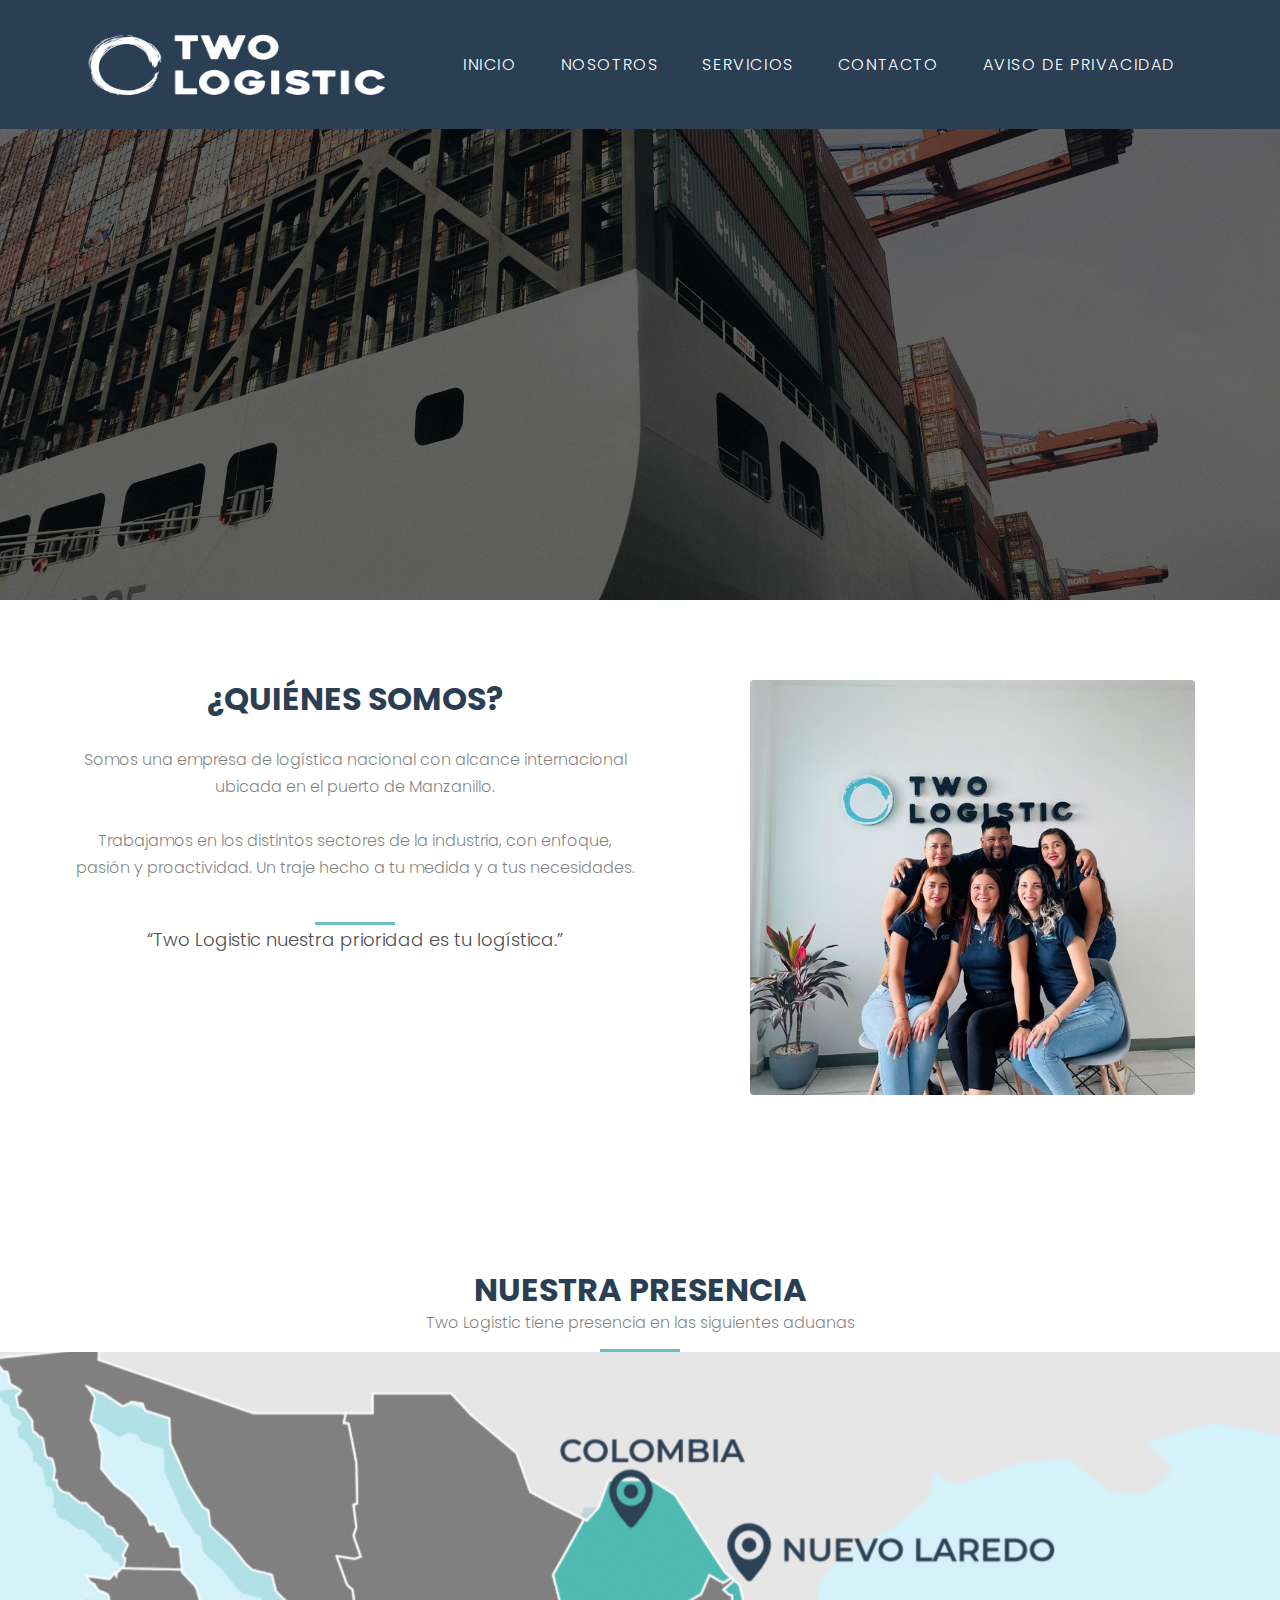
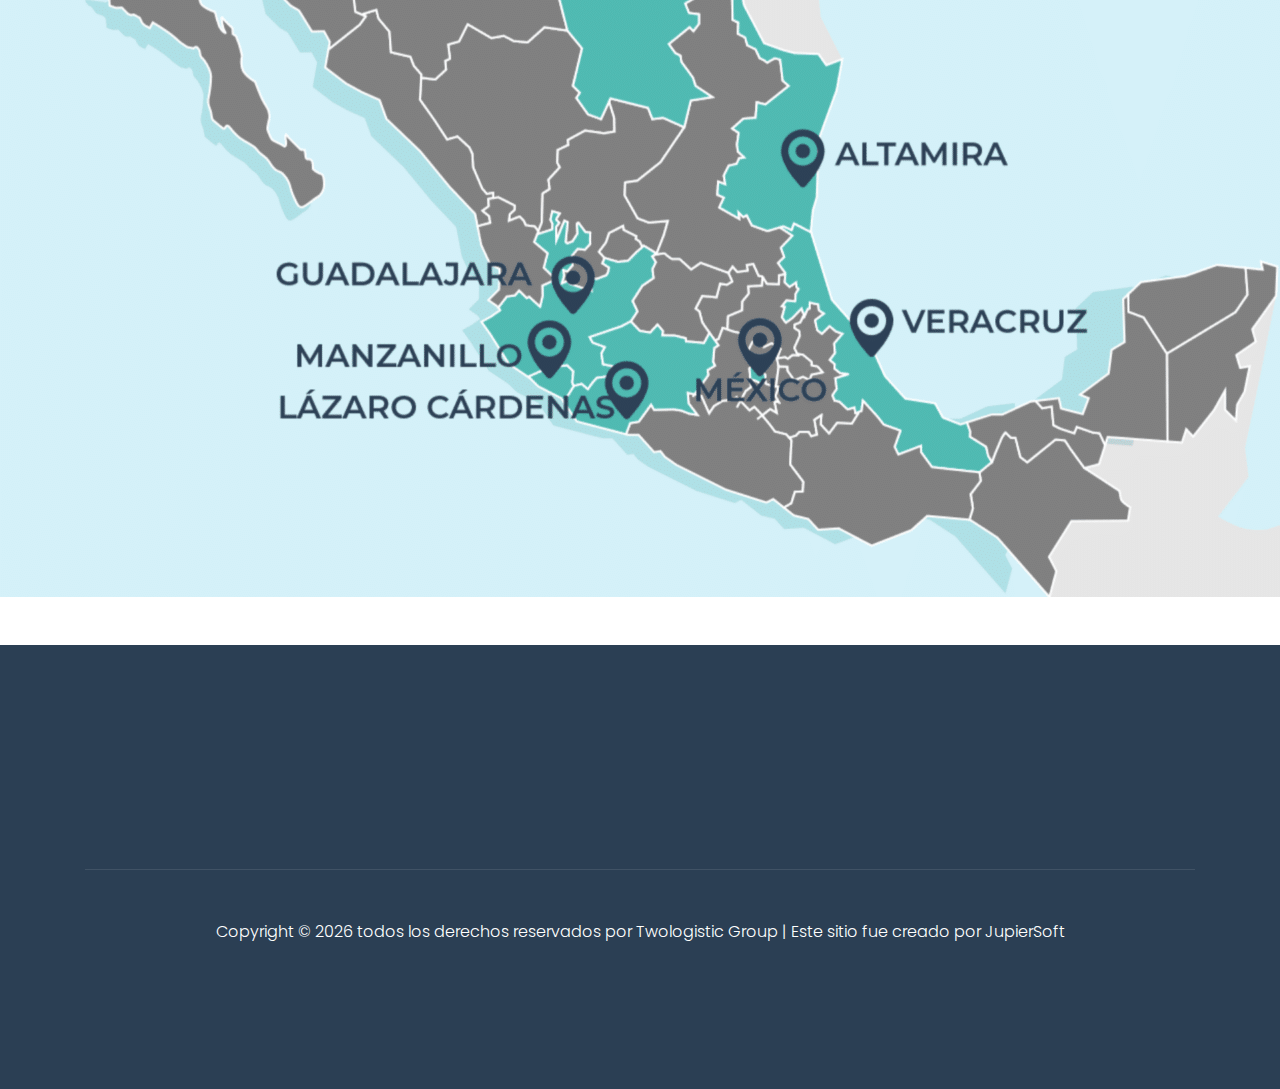
<file: about.html>
<!DOCTYPE html>
<html lang="es">
  <head>
    <title>Two Logistics</title>
    <meta charset="utf-8" />
    <meta
      name="viewport"
      content="width=device-width, initial-scale=1, shrink-to-fit=no"
    />

    <link
      rel="stylesheet"
      href="https://fonts.googleapis.com/css?family=Poppins:200,300,400,700,900|Display+Playfair:200,300,400,700"
    />
    <link rel="stylesheet" href="fonts/icomoon/style.css" />

    <link rel="stylesheet" href="css/bootstrap.min.css" />
    <link rel="stylesheet" href="css/magnific-popup.css" />
    <link rel="stylesheet" href="css/jquery-ui.css" />
    <link rel="stylesheet" href="css/owl.carousel.min.css" />
    <link rel="stylesheet" href="css/owl.theme.default.min.css" />

    <link rel="stylesheet" href="css/bootstrap-datepicker.css" />

    <link rel="stylesheet" href="fonts/flaticon/font/flaticon.css" />

    <link rel="stylesheet" href="css/aos.css" />

    <link rel="stylesheet" href="css/style.css" />
  </head>
  <body>
    <div class="site-wrap">
      <div class="site-mobile-menu">
        <div class="site-mobile-menu-header">
          <div class="site-mobile-menu-close mt-3">
            <span class="icon-close2 js-menu-toggle"></span>
          </div>
        </div>
        <div class="site-mobile-menu-body"></div>
      </div>

      <header class="site-navbar py-3" role="banner">
        <div class="container">
          <div class="row align-items-center">
            <div class="col-11 col-xl-2 col-md-12">
              <h1 class="mb-0">
                <img
                  src="images/BLANCO.png"
                  width="300px"
                  height="65px"
                  alt=""
                /><a href="index.html" class="text-white h2 mb-0"> </a>
              </h1>
            </div>

            <div class="col-12 col-md-10 d-none d-xl-block">
              <nav
                class="site-navigation position-relative text-right"
                role="navigation"
              >
                <ul class="site-menu js-clone-nav mx-auto d-none d-lg-block">
                  <li><a href="index.html">Inicio</a></li>
                  <li class="active"><a href="about.html">Nosotros</a></li>
                  <li>
                    <a href="servicios.html">Servicios</a>
                  </li>
                  <li><a href="contact.html">Contacto</a></li> <li><a href="docs/aviso.pdf">Aviso de Privacidad</a></li>
                </ul>
              </nav>
            </div>

            <div
              class="d-inline-block d-xl-none ml-md-0 mr-auto py-3"
              style="position: relative; top: 3px"
            >
              <a href="#" class="site-menu-toggle js-menu-toggle text-white"
                ><span class="icon-menu h3"></span
              ></a>
            </div>
          </div>
        </div>
      </header>

      <div
        class="site-blocks-cover inner-page-cover overlay"
        style="background-image: url(images/BARCO\ 2.jpg)"
        data-aos="fade"
        data-stellar-background-ratio="0.5"
      >
        <div class="container">
          <div
            class="row align-items-center justify-content-center text-center"
          >
            <div class="col-md-8" data-aos="fade-up" data-aos-delay="400">
              <h1
                class="text-white font-weight-light text-uppercase font-weight-bold"
              ></h1>
            </div>
          </div>
        </div>
      </div>

      <div class="site-section">
        <div class="container">
          <div class="row mb-5">
            <div class="col-md-5 ml-auto mb-5 order-md-2" data-aos="fade">
              <img
                src="images/Foto 3 (1).jpg"
                alt="Image"
                class="img-fluid rounded"
              />
            </div>
            <div class="col-md-6 order-md-1" data-aos="fade">
              <div class="row">
                <div class="row justify-content-center mb-5">
                  <div class="col-md-12 text-center border-primary">
                    <h2 class="mb-0" style="color: #2b3f54">¿Quiénes Somos?</h2>
                    <br />
                    <p class="color-black-opacity-5">
                      Somos una empresa de logística nacional con alcance
                      internacional ubicada en el puerto de Manzanillo.
                      <br />
                      <br />
                      Trabajamos en los distintos sectores de la industria, con
                      enfoque, pasi&oacute;n y proactividad. Un traje hecho a tu
                      medida y a tus necesidades. <br />
                      <br />
                    </p>
                  </div>
                  <br />
                  <br />
                  <blockquote>
                    <p style="font-size: 18px">
                      &ldquo;Two Logistic nuestra prioridad es tu
                      logística.&rdquo;
                    </p>
                  </blockquote>
                </div>
              </div>
            </div>
          </div>
        </div>
      </div>

      <div class="row justify-content-center mb-5">
        <div class="col-md-7 text-center border-primary">
          <h2 class="mb-0" style="color: #2b3f54">Nuestra Presencia</h2>
          <p class="color-black-opacity-5">
            Two Logistic tiene presencia en las siguientes aduanas
          </p>
        </div>
        <br /><br />
        <img src="images/Presencia en aduanas-1.png" />
      </div>
      <footer class="site-footer">
        <div class="container">
          <div class="row pt-5 mt-5 text-center">
            <div class="col-md-12">
              <div class="border-top pt-5">
                <p style="color: white">
                  <!-- Link back to Colorlib can't be removed. Template is licensed under CC BY 3.0. -->
                  Copyright &copy;
                  <script>
                    document.write(new Date().getFullYear());
                  </script>
                  todos los derechos reservados por Twologistic Group | Este
                  sitio fue creado por
                  <a
                    href="https://jupitersoft.tech/"
                    target="_blank"
                    style="color: white"
                    >JupierSoft</a
                  >
                  <!-- Link back to Colorlib can't be removed. Template is licensed under CC BY 3.0. -->
                </p>
              </div>
            </div>
          </div>
        </div>
      </footer>
    </div>

    <script src="js/jquery-3.3.1.min.js"></script>
    <script src="js/jquery-migrate-3.0.1.min.js"></script>
    <script src="js/jquery-ui.js"></script>
    <script src="js/popper.min.js"></script>
    <script src="js/bootstrap.min.js"></script>
    <script src="js/owl.carousel.min.js"></script>
    <script src="js/jquery.stellar.min.js"></script>
    <script src="js/jquery.countdown.min.js"></script>
    <script src="js/jquery.magnific-popup.min.js"></script>
    <script src="js/bootstrap-datepicker.min.js"></script>
    <script src="js/aos.js"></script>

    <script src="js/main.js"></script>
  </body>
</html>
</file>
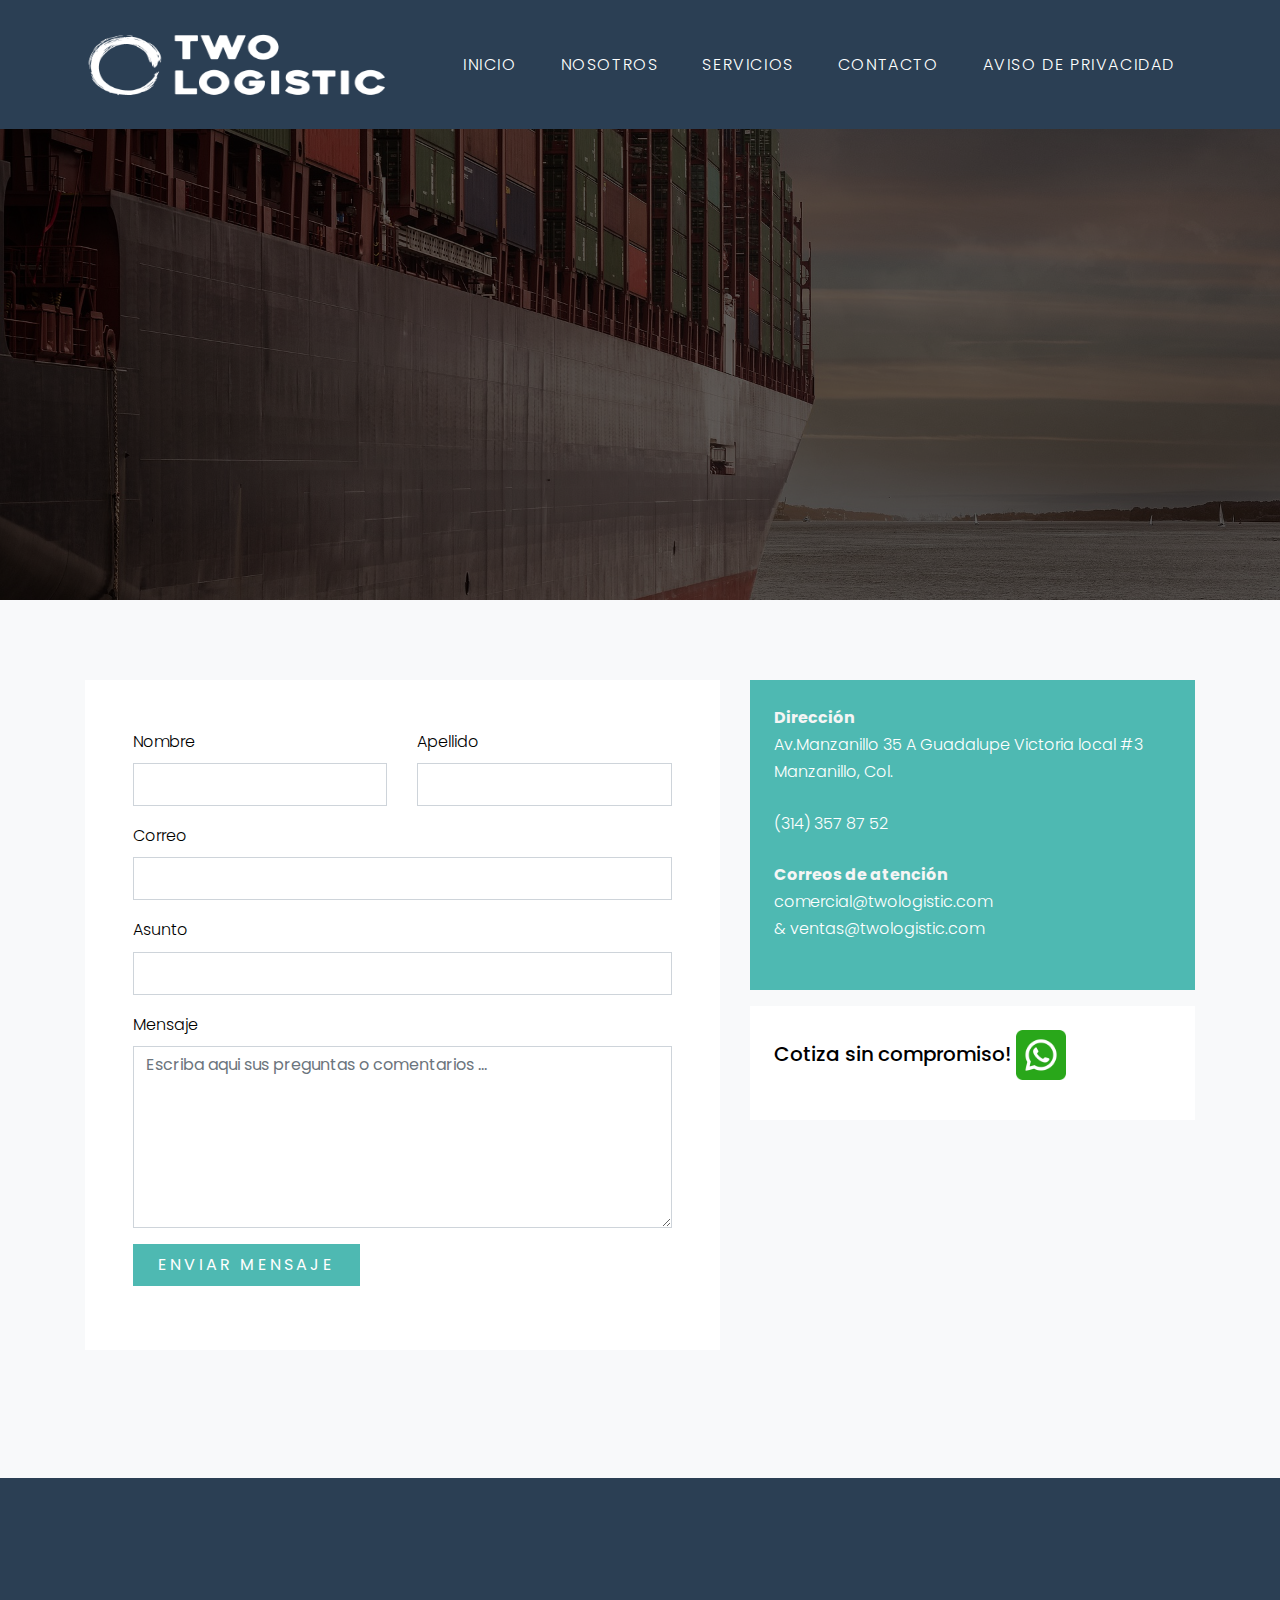
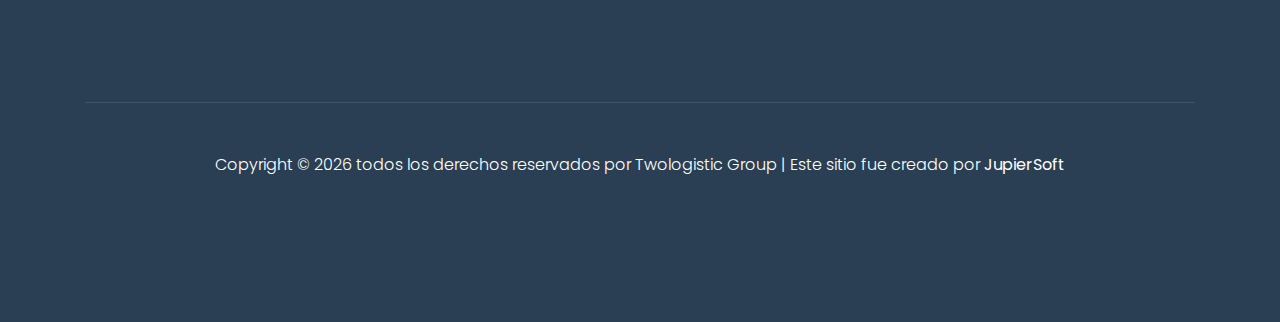
<file: contact.html>
<!DOCTYPE html>
<html lang="es">

<head>
    <meta charset="gb18030" />
    <title>Two Logistics</title>
    <meta name="viewport" content="width=device-width, initial-scale=1, shrink-to-fit=no" />
    <link href="https://fonts.googleapis.com/css?family=Poppins:200,300,400,700,900|Display+Playfair:200,300,400,700" rel="stylesheet" />
    <link href="fonts/icomoon/style.css" rel="stylesheet" />
    <link href="css/bootstrap.min.css" rel="stylesheet" />
    <link href="css/magnific-popup.css" rel="stylesheet" />
    <link href="css/jquery-ui.css" rel="stylesheet" />
    <link href="css/owl.carousel.min.css" rel="stylesheet" />
    <link href="css/owl.theme.default.min.css" rel="stylesheet" />
    <link href="css/bootstrap-datepicker.css" rel="stylesheet" />
    <link href="fonts/flaticon/font/flaticon.css" rel="stylesheet" />
    <link href="css/aos.css" rel="stylesheet" />
    <link href="css/style.css" rel="stylesheet" />
</head>

<body>
    <div class="site-wrap">
        <div class="site-mobile-menu">
            <div class="site-mobile-menu-header">
                <div class="site-mobile-menu-close mt-3"></div>
            </div>

            <div class="site-mobile-menu-body"></div>
        </div>

        <header class="site-navbar py-3" role="banner">
            <div class="container">
                <div class="row align-items-center">
                    <div class="col-11 col-xl-2 col-md-12">
                        <img src="images/BLANCO.png" width="300px" height="65px" alt="" />
                        <a href="index.html" class="text-white h2 mb-0"> </a>
                        </h1>
                    </div>

                    <div class="col-12 col-md-10 d-none d-xl-block">
                        <nav class="site-navigation position-relative text-right" role="navigation">
                            <ul class="site-menu js-clone-nav mx-auto d-none d-lg-block">
                                <li><a href="index.html">Inicio</a></li>
                                <li><a href="about.html">Nosotros</a></li>
                                <li>
                                    <a href="servicios.html">Servicios</a>
                                </li>
                                <li class="active"><a href="contact.html">Contacto</a></li>
                                <li><a href="docs/aviso.pdf">Aviso de Privacidad</a></li>
                            </ul>
                        </nav>
                    </div>

                    <div class="d-inline-block d-xl-none ml-md-0 mr-auto py-3" style="position: relative; top: 3px"></div>
                </div>
            </div>
        </header>

        <div class="site-blocks-cover inner-page-cover overlay" style="background-image: url(images/container-gc9efa0ca5_1920.jpg)" data-aos="fade" data-stellar-background-ratio="0.5">
            <div class="container">
                <div class="row align-items-center justify-content-center text-center">
                    <div class="col-md-8" data-aos="fade-up" data-aos-delay="400">
                        <h1 class="text-white font-weight-light text-uppercase font-weight-bold">

                    </div>
                </div>
            </div>
        </div>

        <div class="site-section bg-light">
            <div class="container">
                <div class="row">
                    <div class="col-md-7 mb-5">
                        <form class="p-5 bg-white" action="php/sendmail.php" method="post">
                            <div class="row form-group">
                                <div class="col-md-6 mb-3 mb-md-0">
                                    <label class="text-black" for="fname">Nombre</label>
                                    <input class="form-control" id="fname" type="text" name="nombre" />
                                </div>

                                <div class="col-md-6">
                                    <label class="text-black" for="lname">Apellido</label>
                                    <input class="form-control" id="lname" type="text" name="apellido" />
                                </div>
                            </div>

                            <div class="row form-group">
                                <div class="col-md-12">
                                    <label class="text-black" for="email">Correo</label>
                                    <input class="form-control" id="email" type="email" name="email" />
                                </div>
                            </div>

                            <div class="row form-group">
                                <div class="col-md-12">
                                    <label class="text-black" for="subject">Asunto</label>
                                    <input class="form-control" id="subject" type="subject" name="asunto" />
                                </div>
                            </div>

                            <div class="row form-group">
                                <div class="col-md-12">
                                    <label class="text-black" for="message">Mensaje</label
                    ><textarea
                      class="form-control"
                      cols="30"
                      id="message"
                      name="message"
                      placeholder="Escriba aqui sus preguntas o comentarios ..."
                      rows="7"
                    ></textarea>
                  </div>
                </div>

                <div class="row form-group text-primary">
                  <div class="col-md-12">
                    <input
                      class="btn  py-2 px-4 text-white"
                      type="submit"
					  style="background-color: #4EB9B2"
                      value="Enviar Mensaje"
                    />
                  </div>
                </div>
              </form>
            </div>

            <div class="col-md-5">
              <div class="p-4 mb-3" style="background-color: #4EB9B2;">
                <p class="mb-0 font-weight-bold" style="color: whitesmoke;">Direcci&oacute;n</p>

                <p class="mb-4"  style="color: white;">
                  Av.Manzanillo 35 A Guadalupe Victoria local #3 Manzanillo,
                  Col.
                </p>

                <p class="mb-4" style="color: white;">
                  (314)&nbsp;357 87 52
                </p>

                <p class="mb-0 font-weight-bold" style="color: whitesmoke;">Correos de atenci&oacute;n</p>

                <p class="mb-4" style="color: white;">
                  
                    comercial@twologistic.com <br> &
					ventas@twologistic.com
                  
                </p>

              </div>

              <div class="p-4 mb-3 bg-white">
                <h3 class="h5 text-black mb-3">Cotiza sin compromiso!  <a href="https://wa.me/523143578752" > <img
                  src="./images/extra/whatsapp.png"
                  alt="Mision"
                  style="width: 50px; height: 50px"
                /></a></h3>
                <div class="form-group">
                 
                </div>

                <p></p>
              </div>
            </div>
          </div>
        </div>
      </div>

      <footer class="site-footer">
        <div class="container">
          <div class="row pt-5 mt-5 text-center">
            <div class="col-md-12">
              <div class="border-top pt-5">
                <p style="color: white">
                  Copyright &copy;
                  <script>
                    document.write(new Date().getFullYear());
                  </script>
                  todos los derechos reservados por Twologistic Group | Este
                  sitio fue creado por
                  <strong> <a
                    href="https://jupitersoft.tech/"
                    target="_blank"
                    style="color: white"
                    >JupierSoft</a
                  ></strong>
                </p>
              </div>
            </div>
          </div>
        </div>
      </footer>
    </div>
    <script src="js/jquery-3.3.1.min.js"></script>
    <script src="js/jquery-migrate-3.0.1.min.js"></script>
    <script src="js/jquery-ui.js"></script>
    <script src="js/popper.min.js"></script>
    <script src="js/bootstrap.min.js"></script>
    <script src="js/owl.carousel.min.js"></script>
    <script src="js/jquery.stellar.min.js"></script>
    <script src="js/jquery.countdown.min.js"></script>
    <script src="js/jquery.magnific-popup.min.js"></script>
    <script src="js/bootstrap-datepicker.min.js"></script>
    <script src="js/aos.js"></script>
    <script src="js/main.js"></script>
  
  </body>
</html>
</file>
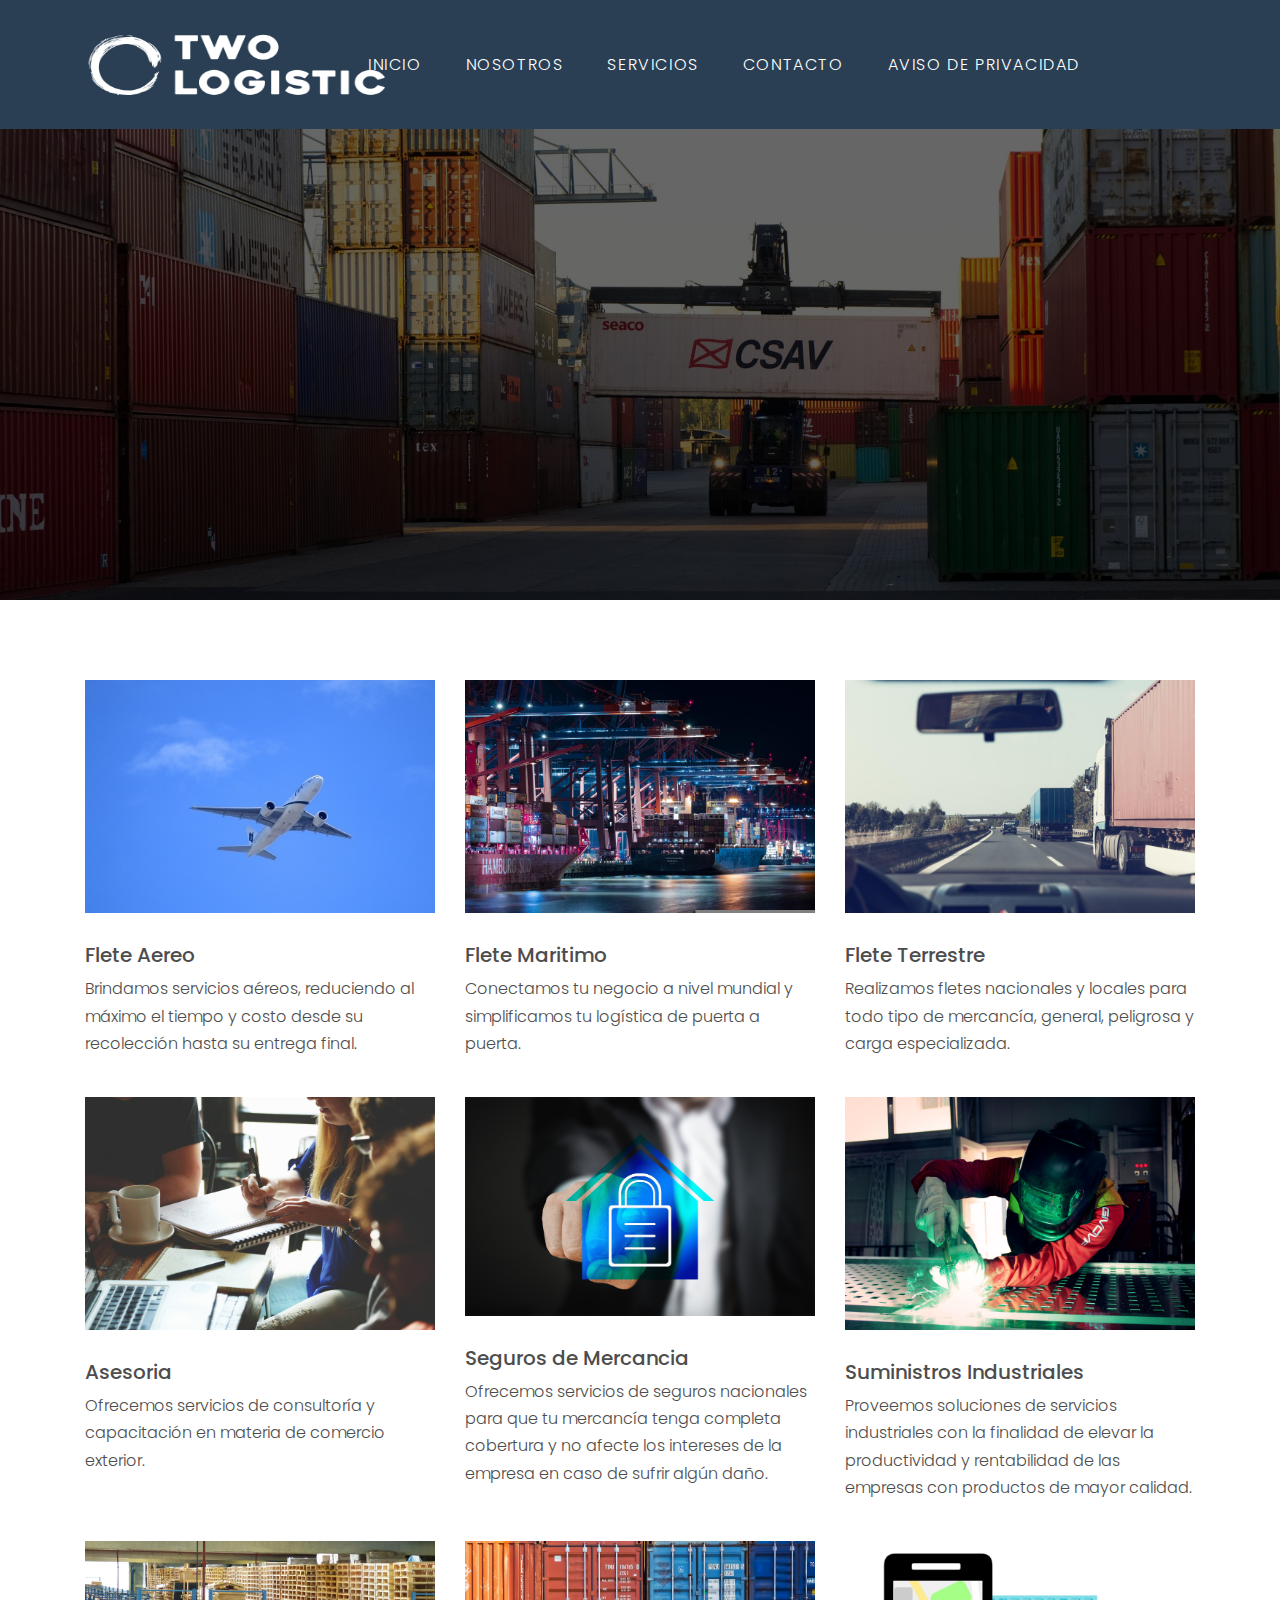
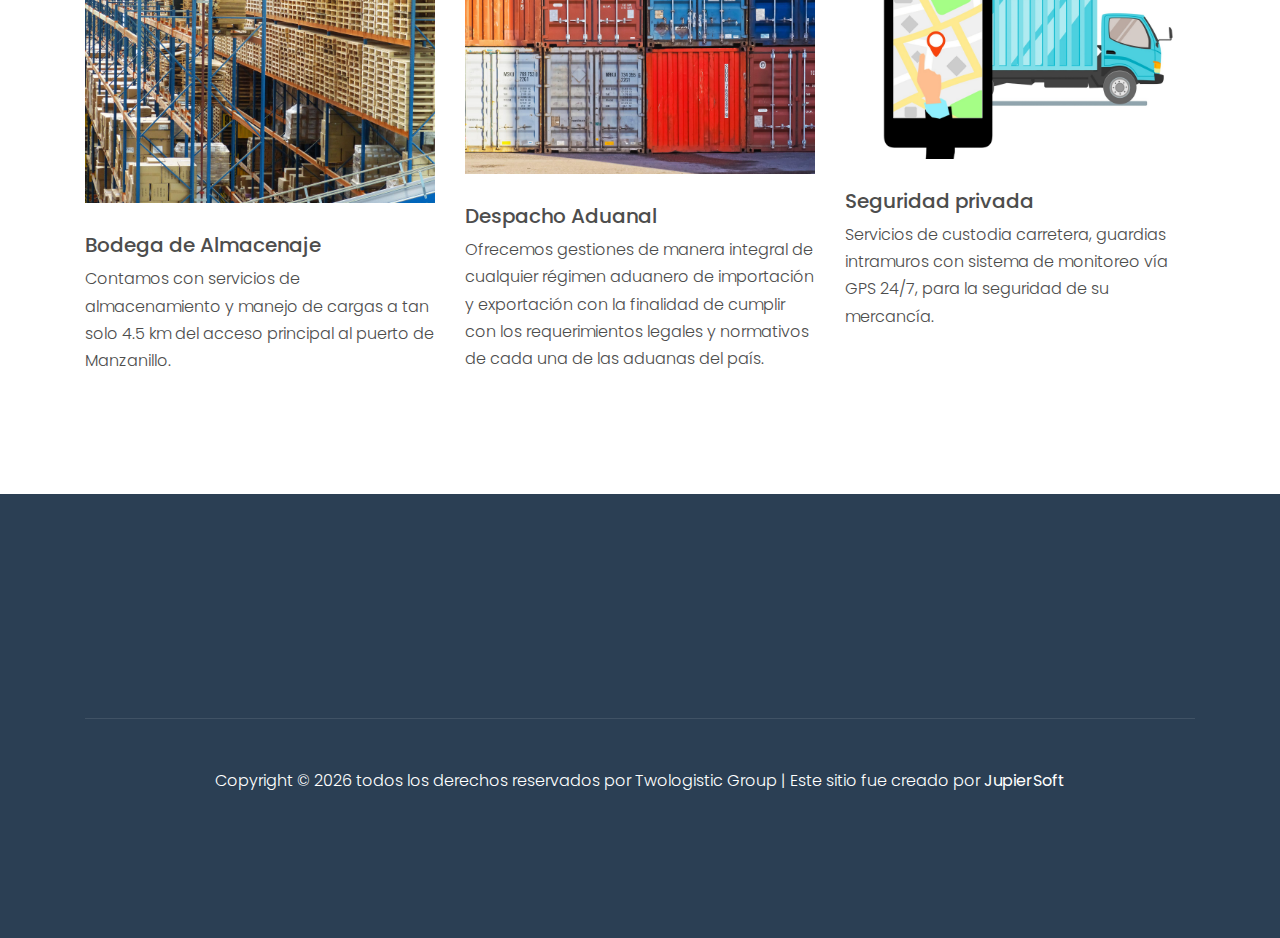
<file: servicios.html>
<!DOCTYPE html>
<html lang="en">
  <head>
    <title>Two Logistics</title>
    <meta charset="utf-8" />
    <meta
      name="viewport"
      content="width=device-width, initial-scale=1, shrink-to-fit=no"
    />

    <link
      rel="stylesheet"
      href="https://fonts.googleapis.com/css?family=Poppins:200,300,400,700,900|Display+Playfair:200,300,400,700"
    />
    <link rel="stylesheet" href="fonts/icomoon/style.css" />

    <link rel="stylesheet" href="css/bootstrap.min.css" />
    <link rel="stylesheet" href="css/magnific-popup.css" />
    <link rel="stylesheet" href="css/jquery-ui.css" />
    <link rel="stylesheet" href="css/owl.carousel.min.css" />
    <link rel="stylesheet" href="css/owl.theme.default.min.css" />

    <link rel="stylesheet" href="css/bootstrap-datepicker.css" />

    <link rel="stylesheet" href="fonts/flaticon/font/flaticon.css" />

    <link rel="stylesheet" href="css/aos.css" />

    <link rel="stylesheet" href="css/style.css" />
  </head>
  <body>
    <div class="site-wrap">
      <div class="site-mobile-menu">
        <div class="site-mobile-menu-header">
          <div class="site-mobile-menu-close mt-3">
            <span class="icon-close2 js-menu-toggle"></span>
          </div>
        </div>
        <div class="site-mobile-menu-body"></div>
      </div>

      <header class="site-navbar py-3" role="banner">
        <div class="container">
          <div class="row align-items-center">
            <div class="col-11 col-xl-1 col-md-12">
              <h1 class="mb-0">
                <img
                  src="images/BLANCO.png"
                  width="300px"
                  height="65px"
                  alt=""
                /><a href="index.html" class="text-white h2 mb-0"> </a>
              </h1>
            </div>
            <div class="col-12 col-md-10 d-none d-xl-block">
              <nav
                class="site-navigation position-relative text-right"
                role="navigation"
              >
                <ul class="site-menu js-clone-nav mx-auto d-none d-lg-block">
                  <li class="active"><a href="index.html">Inicio</a></li>
                  <li><a href="about.html">Nosotros</a></li>
                  <li>
                    <a href="servicios.html">Servicios</a>
                  </li>
                  <li><a href="contact.html">Contacto</a></li> <li><a href="docs/aviso.pdf">Aviso de Privacidad</a></li>
                </ul>
              </nav>
            </div>

            <div
              class="d-inline-block d-xl-none ml-md-0 mr-auto py-3"
              style="position: relative; top: 3px"
            >
              <a href="#" class="site-menu-toggle js-menu-toggle text-white"
                ><span class="icon-menu h3"></span
              ></a>
            </div>
          </div>
        </div>
      </header>

      <div
        class="site-blocks-cover inner-page-cover overlay"
        style="background-image: url(images/Maniobras\ de\ contenedores.jpg)"
        data-aos="fade"
        data-stellar-background-ratio="0.5"
      >
        <div class="container">
          <div
            class="row align-items-center justify-content-center text-center"
          >
            <div class="col-md-8" data-aos="fade-up" data-aos-delay="400">
              <h1
                class="text-white font-weight-light text-uppercase font-weight-bold"
              ></h1>
            </div>
          </div>
        </div>
      </div>

      <div class="site-section">
        <div class="container">
          <div class="row">
            <div class="col-md-6 col-lg-4 mb-4 mb-lg-4">
              <div class="h-entry">
                <img src="images/avion 2.jpg" alt="Image" class="img-fluid" />
                <h2 class="font-size-regular">Flete Aereo</h2>

                <p>
                  Brindamos servicios aéreos, reduciendo al máximo el tiempo y
                  costo desde su recolección hasta su entrega final.
                </p>
              </div>
            </div>
            <div class="col-md-6 col-lg-4 mb-4 mb-lg-4">
              <div class="h-entry">
                <img
                  src="images/hamburg-gba110aeda_1920.jpg"
                  alt="Image"
                  class="img-fluid"
                />
                <h2 class="font-size-regular">Flete Maritimo</h2>

                <p>
                  Conectamos tu negocio a nivel mundial y simplificamos tu
                  logística de puerta a puerta.
                </p>
              </div>
            </div>
            <div class="col-md-6 col-lg-4 mb-4 mb-lg-4">
              <div class="h-entry">
                <img src="images/camion.jpg" alt="Image" class="img-fluid" />
                <h2 class="font-size-regular">Flete Terrestre</h2>
                <p>
                  Realizamos fletes nacionales y locales para todo tipo de
                  mercancía, general, peligrosa y carga especializada.
                </p>
              </div>
            </div>
            <div class="col-md-6 col-lg-4 mb-4 mb-lg-4">
              <div class="h-entry">
                <img
                  src="images/startup-594090_1920.jpg"
                  alt="Image"
                  class="img-fluid"
                />
                <h2 class="font-size-regular">Asesoria</h2>
                <p>
                  Ofrecemos servicios de consultoría y capacitación en materia
                  de comercio exterior.
                </p>
              </div>
            </div>
            <div class="col-md-6 col-lg-4 mb-4 mb-lg-4">
              <div class="h-entry">
                <img
                  src="images/seguro de mercancias.jpg"
                  alt="Image"
                  class="img-fluid"
                />
                <h2 class="font-size-regular">Seguros de Mercancia</h2>

                <p>
                  Ofrecemos servicios de seguros nacionales para que tu
                  mercancía tenga completa cobertura y no afecte los intereses
                  de la empresa en caso de sufrir algún daño.
                </p>
              </div>
            </div>
            <div class="col-md-6 col-lg-4 mb-4 mb-lg-4">
              <div class="h-entry">
                <img
                  src="images/industrial.jpg"
                  alt="Image"
                  class="img-fluid"
                />
                <h2 class="font-size-regular">Suministros Industriales</h2>

                <p>
                  Proveemos soluciones de servicios industriales con la
                  finalidad de elevar la productividad y rentabilidad de las
                  empresas con productos de mayor calidad.
                </p>
              </div>
            </div>
            <div class="col-md-6 col-lg-4 mb-4 mb-lg-4">
              <div class="h-entry">
                <img
                  src="images/BODEGA 2.jpg"
                  alt="Image"
                  class="img-fluid"
                />
                <h2 class="font-size-regular">Bodega de Almacenaje</h2>

                <p>
                  Contamos con servicios de almacenamiento y manejo de cargas a
                  tan solo 4.5 km del acceso principal al puerto de Manzanillo.
                </p>
              </div>
            </div>
            <div class="col-md-6 col-lg-4 mb-4 mb-lg-4">
              <div class="h-entry">
                <img
                  src="images/container-gd46d57338_1920.jpg"
                  alt="Image"
                  class="img-fluid"
                />
                <h2 class="font-size-regular">Despacho Aduanal</h2>

                <p>
                  Ofrecemos gestiones de manera integral de cualquier régimen
                  aduanero de importación y exportación con la finalidad de
                  cumplir con los requerimientos legales y normativos de cada
                  una de las aduanas del país.
                </p>
              </div>
            </div>
            <div class="col-md-6 col-lg-4 mb-4 mb-lg-4">
              <div class="h-entry">
                <img
                  src="images/seguridad privada CARRETERO.jpg"
                  alt="Image"
                  class="img-fluid"
                />
                <h2 class="font-size-regular">Seguridad privada</h2>

                <p>
                  Servicios de custodia carretera, guardias intramuros con
                  sistema de monitoreo vía GPS 24/7, para la seguridad de su
                  mercancía.
                </p>
              </div>
            </div>
          </div>
        </div>
      </div>

      <footer class="site-footer">
        <div class="container">
          <div class="row pt-5 mt-5 text-center">
            <div class="col-md-12">
              <div class="border-top pt-5">
                <p style="color: white">
                  Copyright &copy;
                  <script>
                    document.write(new Date().getFullYear());
                  </script>
                  todos los derechos reservados por Twologistic Group | Este
                  sitio fue creado por
                  <strong>
                    <a
                      href="https://jupitersoft.tech/"
                      target="_blank"
                      style="color: white"
                      >JupierSoft</a
                    ></strong
                  >
                </p>
              </div>
            </div>
          </div>
        </div>
      </footer>
    </div>

    <script src="js/jquery-3.3.1.min.js"></script>
    <script src="js/jquery-migrate-3.0.1.min.js"></script>
    <script src="js/jquery-ui.js"></script>
    <script src="js/popper.min.js"></script>
    <script src="js/bootstrap.min.js"></script>
    <script src="js/owl.carousel.min.js"></script>
    <script src="js/jquery.stellar.min.js"></script>
    <script src="js/jquery.countdown.min.js"></script>
    <script src="js/jquery.magnific-popup.min.js"></script>
    <script src="js/bootstrap-datepicker.min.js"></script>
    <script src="js/aos.js"></script>

    <script src="js/main.js"></script>
  </body>
</html>
</file>
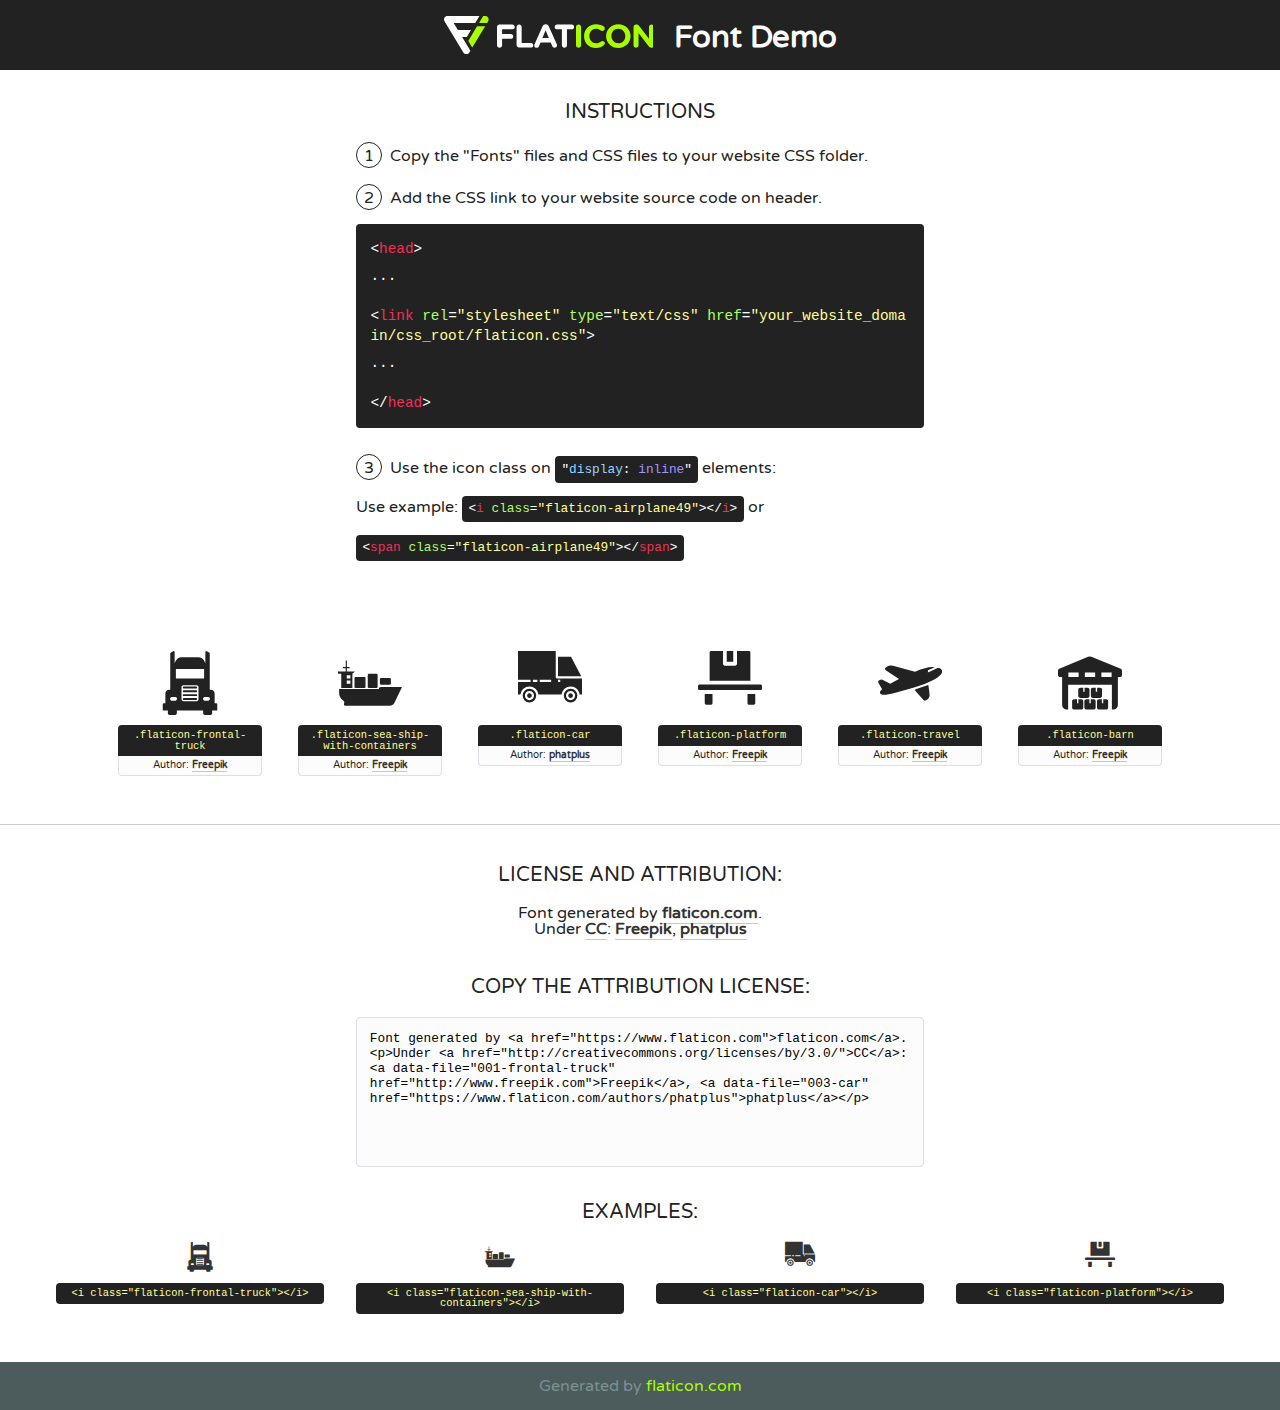
<file: fonts/flaticon/font/flaticon.html>
<!DOCTYPE html>
<!--
  Flaticon icon font: Flaticon
  Creation date: 24/01/2019 09:02
-->
<html>
<!DOCTYPE html>
<html>

<head>
    <title>Flaticon WebFont</title>
    <link href="http://fonts.googleapis.com/css?family=Varela+Round" rel="stylesheet" type="text/css" />
    <link rel="stylesheet" type="text/css" href="flaticon.css">
    <meta charset="UTF-8">
    <style>
    html, body, div, span, applet, object, iframe,
    h1, h2, h3, h4, h5, h6, p, blockquote, pre,
    a, abbr, acronym, address, big, cite, code,
    del, dfn, em, img, ins, kbd, q, s, samp,
    small, strike, strong, sub, sup, tt, var,
    b, u, i, center,
    dl, dt, dd, ol, ul, li,
    fieldset, form, label, legend,
    table, caption, tbody, tfoot, thead, tr, th, td,
    article, aside, canvas, details, embed, 
    figure, figcaption, footer, header, hgroup, 
    menu, nav, output, ruby, section, summary,
    time, mark, audio, video {
        margin: 0;
        padding: 0;
        border: 0;
        font-size: 100%;
        font: inherit;
        vertical-align: baseline;
    }
    /* HTML5 display-role reset for older browsers */
    article, aside, details, figcaption, figure, 
    footer, header, hgroup, menu, nav, section {
        display: block;
    }
    body {
        line-height: 1;
    }
    ol, ul {
        list-style: none;
    }
    blockquote, q {
        quotes: none;
    }
    blockquote:before, blockquote:after,
    q:before, q:after {
        content: '';
        content: none;
    }
    table {
        border-collapse: collapse;
        border-spacing: 0;
    }
    body {
        font-family: 'Varela Round', Helvetica, Arial, sans-serif;
        font-size: 16px;
        color: #222;
    }
    a {
        color: #333;
        border-bottom: 1px solid #a9fd00;
        font-weight: bold;
        text-decoration: none;
    }
    * {
        -moz-box-sizing: border-box;
        -webkit-box-sizing: border-box;
        box-sizing: border-box;
        margin: 0;
        padding: 0;
    }
    [class^="flaticon-"]:before, [class*=" flaticon-"]:before, [class^="flaticon-"]:after, [class*=" flaticon-"]:after {
        font-family: Flaticon;
        font-size: 30px;
        font-style: normal;
        margin-left: 20px;
        color: #333;
    }
    .wrapper {
        max-width: 600px;
        margin: auto;
        padding: 0 1em;
    }
    .title {
        font-size: 1.25em;
        text-align: center;
        margin-bottom: 1em;
        text-transform: uppercase;
    }
    header {
        text-align: center;
        background-color: #222;
        color: #fff;
        padding: 1em;
    }
    header .logo {
        width: 210px;
        height: 38px;
        display: inline-block;
        vertical-align: middle;
        margin-right: 1em;
        border: none;
    }
    header strong {
        font-size: 1.95em;
        font-weight: bold;
        vertical-align: middle;
        margin-top: 5px;
        display: inline-block;
    }
    .demo {
        margin: 2em auto;
        line-height: 1.25em;
    }
    .demo ul li {
        margin-bottom: 1em;
    }
    .demo ul li .num {
        color: #222;
        border-radius: 20px;
        display: inline-block;
        width: 26px;
        padding: 3px;
        height: 26px;
        text-align: center;
        margin-right: 0.5em;
        border: 1px solid #222;
    }
    .demo ul li code {
        background-color: #222;
        border-radius: 4px;
        padding: 0.25em 0.5em;
        display: inline-block;
        color: #fff;
        font-family: Consolas,Monaco,Lucida Console,Liberation Mono,DejaVu Sans Mono,Bitstream Vera Sans Mono,Courier New, monospace;
        font-weight: lighter;
        margin-top: 1em;
        font-size: 0.8em;
        word-break: break-all;
    }
    .demo ul li code.big {
        padding: 1em;
        font-size: 0.9em;
    }
    .demo ul li code .red {
        color: #EF3159;
    }
    .demo ul li code .green {
        color: #ACFF65;
    }
    .demo ul li code .yellow {
        color: #FFFF99;
    }
    .demo ul li code .blue {
        color: #99D3FF;
    }
    .demo ul li code .purple {
        color: #A295FF;
    }
    .demo ul li code .dots {
        margin-top: 0.5em;
        display: block;
    }
    #glyphs {
        border-bottom: 1px solid #ccc;
        padding: 2em 0;
        text-align: center;
    }
    .glyph {
        display: inline-block;
        width: 9em;
        margin: 1em;
        text-align: center;
        vertical-align: top;
        background: #FFF;
    }
    .glyph .glyph-icon {
        padding: 10px;
        display: block;
        font-family:"Flaticon";
        font-size: 64px;
        line-height: 1;
    }
    .glyph .glyph-icon:before {
        font-size: 64px;
        color: #222;
        margin-left: 0;
    }
    .class-name {
        font-size: 0.65em;
        background-color: #222;
        color: #fff;
        border-radius: 4px 4px 0 0;
        padding: 0.5em;
        color: #FFFF99;
        font-family: Consolas,Monaco,Lucida Console,Liberation Mono,DejaVu Sans Mono,Bitstream Vera Sans Mono,Courier New, monospace;
    }
    .author-name {
        font-size: 0.6em;
        background-color: #fcfcfd;
        border: 1px solid #DEDEE4;
        border-top: 0;
        border-radius: 0 0 4px 4px;
        padding: 0.5em;
    }
    .class-name:last-child {
        font-size: 10px;
        color:#888;
    }
    .class-name:last-child a {
        font-size: 10px;
        color:#555;
    }
    .class-name:last-child a:hover {
        color:#a9fd00;
    }
    .glyph > input {
        display: block;
        width: 100px;
        margin: 5px auto;
        text-align: center;
        font-size: 12px;
        cursor: text;
    }
    .glyph > input.icon-input {
        font-family:"Flaticon";
        font-size: 16px;
        margin-bottom: 10px;
    }
    .attribution .title {
        margin-top: 2em;
    }
    .attribution textarea {
        background-color: #fcfcfd;
        padding: 1em;
        border: none;
        box-shadow: none;
        border: 1px solid #DEDEE4;
        border-radius: 4px;
        resize: none;
        width: 100%;
        height: 150px;
        font-size: 0.8em;
        font-family: Consolas,Monaco,Lucida Console,Liberation Mono,DejaVu Sans Mono,Bitstream Vera Sans Mono,Courier New, monospace;
        -webkit-appearance: none;
    }
    .iconsuse {
        margin: 2em auto;
        text-align: center;
        max-width: 1200px;
    }
    .iconsuse:after {
        content: '';
        display: table;
        clear: both;
    }
    .iconsuse .image {
        float: left;
        width: 25%;
        padding: 0 1em;
    }
    .iconsuse .image p {
        margin-bottom: 1em;
    }
    .iconsuse .image span {
        display: block;
        font-size: 0.65em;
        background-color: #222;
        color: #fff;
        border-radius: 4px;
        padding: 0.5em;
        color: #FFFF99;
        margin-top: 1em;
        font-family: Consolas,Monaco,Lucida Console,Liberation Mono,DejaVu Sans Mono,Bitstream Vera Sans Mono,Courier New, monospace;
    }
    #footer {
        text-align: center;
        background-color: #4C5B5C;
        color: #7c9192;
        padding: 1em;
    }
    #footer a {
        border: none;
        color: #a9fd00;
        font-weight: normal;
    }
    @media (max-width: 960px) {
        .iconsuse .image {
            width: 50%;
        }
    }
    @media (max-width: 560px) {
        .iconsuse .image {
            width: 100%;
        }
    }
    </style>
</head>

<body class="characters-off">

    <header>
        <a href="https://www.flaticon.com" target="_blank" class="logo">
            <svg version="1.1" xmlns="http://www.w3.org/2000/svg" xmlns:xlink="http://www.w3.org/1999/xlink" xmlns:a="http://ns.adobe.com/AdobeSVGViewerExtensions/3.0/" viewBox="0 0 560.875 102.036" enable-background="new 0 0 560.875 102.036" xml:space="preserve">
                <defs>
                </defs>
                <g>
                    <g class="letters">
                        <path fill="#ffffff" d="M141.596,29.675c0-3.777,2.985-6.767,6.764-6.767h34.438c3.426,0,6.15,2.728,6.15,6.15
                        c0,3.43-2.724,6.149-6.15,6.149h-27.674v13.091h23.719c3.429,0,6.151,2.724,6.151,6.15c0,3.43-2.723,6.149-6.151,6.149h-23.719
                        v17.574c0,3.773-2.986,6.761-6.764,6.761c-3.779,0-6.764-2.989-6.764-6.761V29.675z"></path>
                        <path fill="#ffffff" d="M193.844,29.149c0-3.781,2.985-6.767,6.764-6.767c3.776,0,6.763,2.985,6.763,6.767v42.957h25.039
                        c3.426,0,6.149,2.726,6.149,6.153c0,3.425-2.723,6.15-6.149,6.15h-31.802c-3.779,0-6.764-2.986-6.764-6.768V29.149z"></path>
                        <path fill="#ffffff" d="M241.891,75.71l21.438-48.407c1.492-3.341,4.215-5.357,7.906-5.357h0.792
                        c3.686,0,6.323,2.017,7.815,5.357l21.439,48.407c0.436,0.967,0.701,1.845,0.701,2.723c0,3.602-2.809,6.501-6.414,6.501
                        c-3.161,0-5.269-1.845-6.499-4.655l-4.132-9.661h-27.059l-4.301,10.102c-1.144,2.631-3.426,4.214-6.237,4.214
                        c-3.517,0-6.24-2.81-6.24-6.325C241.1,77.64,241.451,76.677,241.891,75.71z M279.932,58.666l-8.521-20.297l-8.526,20.297H279.932
                        z"></path>
                        <path fill="#ffffff" d="M314.864,35.387H301.86c-3.429,0-6.239-2.813-6.239-6.238c0-3.429,2.811-6.24,6.239-6.24h39.533
                        c3.426,0,6.237,2.811,6.237,6.24c0,3.425-2.811,6.238-6.237,6.238h-13.001v42.785c0,3.773-2.99,6.761-6.764,6.761
                        c-3.779,0-6.764-2.989-6.764-6.761V35.387z"></path>
                        <path fill="#A9FD00" d="M352.615,29.149c0-3.781,2.985-6.767,6.767-6.767c3.774,0,6.761,2.985,6.761,6.767v49.024
                        c0,3.773-2.987,6.761-6.761,6.761c-3.781,0-6.767-2.989-6.767-6.761V29.149z"></path>
                        <path fill="#A9FD00" d="M374.132,53.836v-0.179c0-17.481,13.178-31.801,32.065-31.801c9.22,0,15.459,2.458,20.557,6.238
                        c1.402,1.054,2.637,2.985,2.637,5.357c0,3.692-2.985,6.59-6.681,6.59c-1.845,0-3.071-0.702-4.044-1.319
                        c-3.776-2.813-7.729-4.393-12.562-4.393c-10.364,0-17.831,8.611-17.831,19.154v0.173c0,10.542,7.291,19.329,17.831,19.329
                        c5.715,0,9.492-1.756,13.359-4.834c1.049-0.874,2.458-1.491,4.039-1.491c3.429,0,6.325,2.813,6.325,6.236
                        c0,2.106-1.056,3.78-2.282,4.834c-5.539,4.834-12.036,7.733-21.878,7.733C387.572,85.464,374.132,71.493,374.132,53.836z"></path>
                        <path fill="#A9FD00" d="M433.009,53.836v-0.179c0-17.481,13.79-31.801,32.766-31.801c18.981,0,32.592,14.143,32.592,31.628v0.173
                        c0,17.483-13.785,31.807-32.769,31.807C446.625,85.464,433.009,71.32,433.009,53.836z M484.224,53.836v-0.179
                        c0-10.539-7.725-19.326-18.626-19.326c-10.893,0-18.449,8.611-18.449,19.154v0.173c0,10.542,7.73,19.329,18.626,19.329
                        C476.676,72.986,484.224,64.378,484.224,53.836z"></path>
                        <path fill="#A9FD00" d="M506.233,29.321c0-3.774,2.99-6.763,6.767-6.763h1.401c3.252,0,5.183,1.583,7.029,3.953l26.093,34.265
                        V29.059c0-3.692,2.99-6.677,6.681-6.677c3.683,0,6.671,2.985,6.671,6.677v48.934c0,3.78-2.987,6.765-6.764,6.765h-0.436
                        c-3.257,0-5.188-1.581-7.034-3.953l-27.056-35.492v32.944c0,3.687-2.985,6.676-6.678,6.676c-3.683,0-6.673-2.989-6.673-6.676
                        V29.321z"></path>
                    </g>
                    <g class="insignia">
                        <path fill="#ffffff" d="M48.372,56.137h12.517l11.156-18.537H37.186L25.688,18.539h57.825L94.668,0H9.271
                        C5.925,0,2.842,1.801,1.198,4.716c-1.644,2.907-1.593,6.482,0.134,9.343l50.38,83.501c1.678,2.781,4.689,4.476,7.938,4.476
                        c3.246,0,6.257-1.695,7.935-4.476l2.898-4.804L48.372,56.137z"></path>
                        <g class="i">
                            <path fill="#A9FD00" d="M93.575,18.539h0.031v0.004l21.652,0.004l2.705-4.488c1.727-2.861,1.778-6.436,0.133-9.343
                            C116.454,1.801,113.371,0,110.026,0h-5.294L93.575,18.539z"></path>
                            <polygon fill="#A9FD00" points="88.291,27.356 64.725,66.486 75.519,84.404 109.942,27.356"></polygon>
                        </g>
                    </g>
                </g>
            </svg>
        </a>
        <strong>Font Demo</strong>
    </header>


    <section class="demo wrapper">

        <p class="title">Instructions</p>

        <ul>
            <li>
                <span class="num">1</span>Copy the "Fonts" files and CSS files to your website CSS folder.
            </li>
            <li>
                <span class="num">2</span>Add the CSS link to your website source code on header.
                <code class="big">
                    &lt;<span class="red">head</span>&gt;
                    <br/><span class="dots">...</span>
                    <br/>&lt;<span class="red">link</span> <span class="green">rel</span>=<span class="yellow">"stylesheet"</span> <span class="green">type</span>=<span class="yellow">"text/css"</span> <span class="green">href</span>=<span class="yellow">"your_website_domain/css_root/flaticon.css"</span>&gt;
                    <br/><span class="dots">...</span>
                    <br/>&lt;/<span class="red">head</span>&gt;
                </code>
            </li>

            <li>
                <p>
                    <span class="num">3</span>Use the icon class on <code>"<span class="blue">display</span>:<span class="purple"> inline</span>"</code> elements:
                    <br />
                    Use example: <code>&lt;<span class="red">i</span> <span class="green">class</span>=<span class="yellow">&quot;flaticon-airplane49&quot;</span>&gt;&lt;/<span class="red">i</span>&gt;</code> or <code>&lt;<span class="red">span</span> <span class="green">class</span>=<span class="yellow">&quot;flaticon-airplane49&quot;</span>&gt;&lt;/<span class="red">span</span>&gt;</code>
            </li>
        </ul>

    </section>




   <section id="glyphs">          
    
      
        <div class="glyph"><div class="glyph-icon flaticon-frontal-truck"></div>
            <div class="class-name">.flaticon-frontal-truck</div>
            <div class="author-name">Author: <a data-file="001-frontal-truck" href="http://www.freepik.com">Freepik</a> </div> 
        </div>        
        
        <div class="glyph"><div class="glyph-icon flaticon-sea-ship-with-containers"></div>
            <div class="class-name">.flaticon-sea-ship-with-containers</div>
            <div class="author-name">Author: <a data-file="002-sea-ship-with-containers" href="http://www.freepik.com">Freepik</a> </div> 
        </div>        
        
        <div class="glyph"><div class="glyph-icon flaticon-car"></div>
            <div class="class-name">.flaticon-car</div>
            <div class="author-name">Author: <a data-file="003-car" href="https://www.flaticon.com/authors/phatplus">phatplus</a> </div> 
        </div>        
        
        <div class="glyph"><div class="glyph-icon flaticon-platform"></div>
            <div class="class-name">.flaticon-platform</div>
            <div class="author-name">Author: <a data-file="004-platform" href="http://www.freepik.com">Freepik</a> </div> 
        </div>        
        
        <div class="glyph"><div class="glyph-icon flaticon-travel"></div>
            <div class="class-name">.flaticon-travel</div>
            <div class="author-name">Author: <a data-file="005-travel" href="http://www.freepik.com">Freepik</a> </div> 
        </div>        
        
        <div class="glyph"><div class="glyph-icon flaticon-barn"></div>
            <div class="class-name">.flaticon-barn</div>
            <div class="author-name">Author: <a data-file="006-barn" href="http://www.freepik.com">Freepik</a> </div> 
        </div>        
        

    </section>



    <section class="attribution wrapper"   style="text-align:center;">

      <div class="title">License and attribution:</div><div class="attrDiv">Font generated by <a href="https://www.flaticon.com">flaticon.com</a>. <div><p>Under <a href="http://creativecommons.org/licenses/by/3.0/">CC</a>: <a data-file="001-frontal-truck" href="http://www.freepik.com">Freepik</a>, <a data-file="003-car" href="https://www.flaticon.com/authors/phatplus">phatplus</a></p>  </div>
      </div>
      <div class="title">Copy the Attribution License:</div>

    <textarea onclick="this.focus();this.select();">Font generated by &lt;a href=&quot;https://www.flaticon.com&quot;&gt;flaticon.com&lt;/a&gt;. <p>Under <a href="http://creativecommons.org/licenses/by/3.0/">CC</a>: <a data-file="001-frontal-truck" href="http://www.freepik.com">Freepik</a>, <a data-file="003-car" href="https://www.flaticon.com/authors/phatplus">phatplus</a></p>  
     </textarea>

    </section>

    <section class="iconsuse">

          <div class="title">Examples:</div>            
             
            <div class="image">
                <p>
                    <i class="glyph-icon flaticon-frontal-truck"></i> 
                    <span>&lt;i class=&quot;flaticon-frontal-truck&quot;&gt;&lt;/i&gt;</span>
                </p>
            </div>
            
            <div class="image">
                <p>
                    <i class="glyph-icon flaticon-sea-ship-with-containers"></i> 
                    <span>&lt;i class=&quot;flaticon-sea-ship-with-containers&quot;&gt;&lt;/i&gt;</span>
                </p>
            </div>
            
            <div class="image">
                <p>
                    <i class="glyph-icon flaticon-car"></i> 
                    <span>&lt;i class=&quot;flaticon-car&quot;&gt;&lt;/i&gt;</span>
                </p>
            </div>
            
            <div class="image">
                <p>
                    <i class="glyph-icon flaticon-platform"></i> 
                    <span>&lt;i class=&quot;flaticon-platform&quot;&gt;&lt;/i&gt;</span>
                </p>
            </div>
                       
        </div>
                            
    </section>

<div id="footer">
    <div>Generated by <a href="https://www.flaticon.com">flaticon.com</a>
    </div>
</div>



</body>
</html>
</file>
<file: fonts/icomoon/style.css>
@font-face {
  font-family: 'icomoon';
  src:  url('fonts/icomoon.eot?10si43');
  src:  url('fonts/icomoon.eot?10si43#iefix') format('embedded-opentype'),
    url('fonts/icomoon.ttf?10si43') format('truetype'),
    url('fonts/icomoon.woff?10si43') format('woff'),
    url('fonts/icomoon.svg?10si43#icomoon') format('svg');
  font-weight: normal;
  font-style: normal;
}

[class^="icon-"], [class*=" icon-"] {
  /* use !important to prevent issues with browser extensions that change fonts */
  font-family: 'icomoon' !important;
  speak: none;
  font-style: normal;
  font-weight: normal;
  font-variant: normal;
  text-transform: none;
  line-height: 1;

  /* Better Font Rendering =========== */
  -webkit-font-smoothing: antialiased;
  -moz-osx-font-smoothing: grayscale;
}

.icon-asterisk:before {
  content: "\f069";
}
.icon-plus:before {
  content: "\f067";
}
.icon-question:before {
  content: "\f128";
}
.icon-minus:before {
  content: "\f068";
}
.icon-glass:before {
  content: "\f000";
}
.icon-music:before {
  content: "\f001";
}
.icon-search:before {
  content: "\f002";
}
.icon-envelope-o:before {
  content: "\f003";
}
.icon-heart:before {
  content: "\f004";
}
.icon-star:before {
  content: "\f005";
}
.icon-star-o:before {
  content: "\f006";
}
.icon-user:before {
  content: "\f007";
}
.icon-film:before {
  content: "\f008";
}
.icon-th-large:before {
  content: "\f009";
}
.icon-th:before {
  content: "\f00a";
}
.icon-th-list:before {
  content: "\f00b";
}
.icon-check:before {
  content: "\f00c";
}
.icon-close:before {
  content: "\f00d";
}
.icon-remove:before {
  content: "\f00d";
}
.icon-times:before {
  content: "\f00d";
}
.icon-search-plus:before {
  content: "\f00e";
}
.icon-search-minus:before {
  content: "\f010";
}
.icon-power-off:before {
  content: "\f011";
}
.icon-signal:before {
  content: "\f012";
}
.icon-cog:before {
  content: "\f013";
}
.icon-gear:before {
  content: "\f013";
}
.icon-trash-o:before {
  content: "\f014";
}
.icon-home:before {
  content: "\f015";
}
.icon-file-o:before {
  content: "\f016";
}
.icon-clock-o:before {
  content: "\f017";
}
.icon-road:before {
  content: "\f018";
}
.icon-download:before {
  content: "\f019";
}
.icon-arrow-circle-o-down:before {
  content: "\f01a";
}
.icon-arrow-circle-o-up:before {
  content: "\f01b";
}
.icon-inbox:before {
  content: "\f01c";
}
.icon-play-circle-o:before {
  content: "\f01d";
}
.icon-repeat:before {
  content: "\f01e";
}
.icon-rotate-right:before {
  content: "\f01e";
}
.icon-refresh:before {
  content: "\f021";
}
.icon-list-alt:before {
  content: "\f022";
}
.icon-lock:before {
  content: "\f023";
}
.icon-flag:before {
  content: "\f024";
}
.icon-headphones:before {
  content: "\f025";
}
.icon-volume-off:before {
  content: "\f026";
}
.icon-volume-down:before {
  content: "\f027";
}
.icon-volume-up:before {
  content: "\f028";
}
.icon-qrcode:before {
  content: "\f029";
}
.icon-barcode:before {
  content: "\f02a";
}
.icon-tag:before {
  content: "\f02b";
}
.icon-tags:before {
  content: "\f02c";
}
.icon-book:before {
  content: "\f02d";
}
.icon-bookmark:before {
  content: "\f02e";
}
.icon-print:before {
  content: "\f02f";
}
.icon-camera:before {
  content: "\f030";
}
.icon-font:before {
  content: "\f031";
}
.icon-bold:before {
  content: "\f032";
}
.icon-italic:before {
  content: "\f033";
}
.icon-text-height:before {
  content: "\f034";
}
.icon-text-width:before {
  content: "\f035";
}
.icon-align-left:before {
  content: "\f036";
}
.icon-align-center:before {
  content: "\f037";
}
.icon-align-right:before {
  content: "\f038";
}
.icon-align-justify:before {
  content: "\f039";
}
.icon-list:before {
  content: "\f03a";
}
.icon-dedent:before {
  content: "\f03b";
}
.icon-outdent:before {
  content: "\f03b";
}
.icon-indent:before {
  content: "\f03c";
}
.icon-video-camera:before {
  content: "\f03d";
}
.icon-image:before {
  content: "\f03e";
}
.icon-photo:before {
  content: "\f03e";
}
.icon-picture-o:before {
  content: "\f03e";
}
.icon-pencil:before {
  content: "\f040";
}
.icon-map-marker:before {
  content: "\f041";
}
.icon-adjust:before {
  content: "\f042";
}
.icon-tint:before {
  content: "\f043";
}
.icon-edit:before {
  content: "\f044";
}
.icon-pencil-square-o:before {
  content: "\f044";
}
.icon-share-square-o:before {
  content: "\f045";
}
.icon-check-square-o:before {
  content: "\f046";
}
.icon-arrows:before {
  content: "\f047";
}
.icon-step-backward:before {
  content: "\f048";
}
.icon-fast-backward:before {
  content: "\f049";
}
.icon-backward:before {
  content: "\f04a";
}
.icon-play:before {
  content: "\f04b";
}
.icon-pause:before {
  content: "\f04c";
}
.icon-stop:before {
  content: "\f04d";
}
.icon-forward:before {
  content: "\f04e";
}
.icon-fast-forward:before {
  content: "\f050";
}
.icon-step-forward:before {
  content: "\f051";
}
.icon-eject:before {
  content: "\f052";
}
.icon-chevron-left:before {
  content: "\f053";
}
.icon-chevron-right:before {
  content: "\f054";
}
.icon-plus-circle:before {
  content: "\f055";
}
.icon-minus-circle:before {
  content: "\f056";
}
.icon-times-circle:before {
  content: "\f057";
}
.icon-check-circle:before {
  content: "\f058";
}
.icon-question-circle:before {
  content: "\f059";
}
.icon-info-circle:before {
  content: "\f05a";
}
.icon-crosshairs:before {
  content: "\f05b";
}
.icon-times-circle-o:before {
  content: "\f05c";
}
.icon-check-circle-o:before {
  content: "\f05d";
}
.icon-ban:before {
  content: "\f05e";
}
.icon-arrow-left:before {
  content: "\f060";
}
.icon-arrow-right:before {
  content: "\f061";
}
.icon-arrow-up:before {
  content: "\f062";
}
.icon-arrow-down:before {
  content: "\f063";
}
.icon-mail-forward:before {
  content: "\f064";
}
.icon-share:before {
  content: "\f064";
}
.icon-expand:before {
  content: "\f065";
}
.icon-compress:before {
  content: "\f066";
}
.icon-exclamation-circle:before {
  content: "\f06a";
}
.icon-gift:before {
  content: "\f06b";
}
.icon-leaf:before {
  content: "\f06c";
}
.icon-fire:before {
  content: "\f06d";
}
.icon-eye:before {
  content: "\f06e";
}
.icon-eye-slash:before {
  content: "\f070";
}
.icon-exclamation-triangle:before {
  content: "\f071";
}
.icon-warning:before {
  content: "\f071";
}
.icon-plane:before {
  content: "\f072";
}
.icon-calendar:before {
  content: "\f073";
}
.icon-random:before {
  content: "\f074";
}
.icon-comment:before {
  content: "\f075";
}
.icon-magnet:before {
  content: "\f076";
}
.icon-chevron-up:before {
  content: "\f077";
}
.icon-chevron-down:before {
  content: "\f078";
}
.icon-retweet:before {
  content: "\f079";
}
.icon-shopping-cart:before {
  content: "\f07a";
}
.icon-folder:before {
  content: "\f07b";
}
.icon-folder-open:before {
  content: "\f07c";
}
.icon-arrows-v:before {
  content: "\f07d";
}
.icon-arrows-h:before {
  content: "\f07e";
}
.icon-bar-chart:before {
  content: "\f080";
}
.icon-bar-chart-o:before {
  content: "\f080";
}
.icon-twitter-square:before {
  content: "\f081";
}
.icon-facebook-square:before {
  content: "\f082";
}
.icon-camera-retro:before {
  content: "\f083";
}
.icon-key:before {
  content: "\f084";
}
.icon-cogs:before {
  content: "\f085";
}
.icon-gears:before {
  content: "\f085";
}
.icon-comments:before {
  content: "\f086";
}
.icon-thumbs-o-up:before {
  content: "\f087";
}
.icon-thumbs-o-down:before {
  content: "\f088";
}
.icon-star-half:before {
  content: "\f089";
}
.icon-heart-o:before {
  content: "\f08a";
}
.icon-sign-out:before {
  content: "\f08b";
}
.icon-linkedin-square:before {
  content: "\f08c";
}
.icon-thumb-tack:before {
  content: "\f08d";
}
.icon-external-link:before {
  content: "\f08e";
}
.icon-sign-in:before {
  content: "\f090";
}
.icon-trophy:before {
  content: "\f091";
}
.icon-github-square:before {
  content: "\f092";
}
.icon-upload:before {
  content: "\f093";
}
.icon-lemon-o:before {
  content: "\f094";
}
.icon-phone:before {
  content: "\f095";
}
.icon-square-o:before {
  content: "\f096";
}
.icon-bookmark-o:before {
  content: "\f097";
}
.icon-phone-square:before {
  content: "\f098";
}
.icon-twitter:before {
  content: "\f099";
}
.icon-facebook:before {
  content: "\f09a";
}
.icon-facebook-f:before {
  content: "\f09a";
}
.icon-github:before {
  content: "\f09b";
}
.icon-unlock:before {
  content: "\f09c";
}
.icon-credit-card:before {
  content: "\f09d";
}
.icon-feed:before {
  content: "\f09e";
}
.icon-rss:before {
  content: "\f09e";
}
.icon-hdd-o:before {
  content: "\f0a0";
}
.icon-bullhorn:before {
  content: "\f0a1";
}
.icon-bell-o:before {
  content: "\f0a2";
}
.icon-certificate:before {
  content: "\f0a3";
}
.icon-hand-o-right:before {
  content: "\f0a4";
}
.icon-hand-o-left:before {
  content: "\f0a5";
}
.icon-hand-o-up:before {
  content: "\f0a6";
}
.icon-hand-o-down:before {
  content: "\f0a7";
}
.icon-arrow-circle-left:before {
  content: "\f0a8";
}
.icon-arrow-circle-right:before {
  content: "\f0a9";
}
.icon-arrow-circle-up:before {
  content: "\f0aa";
}
.icon-arrow-circle-down:before {
  content: "\f0ab";
}
.icon-globe:before {
  content: "\f0ac";
}
.icon-wrench:before {
  content: "\f0ad";
}
.icon-tasks:before {
  content: "\f0ae";
}
.icon-filter:before {
  content: "\f0b0";
}
.icon-briefcase:before {
  content: "\f0b1";
}
.icon-arrows-alt:before {
  content: "\f0b2";
}
.icon-group:before {
  content: "\f0c0";
}
.icon-users:before {
  content: "\f0c0";
}
.icon-chain:before {
  content: "\f0c1";
}
.icon-link:before {
  content: "\f0c1";
}
.icon-cloud:before {
  content: "\f0c2";
}
.icon-flask:before {
  content: "\f0c3";
}
.icon-cut:before {
  content: "\f0c4";
}
.icon-scissors:before {
  content: "\f0c4";
}
.icon-copy:before {
  content: "\f0c5";
}
.icon-files-o:before {
  content: "\f0c5";
}
.icon-paperclip:before {
  content: "\f0c6";
}
.icon-floppy-o:before {
  content: "\f0c7";
}
.icon-save:before {
  content: "\f0c7";
}
.icon-square:before {
  content: "\f0c8";
}
.icon-bars:before {
  content: "\f0c9";
}
.icon-navicon:before {
  content: "\f0c9";
}
.icon-reorder:before {
  content: "\f0c9";
}
.icon-list-ul:before {
  content: "\f0ca";
}
.icon-list-ol:before {
  content: "\f0cb";
}
.icon-strikethrough:before {
  content: "\f0cc";
}
.icon-underline:before {
  content: "\f0cd";
}
.icon-table:before {
  content: "\f0ce";
}
.icon-magic:before {
  content: "\f0d0";
}
.icon-truck:before {
  content: "\f0d1";
}
.icon-pinterest:before {
  content: "\f0d2";
}
.icon-pinterest-square:before {
  content: "\f0d3";
}
.icon-google-plus-square:before {
  content: "\f0d4";
}
.icon-google-plus:before {
  content: "\f0d5";
}
.icon-money:before {
  content: "\f0d6";
}
.icon-caret-down:before {
  content: "\f0d7";
}
.icon-caret-up:before {
  content: "\f0d8";
}
.icon-caret-left:before {
  content: "\f0d9";
}
.icon-caret-right:before {
  content: "\f0da";
}
.icon-columns:before {
  content: "\f0db";
}
.icon-sort:before {
  content: "\f0dc";
}
.icon-unsorted:before {
  content: "\f0dc";
}
.icon-sort-desc:before {
  content: "\f0dd";
}
.icon-sort-down:before {
  content: "\f0dd";
}
.icon-sort-asc:before {
  content: "\f0de";
}
.icon-sort-up:before {
  content: "\f0de";
}
.icon-envelope:before {
  content: "\f0e0";
}
.icon-linkedin:before {
  content: "\f0e1";
}
.icon-rotate-left:before {
  content: "\f0e2";
}
.icon-undo:before {
  content: "\f0e2";
}
.icon-gavel:before {
  content: "\f0e3";
}
.icon-legal:before {
  content: "\f0e3";
}
.icon-dashboard:before {
  content: "\f0e4";
}
.icon-tachometer:before {
  content: "\f0e4";
}
.icon-comment-o:before {
  content: "\f0e5";
}
.icon-comments-o:before {
  content: "\f0e6";
}
.icon-bolt:before {
  content: "\f0e7";
}
.icon-flash:before {
  content: "\f0e7";
}
.icon-sitemap:before {
  content: "\f0e8";
}
.icon-umbrella:before {
  content: "\f0e9";
}
.icon-clipboard:before {
  content: "\f0ea";
}
.icon-paste:before {
  content: "\f0ea";
}
.icon-lightbulb-o:before {
  content: "\f0eb";
}
.icon-exchange:before {
  content: "\f0ec";
}
.icon-cloud-download:before {
  content: "\f0ed";
}
.icon-cloud-upload:before {
  content: "\f0ee";
}
.icon-user-md:before {
  content: "\f0f0";
}
.icon-stethoscope:before {
  content: "\f0f1";
}
.icon-suitcase:before {
  content: "\f0f2";
}
.icon-bell:before {
  content: "\f0f3";
}
.icon-coffee:before {
  content: "\f0f4";
}
.icon-cutlery:before {
  content: "\f0f5";
}
.icon-file-text-o:before {
  content: "\f0f6";
}
.icon-building-o:before {
  content: "\f0f7";
}
.icon-hospital-o:before {
  content: "\f0f8";
}
.icon-ambulance:before {
  content: "\f0f9";
}
.icon-medkit:before {
  content: "\f0fa";
}
.icon-fighter-jet:before {
  content: "\f0fb";
}
.icon-beer:before {
  content: "\f0fc";
}
.icon-h-square:before {
  content: "\f0fd";
}
.icon-plus-square:before {
  content: "\f0fe";
}
.icon-angle-double-left:before {
  content: "\f100";
}
.icon-angle-double-right:before {
  content: "\f101";
}
.icon-angle-double-up:before {
  content: "\f102";
}
.icon-angle-double-down:before {
  content: "\f103";
}
.icon-angle-left:before {
  content: "\f104";
}
.icon-angle-right:before {
  content: "\f105";
}
.icon-angle-up:before {
  content: "\f106";
}
.icon-angle-down:before {
  content: "\f107";
}
.icon-desktop:before {
  content: "\f108";
}
.icon-laptop:before {
  content: "\f109";
}
.icon-tablet:before {
  content: "\f10a";
}
.icon-mobile:before {
  content: "\f10b";
}
.icon-mobile-phone:before {
  content: "\f10b";
}
.icon-circle-o:before {
  content: "\f10c";
}
.icon-quote-left:before {
  content: "\f10d";
}
.icon-quote-right:before {
  content: "\f10e";
}
.icon-spinner:before {
  content: "\f110";
}
.icon-circle:before {
  content: "\f111";
}
.icon-mail-reply:before {
  content: "\f112";
}
.icon-reply:before {
  content: "\f112";
}
.icon-github-alt:before {
  content: "\f113";
}
.icon-folder-o:before {
  content: "\f114";
}
.icon-folder-open-o:before {
  content: "\f115";
}
.icon-smile-o:before {
  content: "\f118";
}
.icon-frown-o:before {
  content: "\f119";
}
.icon-meh-o:before {
  content: "\f11a";
}
.icon-gamepad:before {
  content: "\f11b";
}
.icon-keyboard-o:before {
  content: "\f11c";
}
.icon-flag-o:before {
  content: "\f11d";
}
.icon-flag-checkered:before {
  content: "\f11e";
}
.icon-terminal:before {
  content: "\f120";
}
.icon-code:before {
  content: "\f121";
}
.icon-mail-reply-all:before {
  content: "\f122";
}
.icon-reply-all:before {
  content: "\f122";
}
.icon-star-half-empty:before {
  content: "\f123";
}
.icon-star-half-full:before {
  content: "\f123";
}
.icon-star-half-o:before {
  content: "\f123";
}
.icon-location-arrow:before {
  content: "\f124";
}
.icon-crop:before {
  content: "\f125";
}
.icon-code-fork:before {
  content: "\f126";
}
.icon-chain-broken:before {
  content: "\f127";
}
.icon-unlink:before {
  content: "\f127";
}
.icon-info:before {
  content: "\f129";
}
.icon-exclamation:before {
  content: "\f12a";
}
.icon-superscript:before {
  content: "\f12b";
}
.icon-subscript:before {
  content: "\f12c";
}
.icon-eraser:before {
  content: "\f12d";
}
.icon-puzzle-piece:before {
  content: "\f12e";
}
.icon-microphone:before {
  content: "\f130";
}
.icon-microphone-slash:before {
  content: "\f131";
}
.icon-shield:before {
  content: "\f132";
}
.icon-calendar-o:before {
  content: "\f133";
}
.icon-fire-extinguisher:before {
  content: "\f134";
}
.icon-rocket:before {
  content: "\f135";
}
.icon-maxcdn:before {
  content: "\f136";
}
.icon-chevron-circle-left:before {
  content: "\f137";
}
.icon-chevron-circle-right:before {
  content: "\f138";
}
.icon-chevron-circle-up:before {
  content: "\f139";
}
.icon-chevron-circle-down:before {
  content: "\f13a";
}
.icon-html5:before {
  content: "\f13b";
}
.icon-css3:before {
  content: "\f13c";
}
.icon-anchor:before {
  content: "\f13d";
}
.icon-unlock-alt:before {
  content: "\f13e";
}
.icon-bullseye:before {
  content: "\f140";
}
.icon-ellipsis-h:before {
  content: "\f141";
}
.icon-ellipsis-v:before {
  content: "\f142";
}
.icon-rss-square:before {
  content: "\f143";
}
.icon-play-circle:before {
  content: "\f144";
}
.icon-ticket:before {
  content: "\f145";
}
.icon-minus-square:before {
  content: "\f146";
}
.icon-minus-square-o:before {
  content: "\f147";
}
.icon-level-up:before {
  content: "\f148";
}
.icon-level-down:before {
  content: "\f149";
}
.icon-check-square:before {
  content: "\f14a";
}
.icon-pencil-square:before {
  content: "\f14b";
}
.icon-external-link-square:before {
  content: "\f14c";
}
.icon-share-square:before {
  content: "\f14d";
}
.icon-compass:before {
  content: "\f14e";
}
.icon-caret-square-o-down:before {
  content: "\f150";
}
.icon-toggle-down:before {
  content: "\f150";
}
.icon-caret-square-o-up:before {
  content: "\f151";
}
.icon-toggle-up:before {
  content: "\f151";
}
.icon-caret-square-o-right:before {
  content: "\f152";
}
.icon-toggle-right:before {
  content: "\f152";
}
.icon-eur:before {
  content: "\f153";
}
.icon-euro:before {
  content: "\f153";
}
.icon-gbp:before {
  content: "\f154";
}
.icon-dollar:before {
  content: "\f155";
}
.icon-usd:before {
  content: "\f155";
}
.icon-inr:before {
  content: "\f156";
}
.icon-rupee:before {
  content: "\f156";
}
.icon-cny:before {
  content: "\f157";
}
.icon-jpy:before {
  content: "\f157";
}
.icon-rmb:before {
  content: "\f157";
}
.icon-yen:before {
  content: "\f157";
}
.icon-rouble:before {
  content: "\f158";
}
.icon-rub:before {
  content: "\f158";
}
.icon-ruble:before {
  content: "\f158";
}
.icon-krw:before {
  content: "\f159";
}
.icon-won:before {
  content: "\f159";
}
.icon-bitcoin:before {
  content: "\f15a";
}
.icon-btc:before {
  content: "\f15a";
}
.icon-file:before {
  content: "\f15b";
}
.icon-file-text:before {
  content: "\f15c";
}
.icon-sort-alpha-asc:before {
  content: "\f15d";
}
.icon-sort-alpha-desc:before {
  content: "\f15e";
}
.icon-sort-amount-asc:before {
  content: "\f160";
}
.icon-sort-amount-desc:before {
  content: "\f161";
}
.icon-sort-numeric-asc:before {
  content: "\f162";
}
.icon-sort-numeric-desc:before {
  content: "\f163";
}
.icon-thumbs-up:before {
  content: "\f164";
}
.icon-thumbs-down:before {
  content: "\f165";
}
.icon-youtube-square:before {
  content: "\f166";
}
.icon-youtube:before {
  content: "\f167";
}
.icon-xing:before {
  content: "\f168";
}
.icon-xing-square:before {
  content: "\f169";
}
.icon-youtube-play:before {
  content: "\f16a";
}
.icon-dropbox:before {
  content: "\f16b";
}
.icon-stack-overflow:before {
  content: "\f16c";
}
.icon-instagram:before {
  content: "\f16d";
}
.icon-flickr:before {
  content: "\f16e";
}
.icon-adn:before {
  content: "\f170";
}
.icon-bitbucket:before {
  content: "\f171";
}
.icon-bitbucket-square:before {
  content: "\f172";
}
.icon-tumblr:before {
  content: "\f173";
}
.icon-tumblr-square:before {
  content: "\f174";
}
.icon-long-arrow-down:before {
  content: "\f175";
}
.icon-long-arrow-up:before {
  content: "\f176";
}
.icon-long-arrow-left:before {
  content: "\f177";
}
.icon-long-arrow-right:before {
  content: "\f178";
}
.icon-apple:before {
  content: "\f179";
}
.icon-windows:before {
  content: "\f17a";
}
.icon-android:before {
  content: "\f17b";
}
.icon-linux:before {
  content: "\f17c";
}
.icon-dribbble:before {
  content: "\f17d";
}
.icon-skype:before {
  content: "\f17e";
}
.icon-foursquare:before {
  content: "\f180";
}
.icon-trello:before {
  content: "\f181";
}
.icon-female:before {
  content: "\f182";
}
.icon-male:before {
  content: "\f183";
}
.icon-gittip:before {
  content: "\f184";
}
.icon-gratipay:before {
  content: "\f184";
}
.icon-sun-o:before {
  content: "\f185";
}
.icon-moon-o:before {
  content: "\f186";
}
.icon-archive:before {
  content: "\f187";
}
.icon-bug:before {
  content: "\f188";
}
.icon-vk:before {
  content: "\f189";
}
.icon-weibo:before {
  content: "\f18a";
}
.icon-renren:before {
  content: "\f18b";
}
.icon-pagelines:before {
  content: "\f18c";
}
.icon-stack-exchange:before {
  content: "\f18d";
}
.icon-arrow-circle-o-right:before {
  content: "\f18e";
}
.icon-arrow-circle-o-left:before {
  content: "\f190";
}
.icon-caret-square-o-left:before {
  content: "\f191";
}
.icon-toggle-left:before {
  content: "\f191";
}
.icon-dot-circle-o:before {
  content: "\f192";
}
.icon-wheelchair:before {
  content: "\f193";
}
.icon-vimeo-square:before {
  content: "\f194";
}
.icon-try:before {
  content: "\f195";
}
.icon-turkish-lira:before {
  content: "\f195";
}
.icon-plus-square-o:before {
  content: "\f196";
}
.icon-space-shuttle:before {
  content: "\f197";
}
.icon-slack:before {
  content: "\f198";
}
.icon-envelope-square:before {
  content: "\f199";
}
.icon-wordpress:before {
  content: "\f19a";
}
.icon-openid:before {
  content: "\f19b";
}
.icon-bank:before {
  content: "\f19c";
}
.icon-institution:before {
  content: "\f19c";
}
.icon-university:before {
  content: "\f19c";
}
.icon-graduation-cap:before {
  content: "\f19d";
}
.icon-mortar-board:before {
  content: "\f19d";
}
.icon-yahoo:before {
  content: "\f19e";
}
.icon-google:before {
  content: "\f1a0";
}
.icon-reddit:before {
  content: "\f1a1";
}
.icon-reddit-square:before {
  content: "\f1a2";
}
.icon-stumbleupon-circle:before {
  content: "\f1a3";
}
.icon-stumbleupon:before {
  content: "\f1a4";
}
.icon-delicious:before {
  content: "\f1a5";
}
.icon-digg:before {
  content: "\f1a6";
}
.icon-pied-piper-pp:before {
  content: "\f1a7";
}
.icon-pied-piper-alt:before {
  content: "\f1a8";
}
.icon-drupal:before {
  content: "\f1a9";
}
.icon-joomla:before {
  content: "\f1aa";
}
.icon-language:before {
  content: "\f1ab";
}
.icon-fax:before {
  content: "\f1ac";
}
.icon-building:before {
  content: "\f1ad";
}
.icon-child:before {
  content: "\f1ae";
}
.icon-paw:before {
  content: "\f1b0";
}
.icon-spoon:before {
  content: "\f1b1";
}
.icon-cube:before {
  content: "\f1b2";
}
.icon-cubes:before {
  content: "\f1b3";
}
.icon-behance:before {
  content: "\f1b4";
}
.icon-behance-square:before {
  content: "\f1b5";
}
.icon-steam:before {
  content: "\f1b6";
}
.icon-steam-square:before {
  content: "\f1b7";
}
.icon-recycle:before {
  content: "\f1b8";
}
.icon-automobile:before {
  content: "\f1b9";
}
.icon-car:before {
  content: "\f1b9";
}
.icon-cab:before {
  content: "\f1ba";
}
.icon-taxi:before {
  content: "\f1ba";
}
.icon-tree:before {
  content: "\f1bb";
}
.icon-spotify:before {
  content: "\f1bc";
}
.icon-deviantart:before {
  content: "\f1bd";
}
.icon-soundcloud:before {
  content: "\f1be";
}
.icon-database:before {
  content: "\f1c0";
}
.icon-file-pdf-o:before {
  content: "\f1c1";
}
.icon-file-word-o:before {
  content: "\f1c2";
}
.icon-file-excel-o:before {
  content: "\f1c3";
}
.icon-file-powerpoint-o:before {
  content: "\f1c4";
}
.icon-file-image-o:before {
  content: "\f1c5";
}
.icon-file-photo-o:before {
  content: "\f1c5";
}
.icon-file-picture-o:before {
  content: "\f1c5";
}
.icon-file-archive-o:before {
  content: "\f1c6";
}
.icon-file-zip-o:before {
  content: "\f1c6";
}
.icon-file-audio-o:before {
  content: "\f1c7";
}
.icon-file-sound-o:before {
  content: "\f1c7";
}
.icon-file-movie-o:before {
  content: "\f1c8";
}
.icon-file-video-o:before {
  content: "\f1c8";
}
.icon-file-code-o:before {
  content: "\f1c9";
}
.icon-vine:before {
  content: "\f1ca";
}
.icon-codepen:before {
  content: "\f1cb";
}
.icon-jsfiddle:before {
  content: "\f1cc";
}
.icon-life-bouy:before {
  content: "\f1cd";
}
.icon-life-buoy:before {
  content: "\f1cd";
}
.icon-life-ring:before {
  content: "\f1cd";
}
.icon-life-saver:before {
  content: "\f1cd";
}
.icon-support:before {
  content: "\f1cd";
}
.icon-circle-o-notch:before {
  content: "\f1ce";
}
.icon-ra:before {
  content: "\f1d0";
}
.icon-rebel:before {
  content: "\f1d0";
}
.icon-resistance:before {
  content: "\f1d0";
}
.icon-empire:before {
  content: "\f1d1";
}
.icon-ge:before {
  content: "\f1d1";
}
.icon-git-square:before {
  content: "\f1d2";
}
.icon-git:before {
  content: "\f1d3";
}
.icon-hacker-news:before {
  content: "\f1d4";
}
.icon-y-combinator-square:before {
  content: "\f1d4";
}
.icon-yc-square:before {
  content: "\f1d4";
}
.icon-tencent-weibo:before {
  content: "\f1d5";
}
.icon-qq:before {
  content: "\f1d6";
}
.icon-wechat:before {
  content: "\f1d7";
}
.icon-weixin:before {
  content: "\f1d7";
}
.icon-paper-plane:before {
  content: "\f1d8";
}
.icon-send:before {
  content: "\f1d8";
}
.icon-paper-plane-o:before {
  content: "\f1d9";
}
.icon-send-o:before {
  content: "\f1d9";
}
.icon-history:before {
  content: "\f1da";
}
.icon-circle-thin:before {
  content: "\f1db";
}
.icon-header:before {
  content: "\f1dc";
}
.icon-paragraph:before {
  content: "\f1dd";
}
.icon-sliders:before {
  content: "\f1de";
}
.icon-share-alt:before {
  content: "\f1e0";
}
.icon-share-alt-square:before {
  content: "\f1e1";
}
.icon-bomb:before {
  content: "\f1e2";
}
.icon-futbol-o:before {
  content: "\f1e3";
}
.icon-soccer-ball-o:before {
  content: "\f1e3";
}
.icon-tty:before {
  content: "\f1e4";
}
.icon-binoculars:before {
  content: "\f1e5";
}
.icon-plug:before {
  content: "\f1e6";
}
.icon-slideshare:before {
  content: "\f1e7";
}
.icon-twitch:before {
  content: "\f1e8";
}
.icon-yelp:before {
  content: "\f1e9";
}
.icon-newspaper-o:before {
  content: "\f1ea";
}
.icon-wifi:before {
  content: "\f1eb";
}
.icon-calculator:before {
  content: "\f1ec";
}
.icon-paypal:before {
  content: "\f1ed";
}
.icon-google-wallet:before {
  content: "\f1ee";
}
.icon-cc-visa:before {
  content: "\f1f0";
}
.icon-cc-mastercard:before {
  content: "\f1f1";
}
.icon-cc-discover:before {
  content: "\f1f2";
}
.icon-cc-amex:before {
  content: "\f1f3";
}
.icon-cc-paypal:before {
  content: "\f1f4";
}
.icon-cc-stripe:before {
  content: "\f1f5";
}
.icon-bell-slash:before {
  content: "\f1f6";
}
.icon-bell-slash-o:before {
  content: "\f1f7";
}
.icon-trash:before {
  content: "\f1f8";
}
.icon-copyright:before {
  content: "\f1f9";
}
.icon-at:before {
  content: "\f1fa";
}
.icon-eyedropper:before {
  content: "\f1fb";
}
.icon-paint-brush:before {
  content: "\f1fc";
}
.icon-birthday-cake:before {
  content: "\f1fd";
}
.icon-area-chart:before {
  content: "\f1fe";
}
.icon-pie-chart:before {
  content: "\f200";
}
.icon-line-chart:before {
  content: "\f201";
}
.icon-lastfm:before {
  content: "\f202";
}
.icon-lastfm-square:before {
  content: "\f203";
}
.icon-toggle-off:before {
  content: "\f204";
}
.icon-toggle-on:before {
  content: "\f205";
}
.icon-bicycle:before {
  content: "\f206";
}
.icon-bus:before {
  content: "\f207";
}
.icon-ioxhost:before {
  content: "\f208";
}
.icon-angellist:before {
  content: "\f209";
}
.icon-cc:before {
  content: "\f20a";
}
.icon-ils:before {
  content: "\f20b";
}
.icon-shekel:before {
  content: "\f20b";
}
.icon-sheqel:before {
  content: "\f20b";
}
.icon-meanpath:before {
  content: "\f20c";
}
.icon-buysellads:before {
  content: "\f20d";
}
.icon-connectdevelop:before {
  content: "\f20e";
}
.icon-dashcube:before {
  content: "\f210";
}
.icon-forumbee:before {
  content: "\f211";
}
.icon-leanpub:before {
  content: "\f212";
}
.icon-sellsy:before {
  content: "\f213";
}
.icon-shirtsinbulk:before {
  content: "\f214";
}
.icon-simplybuilt:before {
  content: "\f215";
}
.icon-skyatlas:before {
  content: "\f216";
}
.icon-cart-plus:before {
  content: "\f217";
}
.icon-cart-arrow-down:before {
  content: "\f218";
}
.icon-diamond:before {
  content: "\f219";
}
.icon-ship:before {
  content: "\f21a";
}
.icon-user-secret:before {
  content: "\f21b";
}
.icon-motorcycle:before {
  content: "\f21c";
}
.icon-street-view:before {
  content: "\f21d";
}
.icon-heartbeat:before {
  content: "\f21e";
}
.icon-venus:before {
  content: "\f221";
}
.icon-mars:before {
  content: "\f222";
}
.icon-mercury:before {
  content: "\f223";
}
.icon-intersex:before {
  content: "\f224";
}
.icon-transgender:before {
  content: "\f224";
}
.icon-transgender-alt:before {
  content: "\f225";
}
.icon-venus-double:before {
  content: "\f226";
}
.icon-mars-double:before {
  content: "\f227";
}
.icon-venus-mars:before {
  content: "\f228";
}
.icon-mars-stroke:before {
  content: "\f229";
}
.icon-mars-stroke-v:before {
  content: "\f22a";
}
.icon-mars-stroke-h:before {
  content: "\f22b";
}
.icon-neuter:before {
  content: "\f22c";
}
.icon-genderless:before {
  content: "\f22d";
}
.icon-facebook-official:before {
  content: "\f230";
}
.icon-pinterest-p:before {
  content: "\f231";
}
.icon-whatsapp:before {
  content: "\f232";
}
.icon-server:before {
  content: "\f233";
}
.icon-user-plus:before {
  content: "\f234";
}
.icon-user-times:before {
  content: "\f235";
}
.icon-bed:before {
  content: "\f236";
}
.icon-hotel:before {
  content: "\f236";
}
.icon-viacoin:before {
  content: "\f237";
}
.icon-train:before {
  content: "\f238";
}
.icon-subway:before {
  content: "\f239";
}
.icon-medium:before {
  content: "\f23a";
}
.icon-y-combinator:before {
  content: "\f23b";
}
.icon-yc:before {
  content: "\f23b";
}
.icon-optin-monster:before {
  content: "\f23c";
}
.icon-opencart:before {
  content: "\f23d";
}
.icon-expeditedssl:before {
  content: "\f23e";
}
.icon-battery:before {
  content: "\f240";
}
.icon-battery-4:before {
  content: "\f240";
}
.icon-battery-full:before {
  content: "\f240";
}
.icon-battery-3:before {
  content: "\f241";
}
.icon-battery-three-quarters:before {
  content: "\f241";
}
.icon-battery-2:before {
  content: "\f242";
}
.icon-battery-half:before {
  content: "\f242";
}
.icon-battery-1:before {
  content: "\f243";
}
.icon-battery-quarter:before {
  content: "\f243";
}
.icon-battery-0:before {
  content: "\f244";
}
.icon-battery-empty:before {
  content: "\f244";
}
.icon-mouse-pointer:before {
  content: "\f245";
}
.icon-i-cursor:before {
  content: "\f246";
}
.icon-object-group:before {
  content: "\f247";
}
.icon-object-ungroup:before {
  content: "\f248";
}
.icon-sticky-note:before {
  content: "\f249";
}
.icon-sticky-note-o:before {
  content: "\f24a";
}
.icon-cc-jcb:before {
  content: "\f24b";
}
.icon-cc-diners-club:before {
  content: "\f24c";
}
.icon-clone:before {
  content: "\f24d";
}
.icon-balance-scale:before {
  content: "\f24e";
}
.icon-hourglass-o:before {
  content: "\f250";
}
.icon-hourglass-1:before {
  content: "\f251";
}
.icon-hourglass-start:before {
  content: "\f251";
}
.icon-hourglass-2:before {
  content: "\f252";
}
.icon-hourglass-half:before {
  content: "\f252";
}
.icon-hourglass-3:before {
  content: "\f253";
}
.icon-hourglass-end:before {
  content: "\f253";
}
.icon-hourglass:before {
  content: "\f254";
}
.icon-hand-grab-o:before {
  content: "\f255";
}
.icon-hand-rock-o:before {
  content: "\f255";
}
.icon-hand-paper-o:before {
  content: "\f256";
}
.icon-hand-stop-o:before {
  content: "\f256";
}
.icon-hand-scissors-o:before {
  content: "\f257";
}
.icon-hand-lizard-o:before {
  content: "\f258";
}
.icon-hand-spock-o:before {
  content: "\f259";
}
.icon-hand-pointer-o:before {
  content: "\f25a";
}
.icon-hand-peace-o:before {
  content: "\f25b";
}
.icon-trademark:before {
  content: "\f25c";
}
.icon-registered:before {
  content: "\f25d";
}
.icon-creative-commons:before {
  content: "\f25e";
}
.icon-gg:before {
  content: "\f260";
}
.icon-gg-circle:before {
  content: "\f261";
}
.icon-tripadvisor:before {
  content: "\f262";
}
.icon-odnoklassniki:before {
  content: "\f263";
}
.icon-odnoklassniki-square:before {
  content: "\f264";
}
.icon-get-pocket:before {
  content: "\f265";
}
.icon-wikipedia-w:before {
  content: "\f266";
}
.icon-safari:before {
  content: "\f267";
}
.icon-chrome:before {
  content: "\f268";
}
.icon-firefox:before {
  content: "\f269";
}
.icon-opera:before {
  content: "\f26a";
}
.icon-internet-explorer:before {
  content: "\f26b";
}
.icon-television:before {
  content: "\f26c";
}
.icon-tv:before {
  content: "\f26c";
}
.icon-contao:before {
  content: "\f26d";
}
.icon-500px:before {
  content: "\f26e";
}
.icon-amazon:before {
  content: "\f270";
}
.icon-calendar-plus-o:before {
  content: "\f271";
}
.icon-calendar-minus-o:before {
  content: "\f272";
}
.icon-calendar-times-o:before {
  content: "\f273";
}
.icon-calendar-check-o:before {
  content: "\f274";
}
.icon-industry:before {
  content: "\f275";
}
.icon-map-pin:before {
  content: "\f276";
}
.icon-map-signs:before {
  content: "\f277";
}
.icon-map-o:before {
  content: "\f278";
}
.icon-map:before {
  content: "\f279";
}
.icon-commenting:before {
  content: "\f27a";
}
.icon-commenting-o:before {
  content: "\f27b";
}
.icon-houzz:before {
  content: "\f27c";
}
.icon-vimeo:before {
  content: "\f27d";
}
.icon-black-tie:before {
  content: "\f27e";
}
.icon-fonticons:before {
  content: "\f280";
}
.icon-reddit-alien:before {
  content: "\f281";
}
.icon-edge:before {
  content: "\f282";
}
.icon-credit-card-alt:before {
  content: "\f283";
}
.icon-codiepie:before {
  content: "\f284";
}
.icon-modx:before {
  content: "\f285";
}
.icon-fort-awesome:before {
  content: "\f286";
}
.icon-usb:before {
  content: "\f287";
}
.icon-product-hunt:before {
  content: "\f288";
}
.icon-mixcloud:before {
  content: "\f289";
}
.icon-scribd:before {
  content: "\f28a";
}
.icon-pause-circle:before {
  content: "\f28b";
}
.icon-pause-circle-o:before {
  content: "\f28c";
}
.icon-stop-circle:before {
  content: "\f28d";
}
.icon-stop-circle-o:before {
  content: "\f28e";
}
.icon-shopping-bag:before {
  content: "\f290";
}
.icon-shopping-basket:before {
  content: "\f291";
}
.icon-hashtag:before {
  content: "\f292";
}
.icon-bluetooth:before {
  content: "\f293";
}
.icon-bluetooth-b:before {
  content: "\f294";
}
.icon-percent:before {
  content: "\f295";
}
.icon-gitlab:before {
  content: "\f296";
}
.icon-wpbeginner:before {
  content: "\f297";
}
.icon-wpforms:before {
  content: "\f298";
}
.icon-envira:before {
  content: "\f299";
}
.icon-universal-access:before {
  content: "\f29a";
}
.icon-wheelchair-alt:before {
  content: "\f29b";
}
.icon-question-circle-o:before {
  content: "\f29c";
}
.icon-blind:before {
  content: "\f29d";
}
.icon-audio-description:before {
  content: "\f29e";
}
.icon-volume-control-phone:before {
  content: "\f2a0";
}
.icon-braille:before {
  content: "\f2a1";
}
.icon-assistive-listening-systems:before {
  content: "\f2a2";
}
.icon-american-sign-language-interpreting:before {
  content: "\f2a3";
}
.icon-asl-interpreting:before {
  content: "\f2a3";
}
.icon-deaf:before {
  content: "\f2a4";
}
.icon-deafness:before {
  content: "\f2a4";
}
.icon-hard-of-hearing:before {
  content: "\f2a4";
}
.icon-glide:before {
  content: "\f2a5";
}
.icon-glide-g:before {
  content: "\f2a6";
}
.icon-sign-language:before {
  content: "\f2a7";
}
.icon-signing:before {
  content: "\f2a7";
}
.icon-low-vision:before {
  content: "\f2a8";
}
.icon-viadeo:before {
  content: "\f2a9";
}
.icon-viadeo-square:before {
  content: "\f2aa";
}
.icon-snapchat:before {
  content: "\f2ab";
}
.icon-snapchat-ghost:before {
  content: "\f2ac";
}
.icon-snapchat-square:before {
  content: "\f2ad";
}
.icon-pied-piper:before {
  content: "\f2ae";
}
.icon-first-order:before {
  content: "\f2b0";
}
.icon-yoast:before {
  content: "\f2b1";
}
.icon-themeisle:before {
  content: "\f2b2";
}
.icon-google-plus-circle:before {
  content: "\f2b3";
}
.icon-google-plus-official:before {
  content: "\f2b3";
}
.icon-fa:before {
  content: "\f2b4";
}
.icon-font-awesome:before {
  content: "\f2b4";
}
.icon-handshake-o:before {
  content: "\f2b5";
}
.icon-envelope-open:before {
  content: "\f2b6";
}
.icon-envelope-open-o:before {
  content: "\f2b7";
}
.icon-linode:before {
  content: "\f2b8";
}
.icon-address-book:before {
  content: "\f2b9";
}
.icon-address-book-o:before {
  content: "\f2ba";
}
.icon-address-card:before {
  content: "\f2bb";
}
.icon-vcard:before {
  content: "\f2bb";
}
.icon-address-card-o:before {
  content: "\f2bc";
}
.icon-vcard-o:before {
  content: "\f2bc";
}
.icon-user-circle:before {
  content: "\f2bd";
}
.icon-user-circle-o:before {
  content: "\f2be";
}
.icon-user-o:before {
  content: "\f2c0";
}
.icon-id-badge:before {
  content: "\f2c1";
}
.icon-drivers-license:before {
  content: "\f2c2";
}
.icon-id-card:before {
  content: "\f2c2";
}
.icon-drivers-license-o:before {
  content: "\f2c3";
}
.icon-id-card-o:before {
  content: "\f2c3";
}
.icon-quora:before {
  content: "\f2c4";
}
.icon-free-code-camp:before {
  content: "\f2c5";
}
.icon-telegram:before {
  content: "\f2c6";
}
.icon-thermometer:before {
  content: "\f2c7";
}
.icon-thermometer-4:before {
  content: "\f2c7";
}
.icon-thermometer-full:before {
  content: "\f2c7";
}
.icon-thermometer-3:before {
  content: "\f2c8";
}
.icon-thermometer-three-quarters:before {
  content: "\f2c8";
}
.icon-thermometer-2:before {
  content: "\f2c9";
}
.icon-thermometer-half:before {
  content: "\f2c9";
}
.icon-thermometer-1:before {
  content: "\f2ca";
}
.icon-thermometer-quarter:before {
  content: "\f2ca";
}
.icon-thermometer-0:before {
  content: "\f2cb";
}
.icon-thermometer-empty:before {
  content: "\f2cb";
}
.icon-shower:before {
  content: "\f2cc";
}
.icon-bath:before {
  content: "\f2cd";
}
.icon-bathtub:before {
  content: "\f2cd";
}
.icon-s15:before {
  content: "\f2cd";
}
.icon-podcast:before {
  content: "\f2ce";
}
.icon-window-maximize:before {
  content: "\f2d0";
}
.icon-window-minimize:before {
  content: "\f2d1";
}
.icon-window-restore:before {
  content: "\f2d2";
}
.icon-times-rectangle:before {
  content: "\f2d3";
}
.icon-window-close:before {
  content: "\f2d3";
}
.icon-times-rectangle-o:before {
  content: "\f2d4";
}
.icon-window-close-o:before {
  content: "\f2d4";
}
.icon-bandcamp:before {
  content: "\f2d5";
}
.icon-grav:before {
  content: "\f2d6";
}
.icon-etsy:before {
  content: "\f2d7";
}
.icon-imdb:before {
  content: "\f2d8";
}
.icon-ravelry:before {
  content: "\f2d9";
}
.icon-eercast:before {
  content: "\f2da";
}
.icon-microchip:before {
  content: "\f2db";
}
.icon-snowflake-o:before {
  content: "\f2dc";
}
.icon-superpowers:before {
  content: "\f2dd";
}
.icon-wpexplorer:before {
  content: "\f2de";
}
.icon-meetup:before {
  content: "\f2e0";
}
.icon-3d_rotation:before {
  content: "\e84d";
}
.icon-ac_unit:before {
  content: "\eb3b";
}
.icon-alarm:before {
  content: "\e855";
}
.icon-access_alarms:before {
  content: "\e191";
}
.icon-schedule:before {
  content: "\e8b5";
}
.icon-accessibility:before {
  content: "\e84e";
}
.icon-accessible:before {
  content: "\e914";
}
.icon-account_balance:before {
  content: "\e84f";
}
.icon-account_balance_wallet:before {
  content: "\e850";
}
.icon-account_box:before {
  content: "\e851";
}
.icon-account_circle:before {
  content: "\e853";
}
.icon-adb:before {
  content: "\e60e";
}
.icon-add:before {
  content: "\e145";
}
.icon-add_a_photo:before {
  content: "\e439";
}
.icon-alarm_add:before {
  content: "\e856";
}
.icon-add_alert:before {
  content: "\e003";
}
.icon-add_box:before {
  content: "\e146";
}
.icon-add_circle:before {
  content: "\e147";
}
.icon-control_point:before {
  content: "\e3ba";
}
.icon-add_location:before {
  content: "\e567";
}
.icon-add_shopping_cart:before {
  content: "\e854";
}
.icon-queue:before {
  content: "\e03c";
}
.icon-add_to_queue:before {
  content: "\e05c";
}
.icon-adjust2:before {
  content: "\e39e";
}
.icon-airline_seat_flat:before {
  content: "\e630";
}
.icon-airline_seat_flat_angled:before {
  content: "\e631";
}
.icon-airline_seat_individual_suite:before {
  content: "\e632";
}
.icon-airline_seat_legroom_extra:before {
  content: "\e633";
}
.icon-airline_seat_legroom_normal:before {
  content: "\e634";
}
.icon-airline_seat_legroom_reduced:before {
  content: "\e635";
}
.icon-airline_seat_recline_extra:before {
  content: "\e636";
}
.icon-airline_seat_recline_normal:before {
  content: "\e637";
}
.icon-flight:before {
  content: "\e539";
}
.icon-airplanemode_inactive:before {
  content: "\e194";
}
.icon-airplay:before {
  content: "\e055";
}
.icon-airport_shuttle:before {
  content: "\eb3c";
}
.icon-alarm_off:before {
  content: "\e857";
}
.icon-alarm_on:before {
  content: "\e858";
}
.icon-album:before {
  content: "\e019";
}
.icon-all_inclusive:before {
  content: "\eb3d";
}
.icon-all_out:before {
  content: "\e90b";
}
.icon-android2:before {
  content: "\e859";
}
.icon-announcement:before {
  content: "\e85a";
}
.icon-apps:before {
  content: "\e5c3";
}
.icon-archive2:before {
  content: "\e149";
}
.icon-arrow_back:before {
  content: "\e5c4";
}
.icon-arrow_downward:before {
  content: "\e5db";
}
.icon-arrow_drop_down:before {
  content: "\e5c5";
}
.icon-arrow_drop_down_circle:before {
  content: "\e5c6";
}
.icon-arrow_drop_up:before {
  content: "\e5c7";
}
.icon-arrow_forward:before {
  content: "\e5c8";
}
.icon-arrow_upward:before {
  content: "\e5d8";
}
.icon-art_track:before {
  content: "\e060";
}
.icon-aspect_ratio:before {
  content: "\e85b";
}
.icon-poll:before {
  content: "\e801";
}
.icon-assignment:before {
  content: "\e85d";
}
.icon-assignment_ind:before {
  content: "\e85e";
}
.icon-assignment_late:before {
  content: "\e85f";
}
.icon-assignment_return:before {
  content: "\e860";
}
.icon-assignment_returned:before {
  content: "\e861";
}
.icon-assignment_turned_in:before {
  content: "\e862";
}
.icon-assistant:before {
  content: "\e39f";
}
.icon-flag2:before {
  content: "\e153";
}
.icon-attach_file:before {
  content: "\e226";
}
.icon-attach_money:before {
  content: "\e227";
}
.icon-attachment:before {
  content: "\e2bc";
}
.icon-audiotrack:before {
  content: "\e3a1";
}
.icon-autorenew:before {
  content: "\e863";
}
.icon-av_timer:before {
  content: "\e01b";
}
.icon-backspace:before {
  content: "\e14a";
}
.icon-cloud_upload:before {
  content: "\e2c3";
}
.icon-battery_alert:before {
  content: "\e19c";
}
.icon-battery_charging_full:before {
  content: "\e1a3";
}
.icon-battery_std:before {
  content: "\e1a5";
}
.icon-battery_unknown:before {
  content: "\e1a6";
}
.icon-beach_access:before {
  content: "\eb3e";
}
.icon-beenhere:before {
  content: "\e52d";
}
.icon-block:before {
  content: "\e14b";
}
.icon-bluetooth2:before {
  content: "\e1a7";
}
.icon-bluetooth_searching:before {
  content: "\e1aa";
}
.icon-bluetooth_connected:before {
  content: "\e1a8";
}
.icon-bluetooth_disabled:before {
  content: "\e1a9";
}
.icon-blur_circular:before {
  content: "\e3a2";
}
.icon-blur_linear:before {
  content: "\e3a3";
}
.icon-blur_off:before {
  content: "\e3a4";
}
.icon-blur_on:before {
  content: "\e3a5";
}
.icon-class:before {
  content: "\e86e";
}
.icon-turned_in:before {
  content: "\e8e6";
}
.icon-turned_in_not:before {
  content: "\e8e7";
}
.icon-border_all:before {
  content: "\e228";
}
.icon-border_bottom:before {
  content: "\e229";
}
.icon-border_clear:before {
  content: "\e22a";
}
.icon-border_color:before {
  content: "\e22b";
}
.icon-border_horizontal:before {
  content: "\e22c";
}
.icon-border_inner:before {
  content: "\e22d";
}
.icon-border_left:before {
  content: "\e22e";
}
.icon-border_outer:before {
  content: "\e22f";
}
.icon-border_right:before {
  content: "\e230";
}
.icon-border_style:before {
  content: "\e231";
}
.icon-border_top:before {
  content: "\e232";
}
.icon-border_vertical:before {
  content: "\e233";
}
.icon-branding_watermark:before {
  content: "\e06b";
}
.icon-brightness_1:before {
  content: "\e3a6";
}
.icon-brightness_2:before {
  content: "\e3a7";
}
.icon-brightness_3:before {
  content: "\e3a8";
}
.icon-brightness_4:before {
  content: "\e3a9";
}
.icon-brightness_low:before {
  content: "\e1ad";
}
.icon-brightness_medium:before {
  content: "\e1ae";
}
.icon-brightness_high:before {
  content: "\e1ac";
}
.icon-brightness_auto:before {
  content: "\e1ab";
}
.icon-broken_image:before {
  content: "\e3ad";
}
.icon-brush:before {
  content: "\e3ae";
}
.icon-bubble_chart:before {
  content: "\e6dd";
}
.icon-bug_report:before {
  content: "\e868";
}
.icon-build:before {
  content: "\e869";
}
.icon-burst_mode:before {
  content: "\e43c";
}
.icon-domain:before {
  content: "\e7ee";
}
.icon-business_center:before {
  content: "\eb3f";
}
.icon-cached:before {
  content: "\e86a";
}
.icon-cake:before {
  content: "\e7e9";
}
.icon-phone2:before {
  content: "\e0cd";
}
.icon-call_end:before {
  content: "\e0b1";
}
.icon-call_made:before {
  content: "\e0b2";
}
.icon-merge_type:before {
  content: "\e252";
}
.icon-call_missed:before {
  content: "\e0b4";
}
.icon-call_missed_outgoing:before {
  content: "\e0e4";
}
.icon-call_received:before {
  content: "\e0b5";
}
.icon-call_split:before {
  content: "\e0b6";
}
.icon-call_to_action:before {
  content: "\e06c";
}
.icon-camera2:before {
  content: "\e3af";
}
.icon-photo_camera:before {
  content: "\e412";
}
.icon-camera_enhance:before {
  content: "\e8fc";
}
.icon-camera_front:before {
  content: "\e3b1";
}
.icon-camera_rear:before {
  content: "\e3b2";
}
.icon-camera_roll:before {
  content: "\e3b3";
}
.icon-cancel:before {
  content: "\e5c9";
}
.icon-redeem:before {
  content: "\e8b1";
}
.icon-card_membership:before {
  content: "\e8f7";
}
.icon-card_travel:before {
  content: "\e8f8";
}
.icon-casino:before {
  content: "\eb40";
}
.icon-cast:before {
  content: "\e307";
}
.icon-cast_connected:before {
  content: "\e308";
}
.icon-center_focus_strong:before {
  content: "\e3b4";
}
.icon-center_focus_weak:before {
  content: "\e3b5";
}
.icon-change_history:before {
  content: "\e86b";
}
.icon-chat:before {
  content: "\e0b7";
}
.icon-chat_bubble:before {
  content: "\e0ca";
}
.icon-chat_bubble_outline:before {
  content: "\e0cb";
}
.icon-check2:before {
  content: "\e5ca";
}
.icon-check_box:before {
  content: "\e834";
}
.icon-check_box_outline_blank:before {
  content: "\e835";
}
.icon-check_circle:before {
  content: "\e86c";
}
.icon-navigate_before:before {
  content: "\e408";
}
.icon-navigate_next:before {
  content: "\e409";
}
.icon-child_care:before {
  content: "\eb41";
}
.icon-child_friendly:before {
  content: "\eb42";
}
.icon-chrome_reader_mode:before {
  content: "\e86d";
}
.icon-close2:before {
  content: "\e5cd";
}
.icon-clear_all:before {
  content: "\e0b8";
}
.icon-closed_caption:before {
  content: "\e01c";
}
.icon-wb_cloudy:before {
  content: "\e42d";
}
.icon-cloud_circle:before {
  content: "\e2be";
}
.icon-cloud_done:before {
  content: "\e2bf";
}
.icon-cloud_download:before {
  content: "\e2c0";
}
.icon-cloud_off:before {
  content: "\e2c1";
}
.icon-cloud_queue:before {
  content: "\e2c2";
}
.icon-code2:before {
  content: "\e86f";
}
.icon-photo_library:before {
  content: "\e413";
}
.icon-collections_bookmark:before {
  content: "\e431";
}
.icon-palette:before {
  content: "\e40a";
}
.icon-colorize:before {
  content: "\e3b8";
}
.icon-comment2:before {
  content: "\e0b9";
}
.icon-compare:before {
  content: "\e3b9";
}
.icon-compare_arrows:before {
  content: "\e915";
}
.icon-laptop2:before {
  content: "\e31e";
}
.icon-confirmation_number:before {
  content: "\e638";
}
.icon-contact_mail:before {
  content: "\e0d0";
}
.icon-contact_phone:before {
  content: "\e0cf";
}
.icon-contacts:before {
  content: "\e0ba";
}
.icon-content_copy:before {
  content: "\e14d";
}
.icon-content_cut:before {
  content: "\e14e";
}
.icon-content_paste:before {
  content: "\e14f";
}
.icon-control_point_duplicate:before {
  content: "\e3bb";
}
.icon-copyright2:before {
  content: "\e90c";
}
.icon-mode_edit:before {
  content: "\e254";
}
.icon-create_new_folder:before {
  content: "\e2cc";
}
.icon-payment:before {
  content: "\e8a1";
}
.icon-crop2:before {
  content: "\e3be";
}
.icon-crop_16_9:before {
  content: "\e3bc";
}
.icon-crop_3_2:before {
  content: "\e3bd";
}
.icon-crop_landscape:before {
  content: "\e3c3";
}
.icon-crop_7_5:before {
  content: "\e3c0";
}
.icon-crop_din:before {
  content: "\e3c1";
}
.icon-crop_free:before {
  content: "\e3c2";
}
.icon-crop_original:before {
  content: "\e3c4";
}
.icon-crop_portrait:before {
  content: "\e3c5";
}
.icon-crop_rotate:before {
  content: "\e437";
}
.icon-crop_square:before {
  content: "\e3c6";
}
.icon-dashboard2:before {
  content: "\e871";
}
.icon-data_usage:before {
  content: "\e1af";
}
.icon-date_range:before {
  content: "\e916";
}
.icon-dehaze:before {
  content: "\e3c7";
}
.icon-delete:before {
  content: "\e872";
}
.icon-delete_forever:before {
  content: "\e92b";
}
.icon-delete_sweep:before {
  content: "\e16c";
}
.icon-description:before {
  content: "\e873";
}
.icon-desktop_mac:before {
  content: "\e30b";
}
.icon-desktop_windows:before {
  content: "\e30c";
}
.icon-details:before {
  content: "\e3c8";
}
.icon-developer_board:before {
  content: "\e30d";
}
.icon-developer_mode:before {
  content: "\e1b0";
}
.icon-device_hub:before {
  content: "\e335";
}
.icon-phonelink:before {
  content: "\e326";
}
.icon-devices_other:before {
  content: "\e337";
}
.icon-dialer_sip:before {
  content: "\e0bb";
}
.icon-dialpad:before {
  content: "\e0bc";
}
.icon-directions:before {
  content: "\e52e";
}
.icon-directions_bike:before {
  content: "\e52f";
}
.icon-directions_boat:before {
  content: "\e532";
}
.icon-directions_bus:before {
  content: "\e530";
}
.icon-directions_car:before {
  content: "\e531";
}
.icon-directions_railway:before {
  content: "\e534";
}
.icon-directions_run:before {
  content: "\e566";
}
.icon-directions_transit:before {
  content: "\e535";
}
.icon-directions_walk:before {
  content: "\e536";
}
.icon-disc_full:before {
  content: "\e610";
}
.icon-dns:before {
  content: "\e875";
}
.icon-not_interested:before {
  content: "\e033";
}
.icon-do_not_disturb_alt:before {
  content: "\e611";
}
.icon-do_not_disturb_off:before {
  content: "\e643";
}
.icon-remove_circle:before {
  content: "\e15c";
}
.icon-dock:before {
  content: "\e30e";
}
.icon-done:before {
  content: "\e876";
}
.icon-done_all:before {
  content: "\e877";
}
.icon-donut_large:before {
  content: "\e917";
}
.icon-donut_small:before {
  content: "\e918";
}
.icon-drafts:before {
  content: "\e151";
}
.icon-drag_handle:before {
  content: "\e25d";
}
.icon-time_to_leave:before {
  content: "\e62c";
}
.icon-dvr:before {
  content: "\e1b2";
}
.icon-edit_location:before {
  content: "\e568";
}
.icon-eject2:before {
  content: "\e8fb";
}
.icon-markunread:before {
  content: "\e159";
}
.icon-enhanced_encryption:before {
  content: "\e63f";
}
.icon-equalizer:before {
  content: "\e01d";
}
.icon-error:before {
  content: "\e000";
}
.icon-error_outline:before {
  content: "\e001";
}
.icon-euro_symbol:before {
  content: "\e926";
}
.icon-ev_station:before {
  content: "\e56d";
}
.icon-insert_invitation:before {
  content: "\e24f";
}
.icon-event_available:before {
  content: "\e614";
}
.icon-event_busy:before {
  content: "\e615";
}
.icon-event_note:before {
  content: "\e616";
}
.icon-event_seat:before {
  content: "\e903";
}
.icon-exit_to_app:before {
  content: "\e879";
}
.icon-expand_less:before {
  content: "\e5ce";
}
.icon-expand_more:before {
  content: "\e5cf";
}
.icon-explicit:before {
  content: "\e01e";
}
.icon-explore:before {
  content: "\e87a";
}
.icon-exposure:before {
  content: "\e3ca";
}
.icon-exposure_neg_1:before {
  content: "\e3cb";
}
.icon-exposure_neg_2:before {
  content: "\e3cc";
}
.icon-exposure_plus_1:before {
  content: "\e3cd";
}
.icon-exposure_plus_2:before {
  content: "\e3ce";
}
.icon-exposure_zero:before {
  content: "\e3cf";
}
.icon-extension:before {
  content: "\e87b";
}
.icon-face:before {
  content: "\e87c";
}
.icon-fast_forward:before {
  content: "\e01f";
}
.icon-fast_rewind:before {
  content: "\e020";
}
.icon-favorite:before {
  content: "\e87d";
}
.icon-favorite_border:before {
  content: "\e87e";
}
.icon-featured_play_list:before {
  content: "\e06d";
}
.icon-featured_video:before {
  content: "\e06e";
}
.icon-sms_failed:before {
  content: "\e626";
}
.icon-fiber_dvr:before {
  content: "\e05d";
}
.icon-fiber_manual_record:before {
  content: "\e061";
}
.icon-fiber_new:before {
  content: "\e05e";
}
.icon-fiber_pin:before {
  content: "\e06a";
}
.icon-fiber_smart_record:before {
  content: "\e062";
}
.icon-get_app:before {
  content: "\e884";
}
.icon-file_upload:before {
  content: "\e2c6";
}
.icon-filter2:before {
  content: "\e3d3";
}
.icon-filter_1:before {
  content: "\e3d0";
}
.icon-filter_2:before {
  content: "\e3d1";
}
.icon-filter_3:before {
  content: "\e3d2";
}
.icon-filter_4:before {
  content: "\e3d4";
}
.icon-filter_5:before {
  content: "\e3d5";
}
.icon-filter_6:before {
  content: "\e3d6";
}
.icon-filter_7:before {
  content: "\e3d7";
}
.icon-filter_8:before {
  content: "\e3d8";
}
.icon-filter_9:before {
  content: "\e3d9";
}
.icon-filter_9_plus:before {
  content: "\e3da";
}
.icon-filter_b_and_w:before {
  content: "\e3db";
}
.icon-filter_center_focus:before {
  content: "\e3dc";
}
.icon-filter_drama:before {
  content: "\e3dd";
}
.icon-filter_frames:before {
  content: "\e3de";
}
.icon-terrain:before {
  content: "\e564";
}
.icon-filter_list:before {
  content: "\e152";
}
.icon-filter_none:before {
  content: "\e3e0";
}
.icon-filter_tilt_shift:before {
  content: "\e3e2";
}
.icon-filter_vintage:before {
  content: "\e3e3";
}
.icon-find_in_page:before {
  content: "\e880";
}
.icon-find_replace:before {
  content: "\e881";
}
.icon-fingerprint:before {
  content: "\e90d";
}
.icon-first_page:before {
  content: "\e5dc";
}
.icon-fitness_center:before {
  content: "\eb43";
}
.icon-flare:before {
  content: "\e3e4";
}
.icon-flash_auto:before {
  content: "\e3e5";
}
.icon-flash_off:before {
  content: "\e3e6";
}
.icon-flash_on:before {
  content: "\e3e7";
}
.icon-flight_land:before {
  content: "\e904";
}
.icon-flight_takeoff:before {
  content: "\e905";
}
.icon-flip:before {
  content: "\e3e8";
}
.icon-flip_to_back:before {
  content: "\e882";
}
.icon-flip_to_front:before {
  content: "\e883";
}
.icon-folder2:before {
  content: "\e2c7";
}
.icon-folder_open:before {
  content: "\e2c8";
}
.icon-folder_shared:before {
  content: "\e2c9";
}
.icon-folder_special:before {
  content: "\e617";
}
.icon-font_download:before {
  content: "\e167";
}
.icon-format_align_center:before {
  content: "\e234";
}
.icon-format_align_justify:before {
  content: "\e235";
}
.icon-format_align_left:before {
  content: "\e236";
}
.icon-format_align_right:before {
  content: "\e237";
}
.icon-format_bold:before {
  content: "\e238";
}
.icon-format_clear:before {
  content: "\e239";
}
.icon-format_color_fill:before {
  content: "\e23a";
}
.icon-format_color_reset:before {
  content: "\e23b";
}
.icon-format_color_text:before {
  content: "\e23c";
}
.icon-format_indent_decrease:before {
  content: "\e23d";
}
.icon-format_indent_increase:before {
  content: "\e23e";
}
.icon-format_italic:before {
  content: "\e23f";
}
.icon-format_line_spacing:before {
  content: "\e240";
}
.icon-format_list_bulleted:before {
  content: "\e241";
}
.icon-format_list_numbered:before {
  content: "\e242";
}
.icon-format_paint:before {
  content: "\e243";
}
.icon-format_quote:before {
  content: "\e244";
}
.icon-format_shapes:before {
  content: "\e25e";
}
.icon-format_size:before {
  content: "\e245";
}
.icon-format_strikethrough:before {
  content: "\e246";
}
.icon-format_textdirection_l_to_r:before {
  content: "\e247";
}
.icon-format_textdirection_r_to_l:before {
  content: "\e248";
}
.icon-format_underlined:before {
  content: "\e249";
}
.icon-question_answer:before {
  content: "\e8af";
}
.icon-forward2:before {
  content: "\e154";
}
.icon-forward_10:before {
  content: "\e056";
}
.icon-forward_30:before {
  content: "\e057";
}
.icon-forward_5:before {
  content: "\e058";
}
.icon-free_breakfast:before {
  content: "\eb44";
}
.icon-fullscreen:before {
  content: "\e5d0";
}
.icon-fullscreen_exit:before {
  content: "\e5d1";
}
.icon-functions:before {
  content: "\e24a";
}
.icon-g_translate:before {
  content: "\e927";
}
.icon-games:before {
  content: "\e021";
}
.icon-gavel2:before {
  content: "\e90e";
}
.icon-gesture:before {
  content: "\e155";
}
.icon-gif:before {
  content: "\e908";
}
.icon-goat:before {
  content: "\e900";
}
.icon-golf_course:before {
  content: "\eb45";
}
.icon-my_location:before {
  content: "\e55c";
}
.icon-location_searching:before {
  content: "\e1b7";
}
.icon-location_disabled:before {
  content: "\e1b6";
}
.icon-star2:before {
  content: "\e838";
}
.icon-gradient:before {
  content: "\e3e9";
}
.icon-grain:before {
  content: "\e3ea";
}
.icon-graphic_eq:before {
  content: "\e1b8";
}
.icon-grid_off:before {
  content: "\e3eb";
}
.icon-grid_on:before {
  content: "\e3ec";
}
.icon-people:before {
  content: "\e7fb";
}
.icon-group_add:before {
  content: "\e7f0";
}
.icon-group_work:before {
  content: "\e886";
}
.icon-hd:before {
  content: "\e052";
}
.icon-hdr_off:before {
  content: "\e3ed";
}
.icon-hdr_on:before {
  content: "\e3ee";
}
.icon-hdr_strong:before {
  content: "\e3f1";
}
.icon-hdr_weak:before {
  content: "\e3f2";
}
.icon-headset:before {
  content: "\e310";
}
.icon-headset_mic:before {
  content: "\e311";
}
.icon-healing:before {
  content: "\e3f3";
}
.icon-hearing:before {
  content: "\e023";
}
.icon-help:before {
  content: "\e887";
}
.icon-help_outline:before {
  content: "\e8fd";
}
.icon-high_quality:before {
  content: "\e024";
}
.icon-highlight:before {
  content: "\e25f";
}
.icon-highlight_off:before {
  content: "\e888";
}
.icon-restore:before {
  content: "\e8b3";
}
.icon-home2:before {
  content: "\e88a";
}
.icon-hot_tub:before {
  content: "\eb46";
}
.icon-local_hotel:before {
  content: "\e549";
}
.icon-hourglass_empty:before {
  content: "\e88b";
}
.icon-hourglass_full:before {
  content: "\e88c";
}
.icon-http:before {
  content: "\e902";
}
.icon-lock2:before {
  content: "\e897";
}
.icon-photo2:before {
  content: "\e410";
}
.icon-image_aspect_ratio:before {
  content: "\e3f5";
}
.icon-import_contacts:before {
  content: "\e0e0";
}
.icon-import_export:before {
  content: "\e0c3";
}
.icon-important_devices:before {
  content: "\e912";
}
.icon-inbox2:before {
  content: "\e156";
}
.icon-indeterminate_check_box:before {
  content: "\e909";
}
.icon-info2:before {
  content: "\e88e";
}
.icon-info_outline:before {
  content: "\e88f";
}
.icon-input:before {
  content: "\e890";
}
.icon-insert_comment:before {
  content: "\e24c";
}
.icon-insert_drive_file:before {
  content: "\e24d";
}
.icon-tag_faces:before {
  content: "\e420";
}
.icon-link2:before {
  content: "\e157";
}
.icon-invert_colors:before {
  content: "\e891";
}
.icon-invert_colors_off:before {
  content: "\e0c4";
}
.icon-iso:before {
  content: "\e3f6";
}
.icon-keyboard:before {
  content: "\e312";
}
.icon-keyboard_arrow_down:before {
  content: "\e313";
}
.icon-keyboard_arrow_left:before {
  content: "\e314";
}
.icon-keyboard_arrow_right:before {
  content: "\e315";
}
.icon-keyboard_arrow_up:before {
  content: "\e316";
}
.icon-keyboard_backspace:before {
  content: "\e317";
}
.icon-keyboard_capslock:before {
  content: "\e318";
}
.icon-keyboard_hide:before {
  content: "\e31a";
}
.icon-keyboard_return:before {
  content: "\e31b";
}
.icon-keyboard_tab:before {
  content: "\e31c";
}
.icon-keyboard_voice:before {
  content: "\e31d";
}
.icon-kitchen:before {
  content: "\eb47";
}
.icon-label:before {
  content: "\e892";
}
.icon-label_outline:before {
  content: "\e893";
}
.icon-language2:before {
  content: "\e894";
}
.icon-laptop_chromebook:before {
  content: "\e31f";
}
.icon-laptop_mac:before {
  content: "\e320";
}
.icon-laptop_windows:before {
  content: "\e321";
}
.icon-last_page:before {
  content: "\e5dd";
}
.icon-open_in_new:before {
  content: "\e89e";
}
.icon-layers:before {
  content: "\e53b";
}
.icon-layers_clear:before {
  content: "\e53c";
}
.icon-leak_add:before {
  content: "\e3f8";
}
.icon-leak_remove:before {
  content: "\e3f9";
}
.icon-lens:before {
  content: "\e3fa";
}
.icon-library_books:before {
  content: "\e02f";
}
.icon-library_music:before {
  content: "\e030";
}
.icon-lightbulb_outline:before {
  content: "\e90f";
}
.icon-line_style:before {
  content: "\e919";
}
.icon-line_weight:before {
  content: "\e91a";
}
.icon-linear_scale:before {
  content: "\e260";
}
.icon-linked_camera:before {
  content: "\e438";
}
.icon-list2:before {
  content: "\e896";
}
.icon-live_help:before {
  content: "\e0c6";
}
.icon-live_tv:before {
  content: "\e639";
}
.icon-local_play:before {
  content: "\e553";
}
.icon-local_airport:before {
  content: "\e53d";
}
.icon-local_atm:before {
  content: "\e53e";
}
.icon-local_bar:before {
  content: "\e540";
}
.icon-local_cafe:before {
  content: "\e541";
}
.icon-local_car_wash:before {
  content: "\e542";
}
.icon-local_convenience_store:before {
  content: "\e543";
}
.icon-restaurant_menu:before {
  content: "\e561";
}
.icon-local_drink:before {
  content: "\e544";
}
.icon-local_florist:before {
  content: "\e545";
}
.icon-local_gas_station:before {
  content: "\e546";
}
.icon-shopping_cart:before {
  content: "\e8cc";
}
.icon-local_hospital:before {
  content: "\e548";
}
.icon-local_laundry_service:before {
  content: "\e54a";
}
.icon-local_library:before {
  content: "\e54b";
}
.icon-local_mall:before {
  content: "\e54c";
}
.icon-theaters:before {
  content: "\e8da";
}
.icon-local_offer:before {
  content: "\e54e";
}
.icon-local_parking:before {
  content: "\e54f";
}
.icon-local_pharmacy:before {
  content: "\e550";
}
.icon-local_pizza:before {
  content: "\e552";
}
.icon-print2:before {
  content: "\e8ad";
}
.icon-local_shipping:before {
  content: "\e558";
}
.icon-local_taxi:before {
  content: "\e559";
}
.icon-location_city:before {
  content: "\e7f1";
}
.icon-location_off:before {
  content: "\e0c7";
}
.icon-room:before {
  content: "\e8b4";
}
.icon-lock_open:before {
  content: "\e898";
}
.icon-lock_outline:before {
  content: "\e899";
}
.icon-looks:before {
  content: "\e3fc";
}
.icon-looks_3:before {
  content: "\e3fb";
}
.icon-looks_4:before {
  content: "\e3fd";
}
.icon-looks_5:before {
  content: "\e3fe";
}
.icon-looks_6:before {
  content: "\e3ff";
}
.icon-looks_one:before {
  content: "\e400";
}
.icon-looks_two:before {
  content: "\e401";
}
.icon-sync:before {
  content: "\e627";
}
.icon-loupe:before {
  content: "\e402";
}
.icon-low_priority:before {
  content: "\e16d";
}
.icon-loyalty:before {
  content: "\e89a";
}
.icon-mail_outline:before {
  content: "\e0e1";
}
.icon-map2:before {
  content: "\e55b";
}
.icon-markunread_mailbox:before {
  content: "\e89b";
}
.icon-memory:before {
  content: "\e322";
}
.icon-menu:before {
  content: "\e5d2";
}
.icon-message:before {
  content: "\e0c9";
}
.icon-mic:before {
  content: "\e029";
}
.icon-mic_none:before {
  content: "\e02a";
}
.icon-mic_off:before {
  content: "\e02b";
}
.icon-mms:before {
  content: "\e618";
}
.icon-mode_comment:before {
  content: "\e253";
}
.icon-monetization_on:before {
  content: "\e263";
}
.icon-money_off:before {
  content: "\e25c";
}
.icon-monochrome_photos:before {
  content: "\e403";
}
.icon-mood_bad:before {
  content: "\e7f3";
}
.icon-more:before {
  content: "\e619";
}
.icon-more_horiz:before {
  content: "\e5d3";
}
.icon-more_vert:before {
  content: "\e5d4";
}
.icon-motorcycle2:before {
  content: "\e91b";
}
.icon-mouse:before {
  content: "\e323";
}
.icon-move_to_inbox:before {
  content: "\e168";
}
.icon-movie_creation:before {
  content: "\e404";
}
.icon-movie_filter:before {
  content: "\e43a";
}
.icon-multiline_chart:before {
  content: "\e6df";
}
.icon-music_note:before {
  content: "\e405";
}
.icon-music_video:before {
  content: "\e063";
}
.icon-nature:before {
  content: "\e406";
}
.icon-nature_people:before {
  content: "\e407";
}
.icon-navigation:before {
  content: "\e55d";
}
.icon-near_me:before {
  content: "\e569";
}
.icon-network_cell:before {
  content: "\e1b9";
}
.icon-network_check:before {
  content: "\e640";
}
.icon-network_locked:before {
  content: "\e61a";
}
.icon-network_wifi:before {
  content: "\e1ba";
}
.icon-new_releases:before {
  content: "\e031";
}
.icon-next_week:before {
  content: "\e16a";
}
.icon-nfc:before {
  content: "\e1bb";
}
.icon-no_encryption:before {
  content: "\e641";
}
.icon-signal_cellular_no_sim:before {
  content: "\e1ce";
}
.icon-note:before {
  content: "\e06f";
}
.icon-note_add:before {
  content: "\e89c";
}
.icon-notifications:before {
  content: "\e7f4";
}
.icon-notifications_active:before {
  content: "\e7f7";
}
.icon-notifications_none:before {
  content: "\e7f5";
}
.icon-notifications_off:before {
  content: "\e7f6";
}
.icon-notifications_paused:before {
  content: "\e7f8";
}
.icon-offline_pin:before {
  content: "\e90a";
}
.icon-ondemand_video:before {
  content: "\e63a";
}
.icon-opacity:before {
  content: "\e91c";
}
.icon-open_in_browser:before {
  content: "\e89d";
}
.icon-open_with:before {
  content: "\e89f";
}
.icon-pages:before {
  content: "\e7f9";
}
.icon-pageview:before {
  content: "\e8a0";
}
.icon-pan_tool:before {
  content: "\e925";
}
.icon-panorama:before {
  content: "\e40b";
}
.icon-radio_button_unchecked:before {
  content: "\e836";
}
.icon-panorama_horizontal:before {
  content: "\e40d";
}
.icon-panorama_vertical:before {
  content: "\e40e";
}
.icon-panorama_wide_angle:before {
  content: "\e40f";
}
.icon-party_mode:before {
  content: "\e7fa";
}
.icon-pause2:before {
  content: "\e034";
}
.icon-pause_circle_filled:before {
  content: "\e035";
}
.icon-pause_circle_outline:before {
  content: "\e036";
}
.icon-people_outline:before {
  content: "\e7fc";
}
.icon-perm_camera_mic:before {
  content: "\e8a2";
}
.icon-perm_contact_calendar:before {
  content: "\e8a3";
}
.icon-perm_data_setting:before {
  content: "\e8a4";
}
.icon-perm_device_information:before {
  content: "\e8a5";
}
.icon-person_outline:before {
  content: "\e7ff";
}
.icon-perm_media:before {
  content: "\e8a7";
}
.icon-perm_phone_msg:before {
  content: "\e8a8";
}
.icon-perm_scan_wifi:before {
  content: "\e8a9";
}
.icon-person:before {
  content: "\e7fd";
}
.icon-person_add:before {
  content: "\e7fe";
}
.icon-person_pin:before {
  content: "\e55a";
}
.icon-person_pin_circle:before {
  content: "\e56a";
}
.icon-personal_video:before {
  content: "\e63b";
}
.icon-pets:before {
  content: "\e91d";
}
.icon-phone_android:before {
  content: "\e324";
}
.icon-phone_bluetooth_speaker:before {
  content: "\e61b";
}
.icon-phone_forwarded:before {
  content: "\e61c";
}
.icon-phone_in_talk:before {
  content: "\e61d";
}
.icon-phone_iphone:before {
  content: "\e325";
}
.icon-phone_locked:before {
  content: "\e61e";
}
.icon-phone_missed:before {
  content: "\e61f";
}
.icon-phone_paused:before {
  content: "\e620";
}
.icon-phonelink_erase:before {
  content: "\e0db";
}
.icon-phonelink_lock:before {
  content: "\e0dc";
}
.icon-phonelink_off:before {
  content: "\e327";
}
.icon-phonelink_ring:before {
  content: "\e0dd";
}
.icon-phonelink_setup:before {
  content: "\e0de";
}
.icon-photo_album:before {
  content: "\e411";
}
.icon-photo_filter:before {
  content: "\e43b";
}
.icon-photo_size_select_actual:before {
  content: "\e432";
}
.icon-photo_size_select_large:before {
  content: "\e433";
}
.icon-photo_size_select_small:before {
  content: "\e434";
}
.icon-picture_as_pdf:before {
  content: "\e415";
}
.icon-picture_in_picture:before {
  content: "\e8aa";
}
.icon-picture_in_picture_alt:before {
  content: "\e911";
}
.icon-pie_chart:before {
  content: "\e6c4";
}
.icon-pie_chart_outlined:before {
  content: "\e6c5";
}
.icon-pin_drop:before {
  content: "\e55e";
}
.icon-play_arrow:before {
  content: "\e037";
}
.icon-play_circle_filled:before {
  content: "\e038";
}
.icon-play_circle_outline:before {
  content: "\e039";
}
.icon-play_for_work:before {
  content: "\e906";
}
.icon-playlist_add:before {
  content: "\e03b";
}
.icon-playlist_add_check:before {
  content: "\e065";
}
.icon-playlist_play:before {
  content: "\e05f";
}
.icon-plus_one:before {
  content: "\e800";
}
.icon-polymer:before {
  content: "\e8ab";
}
.icon-pool:before {
  content: "\eb48";
}
.icon-portable_wifi_off:before {
  content: "\e0ce";
}
.icon-portrait:before {
  content: "\e416";
}
.icon-power:before {
  content: "\e63c";
}
.icon-power_input:before {
  content: "\e336";
}
.icon-power_settings_new:before {
  content: "\e8ac";
}
.icon-pregnant_woman:before {
  content: "\e91e";
}
.icon-present_to_all:before {
  content: "\e0df";
}
.icon-priority_high:before {
  content: "\e645";
}
.icon-public:before {
  content: "\e80b";
}
.icon-publish:before {
  content: "\e255";
}
.icon-queue_music:before {
  content: "\e03d";
}
.icon-queue_play_next:before {
  content: "\e066";
}
.icon-radio:before {
  content: "\e03e";
}
.icon-radio_button_checked:before {
  content: "\e837";
}
.icon-rate_review:before {
  content: "\e560";
}
.icon-receipt:before {
  content: "\e8b0";
}
.icon-recent_actors:before {
  content: "\e03f";
}
.icon-record_voice_over:before {
  content: "\e91f";
}
.icon-redo:before {
  content: "\e15a";
}
.icon-refresh2:before {
  content: "\e5d5";
}
.icon-remove2:before {
  content: "\e15b";
}
.icon-remove_circle_outline:before {
  content: "\e15d";
}
.icon-remove_from_queue:before {
  content: "\e067";
}
.icon-visibility:before {
  content: "\e8f4";
}
.icon-remove_shopping_cart:before {
  content: "\e928";
}
.icon-reorder2:before {
  content: "\e8fe";
}
.icon-repeat2:before {
  content: "\e040";
}
.icon-repeat_one:before {
  content: "\e041";
}
.icon-replay:before {
  content: "\e042";
}
.icon-replay_10:before {
  content: "\e059";
}
.icon-replay_30:before {
  content: "\e05a";
}
.icon-replay_5:before {
  content: "\e05b";
}
.icon-reply2:before {
  content: "\e15e";
}
.icon-reply_all:before {
  content: "\e15f";
}
.icon-report:before {
  content: "\e160";
}
.icon-warning2:before {
  content: "\e002";
}
.icon-restaurant:before {
  content: "\e56c";
}
.icon-restore_page:before {
  content: "\e929";
}
.icon-ring_volume:before {
  content: "\e0d1";
}
.icon-room_service:before {
  content: "\eb49";
}
.icon-rotate_90_degrees_ccw:before {
  content: "\e418";
}
.icon-rotate_left:before {
  content: "\e419";
}
.icon-rotate_right:before {
  content: "\e41a";
}
.icon-rounded_corner:before {
  content: "\e920";
}
.icon-router:before {
  content: "\e328";
}
.icon-rowing:before {
  content: "\e921";
}
.icon-rss_feed:before {
  content: "\e0e5";
}
.icon-rv_hookup:before {
  content: "\e642";
}
.icon-satellite:before {
  content: "\e562";
}
.icon-save2:before {
  content: "\e161";
}
.icon-scanner:before {
  content: "\e329";
}
.icon-school:before {
  content: "\e80c";
}
.icon-screen_lock_landscape:before {
  content: "\e1be";
}
.icon-screen_lock_portrait:before {
  content: "\e1bf";
}
.icon-screen_lock_rotation:before {
  content: "\e1c0";
}
.icon-screen_rotation:before {
  content: "\e1c1";
}
.icon-screen_share:before {
  content: "\e0e2";
}
.icon-sd_storage:before {
  content: "\e1c2";
}
.icon-search2:before {
  content: "\e8b6";
}
.icon-security:before {
  content: "\e32a";
}
.icon-select_all:before {
  content: "\e162";
}
.icon-send2:before {
  content: "\e163";
}
.icon-sentiment_dissatisfied:before {
  content: "\e811";
}
.icon-sentiment_neutral:before {
  content: "\e812";
}
.icon-sentiment_satisfied:before {
  content: "\e813";
}
.icon-sentiment_very_dissatisfied:before {
  content: "\e814";
}
.icon-sentiment_very_satisfied:before {
  content: "\e815";
}
.icon-settings:before {
  content: "\e8b8";
}
.icon-settings_applications:before {
  content: "\e8b9";
}
.icon-settings_backup_restore:before {
  content: "\e8ba";
}
.icon-settings_bluetooth:before {
  content: "\e8bb";
}
.icon-settings_brightness:before {
  content: "\e8bd";
}
.icon-settings_cell:before {
  content: "\e8bc";
}
.icon-settings_ethernet:before {
  content: "\e8be";
}
.icon-settings_input_antenna:before {
  content: "\e8bf";
}
.icon-settings_input_composite:before {
  content: "\e8c1";
}
.icon-settings_input_hdmi:before {
  content: "\e8c2";
}
.icon-settings_input_svideo:before {
  content: "\e8c3";
}
.icon-settings_overscan:before {
  content: "\e8c4";
}
.icon-settings_phone:before {
  content: "\e8c5";
}
.icon-settings_power:before {
  content: "\e8c6";
}
.icon-settings_remote:before {
  content: "\e8c7";
}
.icon-settings_system_daydream:before {
  content: "\e1c3";
}
.icon-settings_voice:before {
  content: "\e8c8";
}
.icon-share2:before {
  content: "\e80d";
}
.icon-shop:before {
  content: "\e8c9";
}
.icon-shop_two:before {
  content: "\e8ca";
}
.icon-shopping_basket:before {
  content: "\e8cb";
}
.icon-short_text:before {
  content: "\e261";
}
.icon-show_chart:before {
  content: "\e6e1";
}
.icon-shuffle:before {
  content: "\e043";
}
.icon-signal_cellular_4_bar:before {
  content: "\e1c8";
}
.icon-signal_cellular_connected_no_internet_4_bar:before {
  content: "\e1cd";
}
.icon-signal_cellular_null:before {
  content: "\e1cf";
}
.icon-signal_cellular_off:before {
  content: "\e1d0";
}
.icon-signal_wifi_4_bar:before {
  content: "\e1d8";
}
.icon-signal_wifi_4_bar_lock:before {
  content: "\e1d9";
}
.icon-signal_wifi_off:before {
  content: "\e1da";
}
.icon-sim_card:before {
  content: "\e32b";
}
.icon-sim_card_alert:before {
  content: "\e624";
}
.icon-skip_next:before {
  content: "\e044";
}
.icon-skip_previous:before {
  content: "\e045";
}
.icon-slideshow:before {
  content: "\e41b";
}
.icon-slow_motion_video:before {
  content: "\e068";
}
.icon-stay_primary_portrait:before {
  content: "\e0d6";
}
.icon-smoke_free:before {
  content: "\eb4a";
}
.icon-smoking_rooms:before {
  content: "\eb4b";
}
.icon-textsms:before {
  content: "\e0d8";
}
.icon-snooze:before {
  content: "\e046";
}
.icon-sort2:before {
  content: "\e164";
}
.icon-sort_by_alpha:before {
  content: "\e053";
}
.icon-spa:before {
  content: "\eb4c";
}
.icon-space_bar:before {
  content: "\e256";
}
.icon-speaker:before {
  content: "\e32d";
}
.icon-speaker_group:before {
  content: "\e32e";
}
.icon-speaker_notes:before {
  content: "\e8cd";
}
.icon-speaker_notes_off:before {
  content: "\e92a";
}
.icon-speaker_phone:before {
  content: "\e0d2";
}
.icon-spellcheck:before {
  content: "\e8ce";
}
.icon-star_border:before {
  content: "\e83a";
}
.icon-star_half:before {
  content: "\e839";
}
.icon-stars:before {
  content: "\e8d0";
}
.icon-stay_primary_landscape:before {
  content: "\e0d5";
}
.icon-stop2:before {
  content: "\e047";
}
.icon-stop_screen_share:before {
  content: "\e0e3";
}
.icon-storage:before {
  content: "\e1db";
}
.icon-store_mall_directory:before {
  content: "\e563";
}
.icon-straighten:before {
  content: "\e41c";
}
.icon-streetview:before {
  content: "\e56e";
}
.icon-strikethrough_s:before {
  content: "\e257";
}
.icon-style:before {
  content: "\e41d";
}
.icon-subdirectory_arrow_left:before {
  content: "\e5d9";
}
.icon-subdirectory_arrow_right:before {
  content: "\e5da";
}
.icon-subject:before {
  content: "\e8d2";
}
.icon-subscriptions:before {
  content: "\e064";
}
.icon-subtitles:before {
  content: "\e048";
}
.icon-subway2:before {
  content: "\e56f";
}
.icon-supervisor_account:before {
  content: "\e8d3";
}
.icon-surround_sound:before {
  content: "\e049";
}
.icon-swap_calls:before {
  content: "\e0d7";
}
.icon-swap_horiz:before {
  content: "\e8d4";
}
.icon-swap_vert:before {
  content: "\e8d5";
}
.icon-swap_vertical_circle:before {
  content: "\e8d6";
}
.icon-switch_camera:before {
  content: "\e41e";
}
.icon-switch_video:before {
  content: "\e41f";
}
.icon-sync_disabled:before {
  content: "\e628";
}
.icon-sync_problem:before {
  content: "\e629";
}
.icon-system_update:before {
  content: "\e62a";
}
.icon-system_update_alt:before {
  content: "\e8d7";
}
.icon-tab:before {
  content: "\e8d8";
}
.icon-tab_unselected:before {
  content: "\e8d9";
}
.icon-tablet2:before {
  content: "\e32f";
}
.icon-tablet_android:before {
  content: "\e330";
}
.icon-tablet_mac:before {
  content: "\e331";
}
.icon-tap_and_play:before {
  content: "\e62b";
}
.icon-text_fields:before {
  content: "\e262";
}
.icon-text_format:before {
  content: "\e165";
}
.icon-texture:before {
  content: "\e421";
}
.icon-thumb_down:before {
  content: "\e8db";
}
.icon-thumb_up:before {
  content: "\e8dc";
}
.icon-thumbs_up_down:before {
  content: "\e8dd";
}
.icon-timelapse:before {
  content: "\e422";
}
.icon-timeline:before {
  content: "\e922";
}
.icon-timer:before {
  content: "\e425";
}
.icon-timer_10:before {
  content: "\e423";
}
.icon-timer_3:before {
  content: "\e424";
}
.icon-timer_off:before {
  content: "\e426";
}
.icon-title:before {
  content: "\e264";
}
.icon-toc:before {
  content: "\e8de";
}
.icon-today:before {
  content: "\e8df";
}
.icon-toll:before {
  content: "\e8e0";
}
.icon-tonality:before {
  content: "\e427";
}
.icon-touch_app:before {
  content: "\e913";
}
.icon-toys:before {
  content: "\e332";
}
.icon-track_changes:before {
  content: "\e8e1";
}
.icon-traffic:before {
  content: "\e565";
}
.icon-train2:before {
  content: "\e570";
}
.icon-tram:before {
  content: "\e571";
}
.icon-transfer_within_a_station:before {
  content: "\e572";
}
.icon-transform:before {
  content: "\e428";
}
.icon-translate:before {
  content: "\e8e2";
}
.icon-trending_down:before {
  content: "\e8e3";
}
.icon-trending_flat:before {
  content: "\e8e4";
}
.icon-trending_up:before {
  content: "\e8e5";
}
.icon-tune:before {
  content: "\e429";
}
.icon-tv2:before {
  content: "\e333";
}
.icon-unarchive:before {
  content: "\e169";
}
.icon-undo2:before {
  content: "\e166";
}
.icon-unfold_less:before {
  content: "\e5d6";
}
.icon-unfold_more:before {
  content: "\e5d7";
}
.icon-update:before {
  content: "\e923";
}
.icon-usb2:before {
  content: "\e1e0";
}
.icon-verified_user:before {
  content: "\e8e8";
}
.icon-vertical_align_bottom:before {
  content: "\e258";
}
.icon-vertical_align_center:before {
  content: "\e259";
}
.icon-vertical_align_top:before {
  content: "\e25a";
}
.icon-vibration:before {
  content: "\e62d";
}
.icon-video_call:before {
  content: "\e070";
}
.icon-video_label:before {
  content: "\e071";
}
.icon-video_library:before {
  content: "\e04a";
}
.icon-videocam:before {
  content: "\e04b";
}
.icon-videocam_off:before {
  content: "\e04c";
}
.icon-videogame_asset:before {
  content: "\e338";
}
.icon-view_agenda:before {
  content: "\e8e9";
}
.icon-view_array:before {
  content: "\e8ea";
}
.icon-view_carousel:before {
  content: "\e8eb";
}
.icon-view_column:before {
  content: "\e8ec";
}
.icon-view_comfy:before {
  content: "\e42a";
}
.icon-view_compact:before {
  content: "\e42b";
}
.icon-view_day:before {
  content: "\e8ed";
}
.icon-view_headline:before {
  content: "\e8ee";
}
.icon-view_list:before {
  content: "\e8ef";
}
.icon-view_module:before {
  content: "\e8f0";
}
.icon-view_quilt:before {
  content: "\e8f1";
}
.icon-view_stream:before {
  content: "\e8f2";
}
.icon-view_week:before {
  content: "\e8f3";
}
.icon-vignette:before {
  content: "\e435";
}
.icon-visibility_off:before {
  content: "\e8f5";
}
.icon-voice_chat:before {
  content: "\e62e";
}
.icon-voicemail:before {
  content: "\e0d9";
}
.icon-volume_down:before {
  content: "\e04d";
}
.icon-volume_mute:before {
  content: "\e04e";
}
.icon-volume_off:before {
  content: "\e04f";
}
.icon-volume_up:before {
  content: "\e050";
}
.icon-vpn_key:before {
  content: "\e0da";
}
.icon-vpn_lock:before {
  content: "\e62f";
}
.icon-wallpaper:before {
  content: "\e1bc";
}
.icon-watch:before {
  content: "\e334";
}
.icon-watch_later:before {
  content: "\e924";
}
.icon-wb_auto:before {
  content: "\e42c";
}
.icon-wb_incandescent:before {
  content: "\e42e";
}
.icon-wb_iridescent:before {
  content: "\e436";
}
.icon-wb_sunny:before {
  content: "\e430";
}
.icon-wc:before {
  content: "\e63d";
}
.icon-web:before {
  content: "\e051";
}
.icon-web_asset:before {
  content: "\e069";
}
.icon-weekend:before {
  content: "\e16b";
}
.icon-whatshot:before {
  content: "\e80e";
}
.icon-widgets:before {
  content: "\e1bd";
}
.icon-wifi2:before {
  content: "\e63e";
}
.icon-wifi_lock:before {
  content: "\e1e1";
}
.icon-wifi_tethering:before {
  content: "\e1e2";
}
.icon-work:before {
  content: "\e8f9";
}
.icon-wrap_text:before {
  content: "\e25b";
}
.icon-youtube_searched_for:before {
  content: "\e8fa";
}
.icon-zoom_in:before {
  content: "\e8ff";
}
.icon-zoom_out:before {
  content: "\e901";
}
.icon-zoom_out_map:before {
  content: "\e56b";
}
.text-pr {
}
</file>
<file: fonts/flaticon/font/flaticon.css>
/*
  	Flaticon icon font: Flaticon
  	Creation date: 24/01/2019 09:02
  	*/

@font-face {
  font-family: "Flaticon";
  src: url("./Flaticon.eot");
  src: url("./Flaticon.eot?#iefix") format("embedded-opentype"),
       url("./Flaticon.woff2") format("woff2"),
       url("./Flaticon.woff") format("woff"),
       url("./Flaticon.ttf") format("truetype"),
       url("./Flaticon.svg#Flaticon") format("svg");
  font-weight: normal;
  font-style: normal;
}

@media screen and (-webkit-min-device-pixel-ratio:0) {
  @font-face {
    font-family: "Flaticon";
    src: url("./Flaticon.svg#Flaticon") format("svg");
  }
}

[class^="flaticon-"]:before, [class*=" flaticon-"]:before,
[class^="flaticon-"]:after, [class*=" flaticon-"]:after {   
  font-family: Flaticon;
        font-style: normal;
  font-weight: normal;
  font-variant: normal;
  text-transform: none;
  line-height: 1;

  /* Better Font Rendering =========== */
  -webkit-font-smoothing: antialiased;
  -moz-osx-font-smoothing: grayscale;
}

.flaticon-frontal-truck:before { content: "\f100"; }
.flaticon-sea-ship-with-containers:before { content: "\f101"; }
.flaticon-car:before { content: "\f102"; }
.flaticon-platform:before { content: "\f103"; }
.flaticon-travel:before { content: "\f104"; }
.flaticon-barn:before { content: "\f105"; }
</file>
<file: css/style.css>
/* Base */
body {
  line-height: 1.7;
  color: #4d4d4d;
  font-weight: 300;
  font-size: 1rem;
}

::-moz-selection {
  background: #000;
  color: #fff;
}

::selection {
  background: #000;
  color: #fff;
}

a {
  -webkit-transition: 0.3s all ease;
  -o-transition: 0.3s all ease;
  transition: 0.3s all ease;
}
a:hover {
  text-decoration: none;
}

h1,
h2,
h3,
h4,
h5,
.h1,
.h2,
.h3,
.h4,
.h5 {
  font-family: "Poppins", -apple-system, BlinkMacSystemFont, "Segoe UI", Roboto,
    "Helvetica Neue", Arial, sans-serif, "Apple Color Emoji", "Segoe UI Emoji",
    "Segoe UI Symbol", "Noto Color Emoji";
}

.border-2 {
  border-width: 2px;
}

.text-black {
  color: #000 !important;
}

.bg-black {
  background: #000 !important;
}

.color-black-opacity-5 {
  color: rgba(0, 0, 0, 0.5);
}

.color-white-opacity-5 {
  color: rgba(255, 255, 255, 0.5);
}

.site-wrap:before {
  -webkit-transition: 0.3s all ease-in-out;
  -o-transition: 0.3s all ease-in-out;
  transition: 0.3s all ease-in-out;
  background: rgba(0, 0, 0, 0.6);
  content: "";
  position: absolute;
  z-index: 2000;
  top: 0;
  left: 0;
  right: 0;
  bottom: 0;
  opacity: 0;
  visibility: hidden;
}

.offcanvas-menu .site-wrap {
  position: absolute;
  height: 100%;
  width: 100%;
  z-index: 2;
  overflow: hidden;
}
.offcanvas-menu .site-wrap:before {
  opacity: 1;
  visibility: visible;
}

.btn {
  text-transform: uppercase;
  letter-spacing: 0.2em;
  border-radius: 0;
}
.btn:hover,
.btn:active,
.btn:focus {
  outline: none;
  -webkit-box-shadow: none !important;
  box-shadow: none !important;
}
.btn.btn-black {
  color: #fff;
  background-color: #000;
}
.btn.btn-black:hover {
  color: #000;
  background-color: #fff;
}
.btn.btn-primary {
  border: 2px solid transparent;
}
.btn.btn-primary:hover {
  border: 2px solid #000;
  background: none !important;
  color: #000 !important;
}

.line-height-1 {
  line-height: 1 !important;
}

.bg-black {
  background: #000;
}

.form-control {
  height: 43px;
  border-radius: 0;
}
.form-control:active,
.form-control:focus {
  border-color: #68c0c0;
}
.form-control:hover,
.form-control:active,
.form-control:focus {
  -webkit-box-shadow: none !important;
  box-shadow: none !important;
}

.site-section {
  padding: 2.5em 0;
}
@media (min-width: 768px) {
  .site-section {
    padding: 5em 0;
  }
}
.site-section.site-section-sm {
  padding: 4em 0;
}

.site-section-heading {
  position: relative;
  font-size: 2.5rem;
}
@media (min-width: 768px) {
  .site-section-heading {
    font-size: 4rem;
  }
}
.site-section-heading:after {
  content: "";
  left: 0%;
  bottom: 0;
  position: absolute;
  width: 100px;
  height: 1px;
  background: #68c0c0;
}
.site-section-heading.text-center:after {
  content: "";
  -webkit-transform: translateX(-50%);
  -ms-transform: translateX(-50%);
  transform: translateX(-50%);
  content: "";
  left: 50%;
  bottom: 0;
  position: absolute;
  width: 100px;
  height: 1px;
  background: #68c0c0;
}

.border-top {
  border-top: 1px solid #edf0f5 !important;
}

.site-footer {
  padding: 4em 0;
  background: #2B3F54;
}
@media (min-width: 768px) {
  .site-footer {
    padding: 8em 0;
  }
}
.site-footer .border-top {
  border-top: 1px solid rgba(255, 255, 255, 0.1) !important;
}
.site-footer p {
  color: #737373;
}
.site-footer h2,
.site-footer h3,
.site-footer h4,
.site-footer h5 {
  color: #fff;
}
.site-footer a {
  color: #999999;
}
.site-footer a:hover {
  color: white;
}
.site-footer ul li {
  margin-bottom: 10px;
}
.site-footer .footer-heading {
  font-size: 16px;
  color: #fff;
}

.bg-text-line {
  display: inline;
  background: #000;
  -webkit-box-shadow: 20px 0 0 #000, -20px 0 0 #000;
  box-shadow: 20px 0 0 #000, -20px 0 0 #000;
}

.text-white-opacity-05 {
  color: rgba(255, 255, 255, 0.5);
}

.text-black-opacity-05 {
  color: rgba(0, 0, 0, 0.5);
}

.hover-bg-enlarge {
  overflow: hidden;
  position: relative;
}
@media (max-width: 991.98px) {
  .hover-bg-enlarge {
    height: auto !important;
  }
}
.hover-bg-enlarge > div {
  -webkit-transform: scale(1);
  -ms-transform: scale(1);
  transform: scale(1);
  -webkit-transition: 0.8s all ease-in-out;
  -o-transition: 0.8s all ease-in-out;
  transition: 0.8s all ease-in-out;
}
.hover-bg-enlarge:hover > div,
.hover-bg-enlarge:focus > div,
.hover-bg-enlarge:active > div {
  -webkit-transform: scale(1.2);
  -ms-transform: scale(1.2);
  transform: scale(1.2);
}
@media (max-width: 991.98px) {
  .hover-bg-enlarge .bg-image-md-height {
    height: 300px !important;
  }
}

.bg-image {
  background-size: cover;
  background-position: center center;
  background-repeat: no-repeat;
  background-attachment: fixed;
  background: rgba(0, 0, 0, 0.7);
}
.bg-image.overlay {
  position: relative;
}
.bg-image.overlay:after {
  position: absolute;
  content: "";
  top: 0;
  left: 0;
  right: 0;
  bottom: 0;
  z-index: 0;
  width: 100%;
}
.bg-image > .container {
  position: relative;
  z-index: 1;
}

@media (max-width: 991.98px) {
  .img-md-fluid {
    max-width: 100%;
  }
}

@media (max-width: 991.98px) {
  .display-1,
  .display-3 {
    font-size: 3rem;
  }
}

.play-single-big {
  width: 90px;
  height: 90px;
  display: inline-block;
  border: 2px solid #fff;
  color: #fff !important;
  border-radius: 50%;
  position: relative;
  -webkit-transition: 0.3s all ease-in-out;
  -o-transition: 0.3s all ease-in-out;
  transition: 0.3s all ease-in-out;
}
.play-single-big > span {
  font-size: 50px;
  position: absolute;
  top: 50%;
  left: 50%;
  -webkit-transform: translate(-40%, -50%);
  -ms-transform: translate(-40%, -50%);
  transform: translate(-40%, -50%);
}
.play-single-big:hover {
  width: 120px;
  height: 120px;
}

.overlap-to-top {
  margin-top: -150px;
}

.ul-check {
  margin-bottom: 50px;
}
.ul-check li {
  position: relative;
  padding-left: 35px;
  margin-bottom: 15px;
  line-height: 1.5;
}
.ul-check li:before {
  left: 0;
  font-size: 20px;
  top: -0.3rem;
  font-family: "icomoon";
  content: "\e5ca";
  position: absolute;
}
.ul-check.white li:before {
  color: #fff;
}
.ul-check.success li:before {
  color: #8bc34a;
}
.ul-check.primary li:before {
  color: #68c0c0;
}

/* Navbar */
.site-navbar {
  margin-bottom: 0px;
  z-index: 1999;
  position: absolute;
  width: 100%;
  background: #2B3F54;
}
.site-navbar.transparent {
  background: transparent;
}
.site-navbar.absolute {
  position: absolute;
  top: -10px;
  left: 0;
  width: 100%;
}
.site-navbar .site-logo {
  position: absolute;
  left: 0;
  top: 0;
  margin-top: -20px;
}
.site-navbar .site-navigation.border-bottom {
  border-bottom: 1px solid #f3f3f4 !important;
}
.site-navbar .site-navigation .site-menu {
  margin-bottom: 0;
}

.site-navbar .site-navigation .site-menu a {
  text-decoration: none !important;
  display: inline-block;
  text-transform: uppercase;
  letter-spacing: 0.1em;
  font-size: 16px;
}
.site-navbar .site-navigation .site-menu > li {
  display: inline-block;
  padding: 10px 10px;
}
.site-navbar .site-navigation .site-menu > li > a {
  padding: 25px 10px;
  color: #fff;
  text-decoration: none !important;
}
.site-navbar .site-navigation .site-menu > li > a:hover {
  color: #68c0c0;
}
.site-navbar .site-navigation .site-menu .has-children {
  position: relative;
}
.site-navbar .site-navigation .site-menu .has-children > a {
  position: relative;
  padding-right: 20px;
}
.site-navbar .site-navigation .site-menu .has-children > a:before {
  position: absolute;
  content: "\e313";
  font-size: 16px;
  top: 50%;
  right: 0;
  -webkit-transform: translateY(-50%);
  -ms-transform: translateY(-50%);
  transform: translateY(-50%);
  font-family: "icomoon";
}
.site-navbar .site-navigation .site-menu .has-children .dropdown {
  visibility: hidden;
  opacity: 0;
  top: 100%;
  position: absolute;
  text-align: left;
  border-top: 2px solid #68c0c0;
  -webkit-box-shadow: 0 2px 10px -2px rgba(0, 0, 0, 0.1);
  box-shadow: 0 2px 10px -2px rgba(0, 0, 0, 0.1);
  border-left: 1px solid #edf0f5;
  border-right: 1px solid #edf0f5;
  border-bottom: 1px solid #edf0f5;
  padding: 0px 0;
  margin-top: 20px;
  margin-left: 0px;
  background: #fff;
  -webkit-transition: 0.2s 0s;
  -o-transition: 0.2s 0s;
  transition: 0.2s 0s;
}
.site-navbar .site-navigation .site-menu .has-children .dropdown.arrow-top {
  position: absolute;
}
.site-navbar
  .site-navigation
  .site-menu
  .has-children
  .dropdown.arrow-top:before {
  bottom: 100%;
  left: 20%;
  border: solid transparent;
  content: " ";
  height: 0;
  width: 0;
  position: absolute;
  pointer-events: none;
}
.site-navbar
  .site-navigation
  .site-menu
  .has-children
  .dropdown.arrow-top:before {
  border-color: rgba(136, 183, 213, 0);
  border-bottom-color: #fff;
  border-width: 10px;
  margin-left: -10px;
}
.site-navbar .site-navigation .site-menu .has-children .dropdown a {
  text-transform: none;
  letter-spacing: normal;
  -webkit-transition: 0s all;
  -o-transition: 0s all;
  transition: 0s all;
  color: #343a40;
}
.site-navbar .site-navigation .site-menu .has-children .dropdown .active > a {
  color: #68c0c0 !important;
}
.site-navbar .site-navigation .site-menu .has-children .dropdown > li {
  list-style: none;
  padding: 0;
  margin: 0;
  min-width: 200px;
}
.site-navbar .site-navigation .site-menu .has-children .dropdown > li > a {
  padding: 9px 20px;
  display: block;
}
.site-navbar
  .site-navigation
  .site-menu
  .has-children
  .dropdown
  > li
  > a:hover {
  background: #f4f5f9;
  color: #25262a;
}
.site-navbar
  .site-navigation
  .site-menu
  .has-children
  .dropdown
  > li.has-children
  > a:before {
  content: "\e315";
  right: 20px;
}
.site-navbar
  .site-navigation
  .site-menu
  .has-children
  .dropdown
  > li.has-children
  > .dropdown,
.site-navbar
  .site-navigation
  .site-menu
  .has-children
  .dropdown
  > li.has-children
  > ul {
  left: 100%;
  top: 0;
}
.site-navbar
  .site-navigation
  .site-menu
  .has-children
  .dropdown
  > li.has-children:hover
  > a,
.site-navbar
  .site-navigation
  .site-menu
  .has-children
  .dropdown
  > li.has-children:active
  > a,
.site-navbar
  .site-navigation
  .site-menu
  .has-children
  .dropdown
  > li.has-children:focus
  > a {
  background: #f4f5f9;
  color: #25262a;
}
.site-navbar .site-navigation .site-menu .has-children:hover > a,
.site-navbar .site-navigation .site-menu .has-children:focus > a,
.site-navbar .site-navigation .site-menu .has-children:active > a {
  color: #68c0c0;
}
.site-navbar .site-navigation .site-menu .has-children:hover,
.site-navbar .site-navigation .site-menu .has-children:focus,
.site-navbar .site-navigation .site-menu .has-children:active {
  cursor: pointer;
}
.site-navbar .site-navigation .site-menu .has-children:hover > .dropdown,
.site-navbar .site-navigation .site-menu .has-children:focus > .dropdown,
.site-navbar .site-navigation .site-menu .has-children:active > .dropdown {
  -webkit-transition-delay: 0s;
  -o-transition-delay: 0s;
  transition-delay: 0s;
  margin-top: 0px;
  visibility: visible;
  opacity: 1;
}

.site-mobile-menu {
  width: 300px;
  position: fixed;
  right: 0;
  z-index: 2000;
  padding-top: 20px;
  background: #fff;
  height: calc(100vh);
  -webkit-transform: translateX(110%);
  -ms-transform: translateX(110%);
  transform: translateX(110%);
  -webkit-box-shadow: -10px 0 20px -10px rgba(0, 0, 0, 0.1);
  box-shadow: -10px 0 20px -10px rgba(0, 0, 0, 0.1);
  -webkit-transition: 0.3s all ease-in-out;
  -o-transition: 0.3s all ease-in-out;
  transition: 0.3s all ease-in-out;
}
.offcanvas-menu .site-mobile-menu {
  -webkit-transform: translateX(0%);
  -ms-transform: translateX(0%);
  transform: translateX(0%);
}
.site-mobile-menu .site-mobile-menu-header {
  width: 100%;
  float: left;
  padding-left: 20px;
  padding-right: 20px;
}
.site-mobile-menu .site-mobile-menu-header .site-mobile-menu-close {
  float: right;
  margin-top: 8px;
}
.site-mobile-menu .site-mobile-menu-header .site-mobile-menu-close span {
  font-size: 30px;
  display: inline-block;
  padding-left: 10px;
  padding-right: 0px;
  line-height: 1;
  cursor: pointer;
  -webkit-transition: 0.3s all ease;
  -o-transition: 0.3s all ease;
  transition: 0.3s all ease;
}
.site-mobile-menu .site-mobile-menu-header .site-mobile-menu-close span:hover {
  color: #25262a;
}
.site-mobile-menu .site-mobile-menu-header .site-mobile-menu-logo {
  float: left;
  margin-top: 10px;
  margin-left: 0px;
}
.site-mobile-menu .site-mobile-menu-header .site-mobile-menu-logo a {
  display: inline-block;
  text-transform: uppercase;
}
.site-mobile-menu .site-mobile-menu-header .site-mobile-menu-logo a img {
  max-width: 70px;
}
.site-mobile-menu .site-mobile-menu-header .site-mobile-menu-logo a:hover {
  text-decoration: none;
}
.site-mobile-menu .site-mobile-menu-body {
  overflow-y: scroll;
  -webkit-overflow-scrolling: touch;
  position: relative;
  padding: 0 20px 20px 20px;
  height: calc(100vh - 52px);
  padding-bottom: 150px;
}
.site-mobile-menu .site-nav-wrap {
  padding: 0;
  margin: 0;
  list-style: none;
  position: relative;
}
.site-mobile-menu .site-nav-wrap a {
  padding: 10px 20px;
  display: block;
  position: relative;
  color: #212529;
}
.site-mobile-menu .site-nav-wrap a:hover {
  color: #68c0c0;
}
.site-mobile-menu .site-nav-wrap li {
  position: relative;
  display: block;
}
.site-mobile-menu .site-nav-wrap li.active > a {
  color: #68c0c0;
}
.site-mobile-menu .site-nav-wrap .arrow-collapse {
  position: absolute;
  right: 0px;
  top: 10px;
  z-index: 20;
  width: 36px;
  height: 36px;
  text-align: center;
  cursor: pointer;
  border-radius: 50%;
}
.site-mobile-menu .site-nav-wrap .arrow-collapse:hover {
  background: #f8f9fa;
}
.site-mobile-menu .site-nav-wrap .arrow-collapse:before {
  font-size: 12px;
  z-index: 20;
  font-family: "icomoon";
  content: "\f078";
  position: absolute;
  top: 50%;
  left: 50%;
  -webkit-transform: translate(-50%, -50%) rotate(-180deg);
  -ms-transform: translate(-50%, -50%) rotate(-180deg);
  transform: translate(-50%, -50%) rotate(-180deg);
  -webkit-transition: 0.3s all ease;
  -o-transition: 0.3s all ease;
  transition: 0.3s all ease;
}
.site-mobile-menu .site-nav-wrap .arrow-collapse.collapsed:before {
  -webkit-transform: translate(-50%, -50%);
  -ms-transform: translate(-50%, -50%);
  transform: translate(-50%, -50%);
}
.site-mobile-menu .site-nav-wrap > li {
  display: block;
  position: relative;
  float: left;
  width: 100%;
}
.site-mobile-menu .site-nav-wrap > li > a {
  padding-left: 20px;
  font-size: 20px;
}
.site-mobile-menu .site-nav-wrap > li > ul {
  padding: 0;
  margin: 0;
  list-style: none;
}
.site-mobile-menu .site-nav-wrap > li > ul > li {
  display: block;
}
.site-mobile-menu .site-nav-wrap > li > ul > li > a {
  padding-left: 40px;
  font-size: 16px;
}
.site-mobile-menu .site-nav-wrap > li > ul > li > ul {
  padding: 0;
  margin: 0;
}
.site-mobile-menu .site-nav-wrap > li > ul > li > ul > li {
  display: block;
}
.site-mobile-menu .site-nav-wrap > li > ul > li > ul > li > a {
  font-size: 16px;
  padding-left: 60px;
}
.site-mobile-menu .site-nav-wrap[data-class="social"] {
  float: left;
  width: 100%;
  margin-top: 30px;
  padding-bottom: 5em;
}
.site-mobile-menu .site-nav-wrap[data-class="social"] > li {
  width: auto;
}
.site-mobile-menu .site-nav-wrap[data-class="social"] > li:first-child a {
  padding-left: 15px !important;
}

/* Blocks */
.site-blocks-cover {
  background-size: cover;
  background-repeat: no-repeat;
}
.site-blocks-cover.overlay {
  position: relative;
}
.site-blocks-cover.overlay:before {
  position: absolute;
  content: "";
  left: 0;
  bottom: 0;
  right: 0;
  top: 0;
  background: rgba(0, 0, 0, 0.6);
}
.site-blocks-cover .player {
  position: absolute;
  bottom: -250px;
  width: 100%;
}
.site-blocks-cover,
.site-blocks-cover .row {
  min-height: 600px;
  height: calc(100vh);
}
.site-blocks-cover.inner-page-cover,
.site-blocks-cover.inner-page-cover .row {
  min-height: 600px;
  height: calc(30vh);
}
.site-blocks-cover h1 {
  font-size: 4rem;
  font-weight: 900;
  color: #fff;
}
@media (max-width: 991.98px) {
  .site-blocks-cover h1 {
    font-size: 2rem;
  }
}
.site-blocks-cover p {
  color: rgba(255, 255, 255, 0.5);
  font-size: 1.2rem;
  line-height: 1.5;
}
.site-blocks-cover .btn {
  border: 2px solid transparent;
}
.site-blocks-cover .btn:hover {
  color: #fff !important;
  background: none;
  border: 2px solid #fff;
}
.site-blocks-cover .intro-text {
  font-size: 16px;
  line-height: 1.5;
}
@media (max-width: 991.98px) {
  .site-blocks-cover .display-1 {
    font-size: 3rem;
  }
}

.site-block-subscribe .btn {
  padding-left: 20px;
  padding-right: 20px;
}

.site-block-subscribe .form-control {
  font-weight: 300;
  border-color: #fff !important;
  height: 80px;
  font-size: 22px;
  color: #fff;
  padding-left: 30px;
  padding-right: 30px;
}
.site-block-subscribe .form-control::-webkit-input-placeholder {
  /* Chrome/Opera/Safari */
  color: rgba(255, 255, 255, 0.5);
  font-weight: 200;
  font-style: italic;
}
.site-block-subscribe .form-control::-moz-placeholder {
  /* Firefox 19+ */
  color: rgba(255, 255, 255, 0.5);
  font-weight: 200;
  font-style: italic;
}
.site-block-subscribe .form-control:-ms-input-placeholder {
  /* IE 10+ */
  color: rgba(255, 255, 255, 0.5);
  font-weight: 200;
  font-style: italic;
}
.site-block-subscribe .form-control:-moz-placeholder {
  /* Firefox 18- */
  color: rgba(255, 255, 255, 0.5);
  font-weight: 200;
  font-style: italic;
}

.bg-light {
  background: #ccc;
}

.team-member {
  position: relative;
  float: left;
  width: 100%;
  overflow: hidden;
}
.team-member img {
  -webkit-transition: 0.3s all ease;
  -o-transition: 0.3s all ease;
  transition: 0.3s all ease;
  -webkit-transform: scale(1);
  -ms-transform: scale(1);
  transform: scale(1);
}
.team-member:before {
  position: absolute;
  content: "";
  top: 0;
  left: 0;
  right: 0;
  bottom: 0;
  background: rgba(248, 157, 19, 0.8);
  z-index: 2;
  height: 100%;
  width: 100%;
  opacity: 0;
  visibility: hidden;
  -webkit-transition: 0.3s all ease;
  -o-transition: 0.3s all ease;
  transition: 0.3s all ease;
}
.team-member .text {
  top: 50%;
  text-align: center;
  position: absolute;
  padding: 20px;
  -webkit-transform: translateY(-30%);
  -ms-transform: translateY(-30%);
  transform: translateY(-30%);
  -webkit-transition: 0.5s all ease;
  -o-transition: 0.5s all ease;
  transition: 0.5s all ease;
  opacity: 0;
  visibility: hidden;
  color: #fff;
}
.team-member:hover:before,
.team-member:focus:before,
.team-member:active:before {
  opacity: 1;
  visibility: visible;
}
.team-member:hover img,
.team-member:focus img,
.team-member:active img {
  -webkit-transform: scale(1.1);
  -ms-transform: scale(1.1);
  transform: scale(1.1);
}
.team-member:hover .text,
.team-member:focus .text,
.team-member:active .text {
  -webkit-transform: translateY(-50%);
  -ms-transform: translateY(-50%);
  transform: translateY(-50%);
  -webkit-transition-delay: 0.2s;
  -o-transition-delay: 0.2s;
  transition-delay: 0.2s;
  opacity: 1;
  visibility: visible;
  z-index: 4;
}

.podcast-entry {
  -webkit-box-shadow: 0 5px 40px -10px rgba(0, 0, 0, 0.1);
  box-shadow: 0 5px 40px -10px rgba(0, 0, 0, 0.1);
}
.podcast-entry .sep {
  margin-left: 5px;
  margin-right: 5px;
  color: #ccc;
}
.podcast-entry .image {
  background-size: cover;
  background-position: center center;
  background-repeat: no-repeat;
  height: 300px;
}
@media (min-width: 768px) {
  .podcast-entry .image {
    width: 300px;
    height: auto;
  }
}
.podcast-entry .text {
  width: 100%;
  padding: 40px;
}
@media (min-width: 768px) {
  .podcast-entry .text {
    width: calc(100% - 300px);
  }
}

.mejs__container {
  width: 100% !important;
}

@media (max-width: 991.98px) {
  .display-4 {
    font-size: 1.8rem;
  }
}

.feature-blocks-1 {
  position: relative;
  margin-top: -70px;
  z-index: 2;
  color: #999999;
}
.feature-blocks-1.no-margin-top {
  margin-top: 0px;
}
.feature-blocks-1 .feature-block-1 {
  position: relative;
  top: 0;
  -webkit-transition: 0.3s all ease;
  -o-transition: 0.3s all ease;
  transition: 0.3s all ease;
  overflow: hidden;
  z-index: 1;
}
.feature-blocks-1 .feature-block-1.bg {
  position: relative;
  background-size: cover;
  -webkit-transform: scale(1);
  -ms-transform: scale(1);
  transform: scale(1);
  -webkit-transition: 0.3s all ease-in-out;
  -o-transition: 0.3s all ease-in-out;
  transition: 0.3s all ease-in-out;
}
.feature-blocks-1 .feature-block-1 .text {
  z-index: 10;
  position: relative;
  opacity: 0;
  visibility: hidden;
  -webkit-transition: 0.3s all ease-in-out;
  -o-transition: 0.3s all ease-in-out;
  transition: 0.3s all ease-in-out;
}
.feature-blocks-1 .feature-block-1:before {
  content: "";
  position: absolute;
  top: 0;
  z-index: 1;
  bottom: 0;
  left: 0;
  right: 0;
  background: transparent;
  -webkit-transition: 0.3s all ease-in-out;
  -o-transition: 0.3s all ease-in-out;
  transition: 0.3s all ease-in-out;
}
.feature-blocks-1 .feature-block-1 p {
  color: #cccccc;
}
.feature-blocks-1 .feature-block-1:hover,
.feature-blocks-1 .feature-block-1:focus,
.feature-blocks-1 .feature-block-1:active {
  top: -10px;
  -webkit-box-shadow: 0 10px 40px -5px rgba(0, 0, 0, 0.4);
  box-shadow: 0 10px 40px -5px rgba(0, 0, 0, 0.4);
}
.feature-blocks-1 .feature-block-1:hover .text,
.feature-blocks-1 .feature-block-1:focus .text,
.feature-blocks-1 .feature-block-1:active .text {
  opacity: 1;
  visibility: visible;
}
.feature-blocks-1 .feature-block-1:hover.bg,
.feature-blocks-1 .feature-block-1:focus.bg,
.feature-blocks-1 .feature-block-1:active.bg {
  position: relative;
  background-size: cover;
  -webkit-transform: scale(1.1);
  -ms-transform: scale(1.1);
  transform: scale(1.1);
  z-index: 2;
}
.feature-blocks-1 .feature-block-1:hover:before,
.feature-blocks-1 .feature-block-1:focus:before,
.feature-blocks-1 .feature-block-1:active:before {
  background: rgba(0, 0, 0, 0.9);
}

.site-blocks-vs .bg-image {
  padding-top: 3em;
  padding-bottom: 3em;
}
@media (min-width: 992px) {
  .site-blocks-vs .bg-image {
    padding-top: 5em;
    padding-bottom: 5em;
  }
}

.site-blocks-vs .image {
  width: 80px;
  -webkit-box-flex: 0;
  -ms-flex: 0 0 80px;
  flex: 0 0 80px;
}
@media (max-width: 991.98px) {
  .site-blocks-vs .image {
    margin-left: auto !important;
    margin-right: auto !important;
  }
}
.site-blocks-vs .image img {
  border-radius: 50%;
}
.site-blocks-vs .image.image-small {
  width: 50px;
  -webkit-box-flex: 0;
  -ms-flex: 0 0 50px;
  flex: 0 0 50px;
}

.site-blocks-vs .country {
  color: rgba(255, 255, 255, 0.7);
}

.match-entry {
  position: relative;
  -webkit-transition: 0.2s all ease-in-out;
  -o-transition: 0.2s all ease-in-out;
  transition: 0.2s all ease-in-out;
  border-bottom: 1px solid rgba(0, 0, 0, 0.05);
}
.match-entry .small {
  color: #ccc;
  font-weight: normal;
  letter-spacing: 0.15em;
}
.match-entry:hover {
  -webkit-transform: scale(1.05);
  -ms-transform: scale(1.05);
  transform: scale(1.05);
  z-index: 90;
  -webkit-box-shadow: 0 5px 40px -5px rgba(0, 0, 0, 0.1);
  box-shadow: 0 5px 40px -5px rgba(0, 0, 0, 0.1);
}

.post-entry {
  position: relative;
  overflow: hidden;
  border: 1px solid #e6e6e6;
}
.post-entry,
.post-entry .text {
  border-radius: 4px;
  border-top: none !important;
}
.post-entry .date {
  color: #ccc;
  font-weight: normal;
  letter-spacing: 0.1em;
}
.post-entry .image {
  overflow: hidden;
  position: relative;
}
.post-entry .image img {
  -webkit-transition: 0.3s all ease;
  -o-transition: 0.3s all ease;
  transition: 0.3s all ease;
  -webkit-transform: scale(1);
  -ms-transform: scale(1);
  transform: scale(1);
}
.post-entry:hover .image img,
.post-entry:active .image img,
.post-entry:focus .image img {
  -webkit-transform: scale(1.2);
  -ms-transform: scale(1.2);
  transform: scale(1.2);
}

.site-block-tab .nav-item {
  text-transform: uppercase;
  font-size: 0.8rem;
  margin: 0 20px;
}
.site-block-tab .nav-item:first-child {
  margin-left: 0 !important;
}
.site-block-tab .nav-item > a {
  padding-left: 0 !important;
  background: none !important;
  padding-right: 0 !important;
  border-bottom: 2px solid transparent;
  border-radius: 0 !important;
  font-weight: bold;
  color: #cccccc;
}
.site-block-tab .nav-item > a:hover,
.site-block-tab .nav-item > a.active {
  border-bottom: 2px solid #68c0c0;
  color: #000;
}

.block-13,
.slide-one-item {
  position: relative;
  z-index: 1;
}
.block-13 .owl-nav,
.slide-one-item .owl-nav {
  position: relative;
  position: absolute;
  bottom: -90px;
  left: 50%;
  -webkit-transform: translateX(-50%);
  -ms-transform: translateX(-50%);
  transform: translateX(-50%);
}
.block-13 .owl-nav .owl-prev,
.block-13 .owl-nav .owl-next,
.slide-one-item .owl-nav .owl-prev,
.slide-one-item .owl-nav .owl-next {
  position: relative;
  display: inline-block;
  padding: 20px;
  font-size: 30px;
  color: #000;
}
.block-13 .owl-nav .owl-prev.disabled,
.block-13 .owl-nav .owl-next.disabled,
.slide-one-item .owl-nav .owl-prev.disabled,
.slide-one-item .owl-nav .owl-next.disabled {
  opacity: 0.2;
}

.slide-one-item.home-slider .owl-nav {
  position: absolute !important;
  top: 50% !important;
  bottom: auto !important;
  width: 100%;
}

.slide-one-item.home-slider .owl-prev {
  left: 10px !important;
}

.slide-one-item.home-slider .owl-next {
  right: 10px !important;
}

.slide-one-item.home-slider .owl-prev,
.slide-one-item.home-slider .owl-next {
  color: #fff;
  position: absolute !important;
  top: 50%;
  padding: 0px;
  height: 50px;
  width: 50px;
  border-radius: 50%;
  -webkit-transform: translateY(-50%);
  -ms-transform: translateY(-50%);
  transform: translateY(-50%);
  background: rgba(0, 0, 0, 0.2);
  -webkit-transition: 0.3s all ease-in-out;
  -o-transition: 0.3s all ease-in-out;
  transition: 0.3s all ease-in-out;
  line-height: 0;
  text-align: center;
  font-size: 25px;
}
@media (min-width: 768px) {
  .slide-one-item.home-slider .owl-prev,
  .slide-one-item.home-slider .owl-next {
    font-size: 25px;
  }
}
.slide-one-item.home-slider .owl-prev > span,
.slide-one-item.home-slider .owl-next > span {
  position: absolute;
  line-height: 0;
  top: 50%;
  left: 50%;
  -webkit-transform: translate(-50%, -50%);
  -ms-transform: translate(-50%, -50%);
  transform: translate(-50%, -50%);
}
.slide-one-item.home-slider .owl-prev:hover,
.slide-one-item.home-slider .owl-prev:focus,
.slide-one-item.home-slider .owl-next:hover,
.slide-one-item.home-slider .owl-next:focus {
  background: black;
}

.slide-one-item.home-slider:hover .owl-nav,
.slide-one-item.home-slider:focus .owl-nav,
.slide-one-item.home-slider:active .owl-nav {
  opacity: 10;
  visibility: visible;
}

.block-12 {
  position: relative;
}
.block-12 figure {
  position: relative;
}
.block-12 figure:before {
  content: "";
  position: absolute;
  top: 0;
  right: 0;
  bottom: 0;
  left: 0;
  background: -moz-linear-gradient(
    top,
    transparent 0%,
    transparent 18%,
    rgba(0, 0, 0, 0.8) 99%,
    rgba(0, 0, 0, 0.8) 100%
  );
  background: -webkit-linear-gradient(
    top,
    transparent 0%,
    transparent 18%,
    rgba(0, 0, 0, 0.8) 99%,
    rgba(0, 0, 0, 0.8) 100%
  );
  background: -webkit-gradient(
    linear,
    left top,
    left bottom,
    from(transparent),
    color-stop(18%, transparent),
    color-stop(99%, rgba(0, 0, 0, 0.8)),
    to(rgba(0, 0, 0, 0.8))
  );
  background: -o-linear-gradient(
    top,
    transparent 0%,
    transparent 18%,
    rgba(0, 0, 0, 0.8) 99%,
    rgba(0, 0, 0, 0.8) 100%
  );
  background: linear-gradient(
    to bottom,
    transparent 0%,
    transparent 18%,
    rgba(0, 0, 0, 0.8) 99%,
    rgba(0, 0, 0, 0.8) 100%
  );
  filter: progid:DXImageTransform.Microsoft.gradient( startColorstr='#00000000', endColorstr='#cc000000',GradientType=0 );
}
.block-12 .text-overlay {
  position: absolute;
  bottom: 20px;
  left: 20px;
  right: 20px;
  z-index: 10;
}
.block-12 .text-overlay h2 {
  color: #fff;
}
.block-12 .text {
  position: relative;
  top: -100px;
}
.block-12 .text .meta {
  text-transform: uppercase;
  padding-left: 40px;
  color: #fff;
  display: block;
  margin-bottom: 20px;
}
.block-12 .text .text-inner {
  -webkit-box-shadow: 0 0 20px -5px rgba(0, 0, 0, 0.3);
  box-shadow: 0 0 20px -5px rgba(0, 0, 0, 0.3);
  background: #fff;
  padding: 10px;
  margin-right: 30px;
  position: relative;
}
@media (min-width: 576px) {
  .block-12 .text .text-inner {
    padding: 20px;
  }
}
@media (min-width: 768px) {
  .block-12 .text .text-inner {
    padding: 30px 40px;
  }
}
.block-12 .text .text-inner:before {
  position: absolute;
  content: "";
  width: 80px;
  height: 4px;
  margin-top: -4px;
  background: #68c0c0;
  top: 0;
}
.block-12 .text .text-inner .heading {
  font-size: 20px;
  margin: 0;
  padding: 0;
}

.block-16 figure {
  position: relative;
}
.block-16 figure .play-button {
  position: absolute;
  top: 50%;
  left: 50%;
  -webkit-transform: translate(-50%, -50%);
  -ms-transform: translate(-50%, -50%);
  transform: translate(-50%, -50%);
  font-size: 20px;
  width: 70px;
  height: 70px;
  background: #fff;
  display: block;
  border-radius: 50%;
  opacity: 1;
  color: #68c0c0 !important;
}
.block-16 figure .play-button:hover {
  opacity: 1;
}
.block-16 figure .play-button > span {
  position: absolute;
  left: 55%;
  top: 50%;
  -webkit-transform: translate(-60%, -50%);
  -ms-transform: translate(-60%, -50%);
  transform: translate(-60%, -50%);
}

.block-25 ul,
.block-25 ul li {
  padding: 0;
  margin: 0;
}

.block-25 ul li a .image {
  -webkit-box-flex: 0;
  -ms-flex: 0 0 90px;
  flex: 0 0 90px;
}
.block-25 ul li a .image img {
  border-radius: 4px;
  max-width: 100%;
  opacity: 1;
  -webkit-transition: 0.3s all ease-in-out;
  -o-transition: 0.3s all ease-in-out;
  transition: 0.3s all ease-in-out;
}

.block-25 ul li a .text .heading {
  font-size: 18px;
  line-height: 1.5;
  margin: 0;
  padding: 0;
  -webkit-transition: 0.3s all ease;
  -o-transition: 0.3s all ease;
  transition: 0.3s all ease;
  color: #999999;
}

.block-25 ul li a .meta {
  color: #68c0c0;
}

.block-25 ul li a:hover img {
  opacity: 0.5;
}

.block-25 ul li a:hover .text .heading {
  color: #fff;
}

#date-countdown .countdown-block {
  color: #b3b3b3;
}

#date-countdown .label {
  font-size: 40px;
  color: #000;
}

.next-match .image {
  width: 50px;
  border-radius: 50%;
}

.player {
  position: relative;
}
.player img {
  max-width: 100px;
  border-radius: 50%;
  margin-bottom: 20px;
}
.player .team-number {
  position: absolute;
  width: 30px;
  height: 30px;
  background: #68c0c0;
  border-radius: 50%;
  color: #fff;
}
.player .team-number > span {
  position: absolute;
  -webkit-transform: translate(-50%, -50%);
  -ms-transform: translate(-50%, -50%);
  transform: translate(-50%, -50%);
  left: 50%;
  top: 50%;
}
.player h2 {
  font-size: 20px;
  letter-spacing: 0.2em;
  text-transform: uppercase;
}
.player .position {
  font-size: 14px;
  color: #b3b3b3;
  text-transform: uppercase;
}

.site-block-27 ul,
.site-block-27 ul li {
  padding: 0;
  margin: 0;
}

.site-block-27 ul li {
  display: inline-block;
  margin-bottom: 4px;
}
.site-block-27 ul li a,
.site-block-27 ul li span {
  text-align: center;
  display: inline-block;
  width: 40px;
  height: 40px;
  line-height: 40px;
  border-radius: 50%;
  border: 1px solid #ccc;
}
.site-block-27 ul li.active a,
.site-block-27 ul li.active span {
  background: #68c0c0;
  color: #fff;
  border: 1px solid transparent;
}

.site-block-feature-7 .icon {
  -webkit-transition: 0.2s all ease-in-out;
  -o-transition: 0.2s all ease-in-out;
  transition: 0.2s all ease-in-out;
  position: relative;
  -webkit-transform: scale(1);
  -ms-transform: scale(1);
  transform: scale(1);
}

.site-block-feature-7:hover .icon,
.site-block-feature-7:focus .icon,
.site-block-feature-7:active .icon {
  -webkit-transform: scale(1.2);
  -ms-transform: scale(1.2);
  transform: scale(1.2);
}

.unit-1 {
  position: relative;
  width: 100%;
  overflow: hidden;
  display: block;
}
.unit-1:after {
  content: "";
  z-index: 1;
  position: absolute;
  bottom: 0;
  top: 0;
  left: 0;
  right: 0;
  background: -moz-linear-gradient(
    top,
    transparent 0%,
    transparent 18%,
    rgba(0, 0, 0, 0.8) 99%,
    rgba(0, 0, 0, 0.8) 100%
  );
  background: -webkit-linear-gradient(
    top,
    transparent 0%,
    transparent 18%,
    rgba(0, 0, 0, 0.8) 99%,
    rgba(0, 0, 0, 0.8) 100%
  );
  background: -webkit-gradient(
    linear,
    left top,
    left bottom,
    from(transparent),
    color-stop(18%, transparent),
    color-stop(99%, rgba(0, 0, 0, 0.8)),
    to(rgba(0, 0, 0, 0.8))
  );
  background: -o-linear-gradient(
    top,
    transparent 0%,
    transparent 18%,
    rgba(0, 0, 0, 0.8) 99%,
    rgba(0, 0, 0, 0.8) 100%
  );
  background: linear-gradient(
    to bottom,
    transparent 0%,
    transparent 18%,
    rgba(0, 0, 0, 0.8) 99%,
    rgba(0, 0, 0, 0.8) 100%
  );
  filter: progid:DXImageTransform.Microsoft.gradient( startColorstr='#00000000', endColorstr='#cc000000',GradientType=0 );
}
.unit-1 img {
  -o-object-fit: cover;
  object-fit: cover;
  -webkit-transform: scale(1);
  -ms-transform: scale(1);
  transform: scale(1);
}
.unit-1 img,
.unit-1 .unit-1-text {
  -webkit-transition: 0.3s all ease-in-out;
  -o-transition: 0.3s all ease-in-out;
  transition: 0.3s all ease-in-out;
}
.unit-1 .unit-1-text {
  z-index: 2;
  position: absolute;
  bottom: -90px;
  color: #fff;
  display: block;
  width: 100%;
}
.unit-1 .unit-1-text .unit-1-heading {
  font-size: 1.5rem;
  position: relative;
}
.unit-1 p {
  opacity: 0;
  visibility: hidden;
  -webkit-transition: 0.3s all ease;
  -o-transition: 0.3s all ease;
  transition: 0.3s all ease;
  color: rgba(255, 255, 255, 0.5);
}
.unit-1:hover p {
  opacity: 1;
  visibility: visible;
}
.unit-1:hover .unit-1-text {
  bottom: 30px;
}
.unit-1:hover img {
  -webkit-transform: scale(1.05);
  -ms-transform: scale(1.05);
  transform: scale(1.05);
}

.overlap-section {
  margin-top: -150px;
  position: relative;
  z-index: 9;
}

.unit-4 .unit-4-icon span {
  line-height: 0;
  font-size: 3rem;
}

.unit-4 h3 {
  font-size: 20px;
}

.h-entry img {
  margin-bottom: 30px;
}

.h-entry .meta {
  color: #b3b3b3;
  font-size: 14px;
}

.h-entry h2 {
  font-size: 20px;
}

.overlap-left {
  margin-left: -100px;
}
@media (max-width: 991.98px) {
  .overlap-left {
    margin-left: 0px;
  }
}

.overlap-section {
  margin-top: -100px;
}

.feature-1,
.free-quote,
.feature-3 {
  background: #4eb9b2;
  padding: 30px 50px;
  color: rgba(255, 255, 255, 0.6);
  font-size: 15px;
}
.feature-1 .heading,
.free-quote .heading,
.feature-3 .heading {
  font-size: 22px;
  text-transform: uppercase;
  color: #fff;
}
.feature-1 .icon,
.free-quote .icon,
.feature-3 .icon {
  border: 2px solid rgba(255, 255, 255, 0.5);
  width: 80px;
  height: 80px;
  line-height: 80px;
  position: relative;
  border-radius: 50%;
  margin: 0 auto !important;
}
.feature-1 .icon > span,
.free-quote .icon > span,
.feature-3 .icon > span {
  font-size: 35px;
  color: #fff;
  position: absolute;
  top: 50%;
  left: 50%;
  -webkit-transform: translate(-50%, -50%);
  -ms-transform: translate(-50%, -50%);
  transform: translate(-50%, -50%);
}

.free-quote {
  background: #eb9007;
}
.free-quote .form-control {
  border: 2px solid rgba(255, 255, 255, 0.5);
  background: none;
  color: #fff;
}
.free-quote .form-control:active,
.free-quote .form-control:focus {
  border: 2px solid #fff;
}
.free-quote .form-control::-webkit-input-placeholder {
  /* Chrome/Opera/Safari */
  color: rgba(255, 255, 255, 0.4);
  font-size: 13px;
  font-style: italic;
}
.free-quote .form-control::-moz-placeholder {
  /* Firefox 19+ */
  color: rgba(255, 255, 255, 0.4);
  font-size: 13px;
  font-style: italic;
}
.free-quote .form-control:-ms-input-placeholder {
  /* IE 10+ */
  color: rgba(255, 255, 255, 0.4);
  font-size: 13px;
  font-style: italic;
}
.free-quote .form-control:-moz-placeholder {
  /* Firefox 18- */
  color: rgba(255, 255, 255, 0.4);
  font-size: 13px;
  font-style: italic;
}

.feature-3 {
  background: #e18a07;
}

.border-primary {
  position: relative;
}
.border-primary h2 {
  text-transform: uppercase;
  font-weight: 700 !important;
}
.border-primary:after {
  position: absolute;
  content: "";
  bottom: 0;
  width: 80px;
  height: 3px;
  background: #68c0c0;
}
.border-primary.text-center:after {
  left: 50%;
  -webkit-transform: translateX(-50%);
  -ms-transform: translateX(-50%);
  transform: translateX(-50%);
}
.border-primary.text-left:after {
  -webkit-transform: translateX(0%);
  -ms-transform: translateX(0%);
  transform: translateX(0%);
}

.testimonial {
  max-width: 800px;
  margin: 0 auto !important;
  text-align: center;
}
.testimonial blockquote {
  font-size: 1rem;
  font-style: italic;
}
.testimonial figure img {
  max-width: 100px;
  margin: 0 auto;
  border-radius: 50%;
}

.breadcrumb-custom {
  font-size: 1rem !important;
}

.text-muted {
  color: #ccc !important;
  font-size: 12px;
  text-transform: uppercase;
}

.how-it-work-item .number {
  width: 50px;
  height: 50px;
  background: #68c0c0;
  color: #fff;
  line-height: 55px;
  font-weight: 300;
  display: inline-block;
  text-align: center;
  font-size: 30px;
  border-radius: 50%;
  margin-bottom: 40px;
}

.how-it-work-item h2 {
  font-size: 18px;
  margin-bottom: 30px;
  color: #fff;
}

.how-it-work-item p {
  color: white;
}

.person h3 {
  font-size: 18px;
}

.ul-social-circle {
  list-style: none;
  padding: 0;
  margin: 0;
}
.ul-social-circle li {
  display: inline-block;
  margin-left: 5px;
  margin-bottom: 5px;
}
.ul-social-circle li:first-child {
  margin-left: 0;
}
.ul-social-circle li span {
  width: 30px;
  height: 30px;
  background: #777;
  font-size: 13px;
  text-align: center;
  line-height: 30px;
  border-radius: 50%;
  display: inline-block;
}
.ul-social-circle li a span {
  color: #fff;
  -webkit-transition: 0.3s all ease;
  -o-transition: 0.3s all ease;
  transition: 0.3s all ease;
}
.ul-social-circle li a:hover span {
  background: #2b2b2b;
  color: #fff;
}

.custom-pagination a,
.custom-pagination span {
  width: 40px;
  height: 40px;
  line-height: 40px;
  border-radius: 50%;
  display: inline-block;
  background: #68c0c0;
  color: #fff;
}

.custom-pagination span {
  background: #e6e6e6;
  color: #000;
}
</file>
